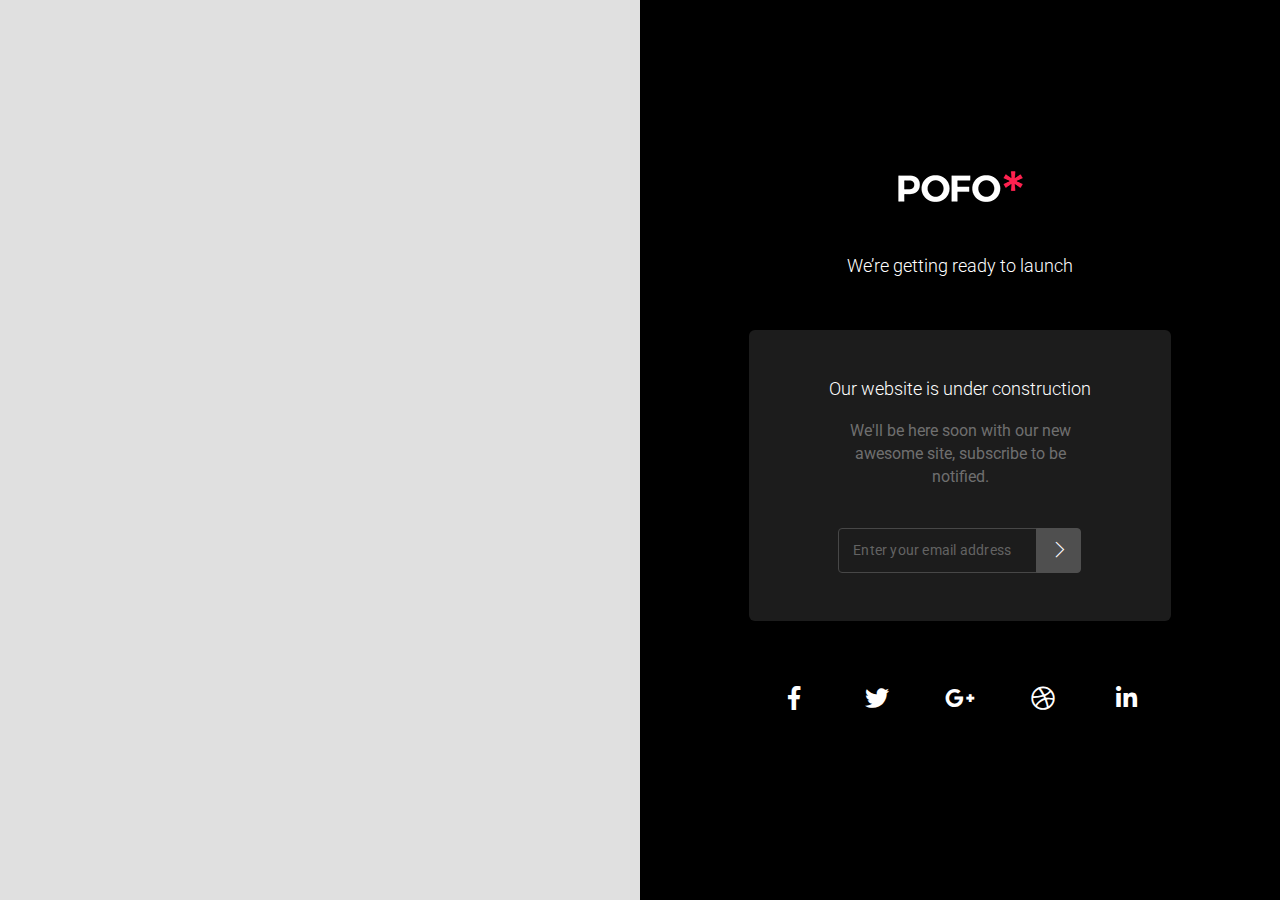
<file: coming-soon.html>
<!doctype html>
<html class="no-js" lang="en">
    <head>
        <!-- title -->
        <title>POFO – Creative Agency, Corporate and Portfolio Multi-purpose Template</title>
        <meta charset="utf-8">
        <meta http-equiv="X-UA-Compatible" content="IE=edge" />
        <meta name="viewport" content="width=device-width,initial-scale=1.0,maximum-scale=1" />
        <meta name="author" content="ThemeZaa">
        <!-- description -->
        <meta name="description" content="POFO is a highly creative, modern, visually stunning and Bootstrap responsive multipurpose agency and portfolio HTML5 template with 25 ready home page demos.">
        <!-- keywords -->
        <meta name="keywords" content="creative, modern, clean, bootstrap responsive, html5, css3, portfolio, blog, agency, templates, multipurpose, one page, corporate, start-up, studio, branding, designer, freelancer, carousel, parallax, photography, personal, masonry, grid, coming soon, faq">
        <!-- favicon -->
        <link rel="shortcut icon" href="images/favicon.png">
        <link rel="apple-touch-icon" href="images/apple-touch-icon-57x57.png">
        <link rel="apple-touch-icon" sizes="72x72" href="images/apple-touch-icon-72x72.png">
        <link rel="apple-touch-icon" sizes="114x114" href="images/apple-touch-icon-114x114.png">
        <!-- animation -->
        <link rel="stylesheet" href="css/animate.css" />
        <!-- bootstrap -->
        <link rel="stylesheet" href="css/bootstrap.min.css" />
        <!-- et line icon --> 
        <link rel="stylesheet" href="css/et-line-icons.css" />
        <!-- font-awesome icon -->
        <link rel="stylesheet" href="css/font-awesome.min.css" />
        <!-- themify icon -->
        <link rel="stylesheet" href="css/themify-icons.css">
        <!-- swiper carousel -->
        <link rel="stylesheet" href="css/swiper.min.css">
        <!-- justified gallery  -->
        <link rel="stylesheet" href="css/justified-gallery.min.css">
        <!-- magnific popup -->
        <link rel="stylesheet" href="css/magnific-popup.css" />
        <!-- revolution slider -->
        <link rel="stylesheet" type="text/css" href="revolution/css/settings.css" media="screen" />
        <link rel="stylesheet" type="text/css" href="revolution/css/layers.css">
        <link rel="stylesheet" type="text/css" href="revolution/css/navigation.css">
        <!-- bootsnav -->
        <link rel="stylesheet" href="css/bootsnav.css">
        <!-- style -->
        <link rel="stylesheet" href="css/style.css" />
        <!-- responsive css -->
        <link rel="stylesheet" href="css/responsive.css" />
        <!--[if IE]>
            <script src="js/html5shiv.js"></script>
        <![endif]-->
    </head>
    <body>   
        <!-- start countdown section -->
        <section class="p-0 bg-extra-light-gray">
            <div class="container-fluid">
                <div class="row">
                    <div class="col-12 col-lg-6 full-screen p-0 cover-background d-none d-lg-block" style="background-image:url('http://placehold.it/1400x1400');"></div>
                    <div class="col-12 col-lg-6 full-screen bg-black p-0">
                        <div class="position-relative full-screen">
                            <div class="slider-typography text-center sm-overflow-auto">
                                <div class="slider-text-middle-main">
                                    <div class="slider-text-middle padding-three-all sm-padding-15px-all">
                                        <div class="margin-nine-bottom md-margin-50px-bottom sm-margin-15px-bottom"><img src="images/logo-white.png" data-rjs="images/logo-white@2x.png" alt="Pofo" /></div>
                                        <h6 class="font-weight-300 text-white-2 margin-40px-bottom sm-margin-35px-bottom">We’re getting ready to launch</h6>
                                        <div data-enddate="2020/01/01 12:00:00" class="countdown text-center counter-box-3 margin-nine-bottom"></div>
                                        <div class="bg-extra-dark-gray padding-eight-all border-radius-6 width-70 lg-width-80 sm-width-100 mx-auto sm-padding-30px-all">
                                            <h6 class="font-weight-300 text-white-2 margin-20px-bottom sm-margin-15px-bottom">Our website is under construction</h6>
                                            <p class="text-medium width-70 mx-auto margin-40px-bottom sm-width-100 sm-margin-15px-bottom">We'll be here soon with our new awesome site, subscribe to be notified.</p>
                                            <form id="subscribenewsletterform" action="javascript:void(0)" method="post" class="search-box2">
                                                <div id="success-subscribe-newsletter" class="mx-0"></div>
                                                <div class="input-group add-on width-75 mx-auto md-width-100">
                                                    <input name="email" id="email" class="form-control" placeholder="Enter your email address" type="text">
                                                    <div class="input-group-append">
                                                        <button id="button-subscribe-newsletter" type="submit" class="btn btn-default"><i class="ti-angle-right text-small m-0" aria-hidden="true"></i></button>
                                                    </div>
                                                </div>
                                            </form>
                                        </div>
                                        <div class="text-center social-icon-style-10 margin-eight-top sm-margin-30px-top">
                                            <ul class="large-icon mobile-small mb-0">
                                                <li><a class="facebook text-white-2" href="https://www.facebook.com/" target="_blank"><i class="fab fa-facebook-f" aria-hidden="true"></i><span></span></a></li>
                                                <li><a class="twitter text-white-2" href="https://twitter.com/" target="_blank"><i class="fab fa-twitter"></i><span></span></a></li>
                                                <li><a class="google text-white-2" href="https://plus.google.com" target="_blank"><i class="fab fa-google-plus-g"></i><span></span></a></li>
                                                <li><a class="dribbble text-white-2" href="https://dribbble.com" target="_blank"><i class="fab fa-dribbble"></i><span></span></a></li>
                                                <li><a class="linkedin text-white-2" href="https://linkedin.com/" target="_blank"><i class="fab fa-linkedin-in" aria-hidden="true"></i><span></span></a></li>
                                            </ul>
                                        </div>  
                                    </div>
                                </div>
                            </div>
                        </div>
                    </div>
                </div>
            </div>
        </section>
        <!-- end countdown section -->
        <!-- start scroll to top -->
        <a class="scroll-top-arrow" href="javascript:void(0);"><i class="ti-arrow-up"></i></a>
        <!-- end scroll to top  -->
        <!-- javascript libraries -->
        <script type="text/javascript" src="js/jquery.js"></script>
        <script type="text/javascript" src="js/modernizr.js"></script>
        <script type="text/javascript" src="js/bootstrap.bundle.js"></script>
        <script type="text/javascript" src="js/jquery.easing.1.3.js"></script>
        <script type="text/javascript" src="js/skrollr.min.js"></script>
        <script type="text/javascript" src="js/smooth-scroll.js"></script>
        <script type="text/javascript" src="js/jquery.appear.js"></script>
        <!-- menu navigation -->
        <script type="text/javascript" src="js/bootsnav.js"></script>
        <script type="text/javascript" src="js/jquery.nav.js"></script>
        <!-- animation -->
        <script type="text/javascript" src="js/wow.min.js"></script>
        <!-- page scroll -->
        <script type="text/javascript" src="js/page-scroll.js"></script>
        <!-- swiper carousel -->
        <script type="text/javascript" src="js/swiper.min.js"></script>
        <!-- counter -->
        <script type="text/javascript" src="js/jquery.count-to.js"></script>
        <!-- parallax -->
        <script type="text/javascript" src="js/jquery.stellar.js"></script>
        <!-- magnific popup -->
        <script type="text/javascript" src="js/jquery.magnific-popup.min.js"></script>
        <!-- portfolio with shorting tab -->
        <script type="text/javascript" src="js/isotope.pkgd.min.js"></script>
        <!-- images loaded -->
        <script type="text/javascript" src="js/imagesloaded.pkgd.min.js"></script>
        <!-- pull menu -->
        <script type="text/javascript" src="js/classie.js"></script>
        <script type="text/javascript" src="js/hamburger-menu.js"></script>
        <!-- counter  -->
        <script type="text/javascript" src="js/counter.js"></script>
        <!-- fit video  -->
        <script type="text/javascript" src="js/jquery.fitvids.js"></script>
        <!-- skill bars  -->
        <script type="text/javascript" src="js/skill.bars.jquery.js"></script> 
        <!-- justified gallery  -->
        <script type="text/javascript" src="js/justified-gallery.min.js"></script>
        <!--pie chart-->
        <script type="text/javascript" src="js/jquery.easypiechart.min.js"></script>
        <!-- instagram -->
        <script type="text/javascript" src="js/instafeed.min.js"></script>
        <!-- retina -->
        <script type="text/javascript" src="js/retina.min.js"></script>
        <!-- revolution -->
        <script type="text/javascript" src="revolution/js/jquery.themepunch.tools.min.js"></script>
        <script type="text/javascript" src="revolution/js/jquery.themepunch.revolution.min.js"></script>
        <!-- revolution slider extensions (load below extensions JS files only on local file systems to make the slider work! The following part can be removed on server for on demand loading) -->
        <!--<script type="text/javascript" src="revolution/js/extensions/revolution.extension.actions.min.js"></script>
        <script type="text/javascript" src="revolution/js/extensions/revolution.extension.carousel.min.js"></script>
        <script type="text/javascript" src="revolution/js/extensions/revolution.extension.kenburn.min.js"></script>
        <script type="text/javascript" src="revolution/js/extensions/revolution.extension.layeranimation.min.js"></script>
        <script type="text/javascript" src="revolution/js/extensions/revolution.extension.migration.min.js"></script>
        <script type="text/javascript" src="revolution/js/extensions/revolution.extension.navigation.min.js"></script>
        <script type="text/javascript" src="revolution/js/extensions/revolution.extension.parallax.min.js"></script>
        <script type="text/javascript" src="revolution/js/extensions/revolution.extension.slideanims.min.js"></script>
        <script type="text/javascript" src="revolution/js/extensions/revolution.extension.video.min.js"></script>-->
        <!-- setting -->
        <script type="text/javascript" src="js/main.js"></script>
    </body>
</html>
</file>
<file: css/et-line-icons.css>
@font-face {
	font-family: 'et-line';
	src:url('../fonts/et-line.eot');
	src:url('../fonts/et-line.eot?#iefix') format('embedded-opentype'),
		url('../fonts/et-line.woff') format('woff'),
		url('../fonts/et-line.ttf') format('truetype'),
		url('../fonts/et-line.svg#et-line') format('svg');
	font-weight: normal;
	font-style: normal;
}

/* Use the following CSS code if you want to use data attributes for inserting your icons */
[data-icon]:before {
	font-family: 'et-line';
	content: attr(data-icon);
	speak: none;
	font-weight: normal;
	font-variant: normal;
	text-transform: none;
	line-height: 1;
	-webkit-font-smoothing: antialiased;
	-moz-osx-font-smoothing: grayscale;
	display:inline-block;
}

/* Use the following CSS code if you want to have a class per icon */
/*
Instead of a list of all class selectors,
you can use the generic selector below, but it's slower:
[class*="icon-"] {
*/
.icon-mobile, .icon-laptop, .icon-desktop, .icon-tablet, .icon-phone, .icon-document, .icon-documents, .icon-search, .icon-clipboard, .icon-newspaper, .icon-notebook, .icon-book-open, .icon-browser, .icon-calendar, .icon-presentation, .icon-picture, .icon-pictures, .icon-video, .icon-camera, .icon-printer, .icon-toolbox, .icon-briefcase, .icon-wallet, .icon-gift, .icon-bargraph, .icon-grid, .icon-expand, .icon-focus, .icon-edit, .icon-adjustments, .icon-ribbon, .icon-hourglass, .icon-lock, .icon-megaphone, .icon-shield, .icon-trophy, .icon-flag, .icon-map, .icon-puzzle, .icon-basket, .icon-envelope, .icon-streetsign, .icon-telescope, .icon-gears, .icon-key, .icon-paperclip, .icon-attachment, .icon-pricetags, .icon-lightbulb, .icon-layers, .icon-pencil, .icon-tools, .icon-tools-2, .icon-scissors, .icon-paintbrush, .icon-magnifying-glass, .icon-circle-compass, .icon-linegraph, .icon-mic, .icon-strategy, .icon-beaker, .icon-caution, .icon-recycle, .icon-anchor, .icon-profile-male, .icon-profile-female, .icon-bike, .icon-wine, .icon-hotairballoon, .icon-globe, .icon-genius, .icon-map-pin, .icon-dial, .icon-chat, .icon-heart, .icon-cloud, .icon-upload, .icon-download, .icon-target, .icon-hazardous, .icon-piechart, .icon-speedometer, .icon-global, .icon-compass, .icon-lifesaver, .icon-clock, .icon-aperture, .icon-quote, .icon-scope, .icon-alarmclock, .icon-refresh, .icon-happy, .icon-sad, .icon-facebook, .icon-twitter, .icon-googleplus, .icon-rss, .icon-tumblr, .icon-linkedin, .icon-dribbble {
	font-family: 'et-line';
	speak: none;
	font-style: normal;
	font-weight: normal;
	font-variant: normal;
	text-transform: none;
	line-height: 1.1;
	-webkit-font-smoothing: antialiased;
	-moz-osx-font-smoothing: grayscale;
	display:inline-block;
}
.icon-mobile:before {
	content: "\e000";
}
.icon-laptop:before {
	content: "\e001";
}
.icon-desktop:before {
	content: "\e002";
}
.icon-tablet:before {
	content: "\e003";
}
.icon-phone:before {
	content: "\e004";
}
.icon-document:before {
	content: "\e005";
}
.icon-documents:before {
	content: "\e006";
}
.icon-search:before {
	content: "\e007";
}
.icon-clipboard:before {
	content: "\e008";
}
.icon-newspaper:before {
	content: "\e009";
}
.icon-notebook:before {
	content: "\e00a";
}
.icon-book-open:before {
	content: "\e00b";
}
.icon-browser:before {
	content: "\e00c";
}
.icon-calendar:before {
	content: "\e00d";
}
.icon-presentation:before {
	content: "\e00e";
}
.icon-picture:before {
	content: "\e00f";
}
.icon-pictures:before {
	content: "\e010";
}
.icon-video:before {
	content: "\e011";
}
.icon-camera:before {
	content: "\e012";
}
.icon-printer:before {
	content: "\e013";
}
.icon-toolbox:before {
	content: "\e014";
}
.icon-briefcase:before {
	content: "\e015";
}
.icon-wallet:before {
	content: "\e016";
}
.icon-gift:before {
	content: "\e017";
}
.icon-bargraph:before {
	content: "\e018";
}
.icon-grid:before {
	content: "\e019";
}
.icon-expand:before {
	content: "\e01a";
}
.icon-focus:before {
	content: "\e01b";
}
.icon-edit:before {
	content: "\e01c";
}
.icon-adjustments:before {
	content: "\e01d";
}
.icon-ribbon:before {
	content: "\e01e";
}
.icon-hourglass:before {
	content: "\e01f";
}
.icon-lock:before {
	content: "\e020";
}
.icon-megaphone:before {
	content: "\e021";
}
.icon-shield:before {
	content: "\e022";
}
.icon-trophy:before {
	content: "\e023";
}
.icon-flag:before {
	content: "\e024";
}
.icon-map:before {
	content: "\e025";
}
.icon-puzzle:before {
	content: "\e026";
}
.icon-basket:before {
	content: "\e027";
}
.icon-envelope:before {
	content: "\e028";
}
.icon-streetsign:before {
	content: "\e029";
}
.icon-telescope:before {
	content: "\e02a";
}
.icon-gears:before {
	content: "\e02b";
}
.icon-key:before {
	content: "\e02c";
}
.icon-paperclip:before {
	content: "\e02d";
}
.icon-attachment:before {
	content: "\e02e";
}
.icon-pricetags:before {
	content: "\e02f";
}
.icon-lightbulb:before {
	content: "\e030";
}
.icon-layers:before {
	content: "\e031";
}
.icon-pencil:before {
	content: "\e032";
}
.icon-tools:before {
	content: "\e033";
}
.icon-tools-2:before {
	content: "\e034";
}
.icon-scissors:before {
	content: "\e035";
}
.icon-paintbrush:before {
	content: "\e036";
}
.icon-magnifying-glass:before {
	content: "\e037";
}
.icon-circle-compass:before {
	content: "\e038";
}
.icon-linegraph:before {
	content: "\e039";
}
.icon-mic:before {
	content: "\e03a";
}
.icon-strategy:before {
	content: "\e03b";
}
.icon-beaker:before {
	content: "\e03c";
}
.icon-caution:before {
	content: "\e03d";
}
.icon-recycle:before {
	content: "\e03e";
}
.icon-anchor:before {
	content: "\e03f";
}
.icon-profile-male:before {
	content: "\e040";
}
.icon-profile-female:before {
	content: "\e041";
}
.icon-bike:before {
	content: "\e042";
}
.icon-wine:before {
	content: "\e043";
}
.icon-hotairballoon:before {
	content: "\e044";
}
.icon-globe:before {
	content: "\e045";
}
.icon-genius:before {
	content: "\e046";
}
.icon-map-pin:before {
	content: "\e047";
}
.icon-dial:before {
	content: "\e048";
}
.icon-chat:before {
	content: "\e049";
}
.icon-heart:before {
	content: "\e04a";
}
.icon-cloud:before {
	content: "\e04b";
}
.icon-upload:before {
	content: "\e04c";
}
.icon-download:before {
	content: "\e04d";
}
.icon-target:before {
	content: "\e04e";
}
.icon-hazardous:before {
	content: "\e04f";
}
.icon-piechart:before {
	content: "\e050";
}
.icon-speedometer:before {
	content: "\e051";
}
.icon-global:before {
	content: "\e052";
}
.icon-compass:before {
	content: "\e053";
}
.icon-lifesaver:before {
	content: "\e054";
}
.icon-clock:before {
	content: "\e055";
}
.icon-aperture:before {
	content: "\e056";
}
.icon-quote:before {
	content: "\e057";
}
.icon-scope:before {
	content: "\e058";
}
.icon-alarmclock:before {
	content: "\e059";
}
.icon-refresh:before {
	content: "\e05a";
}
.icon-happy:before {
	content: "\e05b";
}
.icon-sad:before {
	content: "\e05c";
}
.icon-facebook:before {
	content: "\e05d";
}
.icon-twitter:before {
	content: "\e05e";
}
.icon-googleplus:before {
	content: "\e05f";
}
.icon-rss:before {
	content: "\e060";
}
.icon-tumblr:before {
	content: "\e061";
}
.icon-linkedin:before {
	content: "\e062";
}
.icon-dribbble:before {
	content: "\e063";
}
</file>
<file: css/themify-icons.css>
@font-face {
	font-family: 'themify';
	src:url('../fonts/themify.eot?-fvbane');
	src:url('../fonts/themify.eot?#iefix-fvbane') format('embedded-opentype'),
		url('../fonts/themify.woff?-fvbane') format('woff'),
		url('../fonts/themify.ttf?-fvbane') format('truetype'),
		url('../fonts/themify.svg?-fvbane#themify') format('svg');
	font-weight: normal;
	font-style: normal;
}

[class^="ti-"], [class*=" ti-"] {
	font-family: 'themify';
	speak: none;
	font-style: normal;
	font-weight: normal;
	font-variant: normal;
	text-transform: none;
	line-height: 1;

	/* Better Font Rendering =========== */
	-webkit-font-smoothing: antialiased;
	-moz-osx-font-smoothing: grayscale;
}

.ti-wand:before {
	content: "\e600";
}
.ti-volume:before {
	content: "\e601";
}
.ti-user:before {
	content: "\e602";
}
.ti-unlock:before {
	content: "\e603";
}
.ti-unlink:before {
	content: "\e604";
}
.ti-trash:before {
	content: "\e605";
}
.ti-thought:before {
	content: "\e606";
}
.ti-target:before {
	content: "\e607";
}
.ti-tag:before {
	content: "\e608";
}
.ti-tablet:before {
	content: "\e609";
}
.ti-star:before {
	content: "\e60a";
}
.ti-spray:before {
	content: "\e60b";
}
.ti-signal:before {
	content: "\e60c";
}
.ti-shopping-cart:before {
	content: "\e60d";
}
.ti-shopping-cart-full:before {
	content: "\e60e";
}
.ti-settings:before {
	content: "\e60f";
}
.ti-search:before {
	content: "\e610";
}
.ti-zoom-in:before {
	content: "\e611";
}
.ti-zoom-out:before {
	content: "\e612";
}
.ti-cut:before {
	content: "\e613";
}
.ti-ruler:before {
	content: "\e614";
}
.ti-ruler-pencil:before {
	content: "\e615";
}
.ti-ruler-alt:before {
	content: "\e616";
}
.ti-bookmark:before {
	content: "\e617";
}
.ti-bookmark-alt:before {
	content: "\e618";
}
.ti-reload:before {
	content: "\e619";
}
.ti-plus:before {
	content: "\e61a";
}
.ti-pin:before {
	content: "\e61b";
}
.ti-pencil:before {
	content: "\e61c";
}
.ti-pencil-alt:before {
	content: "\e61d";
}
.ti-paint-roller:before {
	content: "\e61e";
}
.ti-paint-bucket:before {
	content: "\e61f";
}
.ti-na:before {
	content: "\e620";
}
.ti-mobile:before {
	content: "\e621";
}
.ti-minus:before {
	content: "\e622";
}
.ti-medall:before {
	content: "\e623";
}
.ti-medall-alt:before {
	content: "\e624";
}
.ti-marker:before {
	content: "\e625";
}
.ti-marker-alt:before {
	content: "\e626";
}
.ti-arrow-up:before {
	content: "\e627";
}
.ti-arrow-right:before {
	content: "\e628";
}
.ti-arrow-left:before {
	content: "\e629";
}
.ti-arrow-down:before {
	content: "\e62a";
}
.ti-lock:before {
	content: "\e62b";
}
.ti-location-arrow:before {
	content: "\e62c";
}
.ti-link:before {
	content: "\e62d";
}
.ti-layout:before {
	content: "\e62e";
}
.ti-layers:before {
	content: "\e62f";
}
.ti-layers-alt:before {
	content: "\e630";
}
.ti-key:before {
	content: "\e631";
}
.ti-import:before {
	content: "\e632";
}
.ti-image:before {
	content: "\e633";
}
.ti-heart:before {
	content: "\e634";
}
.ti-heart-broken:before {
	content: "\e635";
}
.ti-hand-stop:before {
	content: "\e636";
}
.ti-hand-open:before {
	content: "\e637";
}
.ti-hand-drag:before {
	content: "\e638";
}
.ti-folder:before {
	content: "\e639";
}
.ti-flag:before {
	content: "\e63a";
}
.ti-flag-alt:before {
	content: "\e63b";
}
.ti-flag-alt-2:before {
	content: "\e63c";
}
.ti-eye:before {
	content: "\e63d";
}
.ti-export:before {
	content: "\e63e";
}
.ti-exchange-vertical:before {
	content: "\e63f";
}
.ti-desktop:before {
	content: "\e640";
}
.ti-cup:before {
	content: "\e641";
}
.ti-crown:before {
	content: "\e642";
}
.ti-comments:before {
	content: "\e643";
}
.ti-comment:before {
	content: "\e644";
}
.ti-comment-alt:before {
	content: "\e645";
}
.ti-close:before {
	content: "\e646";
}
.ti-clip:before {
	content: "\e647";
}
.ti-angle-up:before {
	content: "\e648";
}
.ti-angle-right:before {
	content: "\e649";
}
.ti-angle-left:before {
	content: "\e64a";
}
.ti-angle-down:before {
	content: "\e64b";
}
.ti-check:before {
	content: "\e64c";
}
.ti-check-box:before {
	content: "\e64d";
}
.ti-camera:before {
	content: "\e64e";
}
.ti-announcement:before {
	content: "\e64f";
}
.ti-brush:before {
	content: "\e650";
}
.ti-briefcase:before {
	content: "\e651";
}
.ti-bolt:before {
	content: "\e652";
}
.ti-bolt-alt:before {
	content: "\e653";
}
.ti-blackboard:before {
	content: "\e654";
}
.ti-bag:before {
	content: "\e655";
}
.ti-move:before {
	content: "\e656";
}
.ti-arrows-vertical:before {
	content: "\e657";
}
.ti-arrows-horizontal:before {
	content: "\e658";
}
.ti-fullscreen:before {
	content: "\e659";
}
.ti-arrow-top-right:before {
	content: "\e65a";
}
.ti-arrow-top-left:before {
	content: "\e65b";
}
.ti-arrow-circle-up:before {
	content: "\e65c";
}
.ti-arrow-circle-right:before {
	content: "\e65d";
}
.ti-arrow-circle-left:before {
	content: "\e65e";
}
.ti-arrow-circle-down:before {
	content: "\e65f";
}
.ti-angle-double-up:before {
	content: "\e660";
}
.ti-angle-double-right:before {
	content: "\e661";
}
.ti-angle-double-left:before {
	content: "\e662";
}
.ti-angle-double-down:before {
	content: "\e663";
}
.ti-zip:before {
	content: "\e664";
}
.ti-world:before {
	content: "\e665";
}
.ti-wheelchair:before {
	content: "\e666";
}
.ti-view-list:before {
	content: "\e667";
}
.ti-view-list-alt:before {
	content: "\e668";
}
.ti-view-grid:before {
	content: "\e669";
}
.ti-uppercase:before {
	content: "\e66a";
}
.ti-upload:before {
	content: "\e66b";
}
.ti-underline:before {
	content: "\e66c";
}
.ti-truck:before {
	content: "\e66d";
}
.ti-timer:before {
	content: "\e66e";
}
.ti-ticket:before {
	content: "\e66f";
}
.ti-thumb-up:before {
	content: "\e670";
}
.ti-thumb-down:before {
	content: "\e671";
}
.ti-text:before {
	content: "\e672";
}
.ti-stats-up:before {
	content: "\e673";
}
.ti-stats-down:before {
	content: "\e674";
}
.ti-split-v:before {
	content: "\e675";
}
.ti-split-h:before {
	content: "\e676";
}
.ti-smallcap:before {
	content: "\e677";
}
.ti-shine:before {
	content: "\e678";
}
.ti-shift-right:before {
	content: "\e679";
}
.ti-shift-left:before {
	content: "\e67a";
}
.ti-shield:before {
	content: "\e67b";
}
.ti-notepad:before {
	content: "\e67c";
}
.ti-server:before {
	content: "\e67d";
}
.ti-quote-right:before {
	content: "\e67e";
}
.ti-quote-left:before {
	content: "\e67f";
}
.ti-pulse:before {
	content: "\e680";
}
.ti-printer:before {
	content: "\e681";
}
.ti-power-off:before {
	content: "\e682";
}
.ti-plug:before {
	content: "\e683";
}
.ti-pie-chart:before {
	content: "\e684";
}
.ti-paragraph:before {
	content: "\e685";
}
.ti-panel:before {
	content: "\e686";
}
.ti-package:before {
	content: "\e687";
}
.ti-music:before {
	content: "\e688";
}
.ti-music-alt:before {
	content: "\e689";
}
.ti-mouse:before {
	content: "\e68a";
}
.ti-mouse-alt:before {
	content: "\e68b";
}
.ti-money:before {
	content: "\e68c";
}
.ti-microphone:before {
	content: "\e68d";
}
.ti-menu:before {
	content: "\e68e";
}
.ti-menu-alt:before {
	content: "\e68f";
}
.ti-map:before {
	content: "\e690";
}
.ti-map-alt:before {
	content: "\e691";
}
.ti-loop:before {
	content: "\e692";
}
.ti-location-pin:before {
	content: "\e693";
}
.ti-list:before {
	content: "\e694";
}
.ti-light-bulb:before {
	content: "\e695";
}
.ti-Italic:before {
	content: "\e696";
}
.ti-info:before {
	content: "\e697";
}
.ti-infinite:before {
	content: "\e698";
}
.ti-id-badge:before {
	content: "\e699";
}
.ti-hummer:before {
	content: "\e69a";
}
.ti-home:before {
	content: "\e69b";
}
.ti-help:before {
	content: "\e69c";
}
.ti-headphone:before {
	content: "\e69d";
}
.ti-harddrives:before {
	content: "\e69e";
}
.ti-harddrive:before {
	content: "\e69f";
}
.ti-gift:before {
	content: "\e6a0";
}
.ti-game:before {
	content: "\e6a1";
}
.ti-filter:before {
	content: "\e6a2";
}
.ti-files:before {
	content: "\e6a3";
}
.ti-file:before {
	content: "\e6a4";
}
.ti-eraser:before {
	content: "\e6a5";
}
.ti-envelope:before {
	content: "\e6a6";
}
.ti-download:before {
	content: "\e6a7";
}
.ti-direction:before {
	content: "\e6a8";
}
.ti-direction-alt:before {
	content: "\e6a9";
}
.ti-dashboard:before {
	content: "\e6aa";
}
.ti-control-stop:before {
	content: "\e6ab";
}
.ti-control-shuffle:before {
	content: "\e6ac";
}
.ti-control-play:before {
	content: "\e6ad";
}
.ti-control-pause:before {
	content: "\e6ae";
}
.ti-control-forward:before {
	content: "\e6af";
}
.ti-control-backward:before {
	content: "\e6b0";
}
.ti-cloud:before {
	content: "\e6b1";
}
.ti-cloud-up:before {
	content: "\e6b2";
}
.ti-cloud-down:before {
	content: "\e6b3";
}
.ti-clipboard:before {
	content: "\e6b4";
}
.ti-car:before {
	content: "\e6b5";
}
.ti-calendar:before {
	content: "\e6b6";
}
.ti-book:before {
	content: "\e6b7";
}
.ti-bell:before {
	content: "\e6b8";
}
.ti-basketball:before {
	content: "\e6b9";
}
.ti-bar-chart:before {
	content: "\e6ba";
}
.ti-bar-chart-alt:before {
	content: "\e6bb";
}
.ti-back-right:before {
	content: "\e6bc";
}
.ti-back-left:before {
	content: "\e6bd";
}
.ti-arrows-corner:before {
	content: "\e6be";
}
.ti-archive:before {
	content: "\e6bf";
}
.ti-anchor:before {
	content: "\e6c0";
}
.ti-align-right:before {
	content: "\e6c1";
}
.ti-align-left:before {
	content: "\e6c2";
}
.ti-align-justify:before {
	content: "\e6c3";
}
.ti-align-center:before {
	content: "\e6c4";
}
.ti-alert:before {
	content: "\e6c5";
}
.ti-alarm-clock:before {
	content: "\e6c6";
}
.ti-agenda:before {
	content: "\e6c7";
}
.ti-write:before {
	content: "\e6c8";
}
.ti-window:before {
	content: "\e6c9";
}
.ti-widgetized:before {
	content: "\e6ca";
}
.ti-widget:before {
	content: "\e6cb";
}
.ti-widget-alt:before {
	content: "\e6cc";
}
.ti-wallet:before {
	content: "\e6cd";
}
.ti-video-clapper:before {
	content: "\e6ce";
}
.ti-video-camera:before {
	content: "\e6cf";
}
.ti-vector:before {
	content: "\e6d0";
}
.ti-themify-logo:before {
	content: "\e6d1";
}
.ti-themify-favicon:before {
	content: "\e6d2";
}
.ti-themify-favicon-alt:before {
	content: "\e6d3";
}
.ti-support:before {
	content: "\e6d4";
}
.ti-stamp:before {
	content: "\e6d5";
}
.ti-split-v-alt:before {
	content: "\e6d6";
}
.ti-slice:before {
	content: "\e6d7";
}
.ti-shortcode:before {
	content: "\e6d8";
}
.ti-shift-right-alt:before {
	content: "\e6d9";
}
.ti-shift-left-alt:before {
	content: "\e6da";
}
.ti-ruler-alt-2:before {
	content: "\e6db";
}
.ti-receipt:before {
	content: "\e6dc";
}
.ti-pin2:before {
	content: "\e6dd";
}
.ti-pin-alt:before {
	content: "\e6de";
}
.ti-pencil-alt2:before {
	content: "\e6df";
}
.ti-palette:before {
	content: "\e6e0";
}
.ti-more:before {
	content: "\e6e1";
}
.ti-more-alt:before {
	content: "\e6e2";
}
.ti-microphone-alt:before {
	content: "\e6e3";
}
.ti-magnet:before {
	content: "\e6e4";
}
.ti-line-double:before {
	content: "\e6e5";
}
.ti-line-dotted:before {
	content: "\e6e6";
}
.ti-line-dashed:before {
	content: "\e6e7";
}
.ti-layout-width-full:before {
	content: "\e6e8";
}
.ti-layout-width-default:before {
	content: "\e6e9";
}
.ti-layout-width-default-alt:before {
	content: "\e6ea";
}
.ti-layout-tab:before {
	content: "\e6eb";
}
.ti-layout-tab-window:before {
	content: "\e6ec";
}
.ti-layout-tab-v:before {
	content: "\e6ed";
}
.ti-layout-tab-min:before {
	content: "\e6ee";
}
.ti-layout-slider:before {
	content: "\e6ef";
}
.ti-layout-slider-alt:before {
	content: "\e6f0";
}
.ti-layout-sidebar-right:before {
	content: "\e6f1";
}
.ti-layout-sidebar-none:before {
	content: "\e6f2";
}
.ti-layout-sidebar-left:before {
	content: "\e6f3";
}
.ti-layout-placeholder:before {
	content: "\e6f4";
}
.ti-layout-menu:before {
	content: "\e6f5";
}
.ti-layout-menu-v:before {
	content: "\e6f6";
}
.ti-layout-menu-separated:before {
	content: "\e6f7";
}
.ti-layout-menu-full:before {
	content: "\e6f8";
}
.ti-layout-media-right-alt:before {
	content: "\e6f9";
}
.ti-layout-media-right:before {
	content: "\e6fa";
}
.ti-layout-media-overlay:before {
	content: "\e6fb";
}
.ti-layout-media-overlay-alt:before {
	content: "\e6fc";
}
.ti-layout-media-overlay-alt-2:before {
	content: "\e6fd";
}
.ti-layout-media-left-alt:before {
	content: "\e6fe";
}
.ti-layout-media-left:before {
	content: "\e6ff";
}
.ti-layout-media-center-alt:before {
	content: "\e700";
}
.ti-layout-media-center:before {
	content: "\e701";
}
.ti-layout-list-thumb:before {
	content: "\e702";
}
.ti-layout-list-thumb-alt:before {
	content: "\e703";
}
.ti-layout-list-post:before {
	content: "\e704";
}
.ti-layout-list-large-image:before {
	content: "\e705";
}
.ti-layout-line-solid:before {
	content: "\e706";
}
.ti-layout-grid4:before {
	content: "\e707";
}
.ti-layout-grid3:before {
	content: "\e708";
}
.ti-layout-grid2:before {
	content: "\e709";
}
.ti-layout-grid2-thumb:before {
	content: "\e70a";
}
.ti-layout-cta-right:before {
	content: "\e70b";
}
.ti-layout-cta-left:before {
	content: "\e70c";
}
.ti-layout-cta-center:before {
	content: "\e70d";
}
.ti-layout-cta-btn-right:before {
	content: "\e70e";
}
.ti-layout-cta-btn-left:before {
	content: "\e70f";
}
.ti-layout-column4:before {
	content: "\e710";
}
.ti-layout-column3:before {
	content: "\e711";
}
.ti-layout-column2:before {
	content: "\e712";
}
.ti-layout-accordion-separated:before {
	content: "\e713";
}
.ti-layout-accordion-merged:before {
	content: "\e714";
}
.ti-layout-accordion-list:before {
	content: "\e715";
}
.ti-ink-pen:before {
	content: "\e716";
}
.ti-info-alt:before {
	content: "\e717";
}
.ti-help-alt:before {
	content: "\e718";
}
.ti-headphone-alt:before {
	content: "\e719";
}
.ti-hand-point-up:before {
	content: "\e71a";
}
.ti-hand-point-right:before {
	content: "\e71b";
}
.ti-hand-point-left:before {
	content: "\e71c";
}
.ti-hand-point-down:before {
	content: "\e71d";
}
.ti-gallery:before {
	content: "\e71e";
}
.ti-face-smile:before {
	content: "\e71f";
}
.ti-face-sad:before {
	content: "\e720";
}
.ti-credit-card:before {
	content: "\e721";
}
.ti-control-skip-forward:before {
	content: "\e722";
}
.ti-control-skip-backward:before {
	content: "\e723";
}
.ti-control-record:before {
	content: "\e724";
}
.ti-control-eject:before {
	content: "\e725";
}
.ti-comments-smiley:before {
	content: "\e726";
}
.ti-brush-alt:before {
	content: "\e727";
}
.ti-youtube:before {
	content: "\e728";
}
.ti-vimeo:before {
	content: "\e729";
}
.ti-twitter:before {
	content: "\e72a";
}
.ti-time:before {
	content: "\e72b";
}
.ti-tumblr:before {
	content: "\e72c";
}
.ti-skype:before {
	content: "\e72d";
}
.ti-share:before {
	content: "\e72e";
}
.ti-share-alt:before {
	content: "\e72f";
}
.ti-rocket:before {
	content: "\e730";
}
.ti-pinterest:before {
	content: "\e731";
}
.ti-new-window:before {
	content: "\e732";
}
.ti-microsoft:before {
	content: "\e733";
}
.ti-list-ol:before {
	content: "\e734";
}
.ti-linkedin:before {
	content: "\e735";
}
.ti-layout-sidebar-2:before {
	content: "\e736";
}
.ti-layout-grid4-alt:before {
	content: "\e737";
}
.ti-layout-grid3-alt:before {
	content: "\e738";
}
.ti-layout-grid2-alt:before {
	content: "\e739";
}
.ti-layout-column4-alt:before {
	content: "\e73a";
}
.ti-layout-column3-alt:before {
	content: "\e73b";
}
.ti-layout-column2-alt:before {
	content: "\e73c";
}
.ti-instagram:before {
	content: "\e73d";
}
.ti-google:before {
	content: "\e73e";
}
.ti-github:before {
	content: "\e73f";
}
.ti-flickr:before {
	content: "\e740";
}
.ti-facebook:before {
	content: "\e741";
}
.ti-dropbox:before {
	content: "\e742";
}
.ti-dribbble:before {
	content: "\e743";
}
.ti-apple:before {
	content: "\e744";
}
.ti-android:before {
	content: "\e745";
}
.ti-save:before {
	content: "\e746";
}
.ti-save-alt:before {
	content: "\e747";
}
.ti-yahoo:before {
	content: "\e748";
}
.ti-wordpress:before {
	content: "\e749";
}
.ti-vimeo-alt:before {
	content: "\e74a";
}
.ti-twitter-alt:before {
	content: "\e74b";
}
.ti-tumblr-alt:before {
	content: "\e74c";
}
.ti-trello:before {
	content: "\e74d";
}
.ti-stack-overflow:before {
	content: "\e74e";
}
.ti-soundcloud:before {
	content: "\e74f";
}
.ti-sharethis:before {
	content: "\e750";
}
.ti-sharethis-alt:before {
	content: "\e751";
}
.ti-reddit:before {
	content: "\e752";
}
.ti-pinterest-alt:before {
	content: "\e753";
}
.ti-microsoft-alt:before {
	content: "\e754";
}
.ti-linux:before {
	content: "\e755";
}
.ti-jsfiddle:before {
	content: "\e756";
}
.ti-joomla:before {
	content: "\e757";
}
.ti-html5:before {
	content: "\e758";
}
.ti-flickr-alt:before {
	content: "\e759";
}
.ti-email:before {
	content: "\e75a";
}
.ti-drupal:before {
	content: "\e75b";
}
.ti-dropbox-alt:before {
	content: "\e75c";
}
.ti-css3:before {
	content: "\e75d";
}
.ti-rss:before {
	content: "\e75e";
}
.ti-rss-alt:before {
	content: "\e75f";
}
</file>
<file: revolution/css/settings.css>
/*-----------------------------------------------------------------------------

-	Revolution Slider 5.0 Default Style Settings -

Screen Stylesheet

version:   	5.4.5
date:      	15/05/17
author:		themepunch
email:     	info@themepunch.com
website:   	http://www.themepunch.com
-----------------------------------------------------------------------------*/
#debungcontrolls,.debugtimeline{width:100%;box-sizing:border-box}.rev_column,.rev_column .tp-parallax-wrap,.tp-svg-layer svg{vertical-align:top}#debungcontrolls{z-index:100000;position:fixed;bottom:0;height:auto;background:rgba(0,0,0,.6);padding:10px}.debugtimeline{height:10px;position:relative;margin-bottom:3px;display:none;white-space:nowrap}.debugtimeline:hover{height:15px}.the_timeline_tester{background:#e74c3c;position:absolute;top:0;left:0;height:100%;width:0}.rs-go-fullscreen{position:fixed!important;width:100%!important;height:100%!important;top:0!important;left:0!important;z-index:9999999!important;background:#fff!important}.debugtimeline.tl_slide .the_timeline_tester{background:#f39c12}.debugtimeline.tl_frame .the_timeline_tester{background:#3498db}.debugtimline_txt{color:#fff;font-weight:400;font-size:7px;position:absolute;left:10px;top:0;white-space:nowrap;line-height:10px}.rtl{direction:rtl}@font-face{font-family:revicons;src:url(../fonts/revicons/revicons.eot?5510888);src:url(../fonts/revicons/revicons.eot?5510888#iefix) format('embedded-opentype'),url(../fonts/revicons/revicons.woff?5510888) format('woff'),url(../fonts/revicons/revicons.ttf?5510888) format('truetype'),url(../fonts/revicons/revicons.svg?5510888#revicons) format('svg');font-weight:400;font-style:normal}[class*=" revicon-"]:before,[class^=revicon-]:before{font-family:revicons;font-style:normal;font-weight:400;speak:none;display:inline-block;text-decoration:inherit;width:1em;margin-right:.2em;text-align:center;font-variant:normal;text-transform:none;line-height:1em;margin-left:.2em}.revicon-search-1:before{content:'\e802'}.revicon-pencil-1:before{content:'\e831'}.revicon-picture-1:before{content:'\e803'}.revicon-cancel:before{content:'\e80a'}.revicon-info-circled:before{content:'\e80f'}.revicon-trash:before{content:'\e801'}.revicon-left-dir:before{content:'\e817'}.revicon-right-dir:before{content:'\e818'}.revicon-down-open:before{content:'\e83b'}.revicon-left-open:before{content:'\e819'}.revicon-right-open:before{content:'\e81a'}.revicon-angle-left:before{content:'\e820'}.revicon-angle-right:before{content:'\e81d'}.revicon-left-big:before{content:'\e81f'}.revicon-right-big:before{content:'\e81e'}.revicon-magic:before{content:'\e807'}.revicon-picture:before{content:'\e800'}.revicon-export:before{content:'\e80b'}.revicon-cog:before{content:'\e832'}.revicon-login:before{content:'\e833'}.revicon-logout:before{content:'\e834'}.revicon-video:before{content:'\e805'}.revicon-arrow-combo:before{content:'\e827'}.revicon-left-open-1:before{content:'\e82a'}.revicon-right-open-1:before{content:'\e82b'}.revicon-left-open-mini:before{content:'\e822'}.revicon-right-open-mini:before{content:'\e823'}.revicon-left-open-big:before{content:'\e824'}.revicon-right-open-big:before{content:'\e825'}.revicon-left:before{content:'\e836'}.revicon-right:before{content:'\e826'}.revicon-ccw:before{content:'\e808'}.revicon-arrows-ccw:before{content:'\e806'}.revicon-palette:before{content:'\e829'}.revicon-list-add:before{content:'\e80c'}.revicon-doc:before{content:'\e809'}.revicon-left-open-outline:before{content:'\e82e'}.revicon-left-open-2:before{content:'\e82c'}.revicon-right-open-outline:before{content:'\e82f'}.revicon-right-open-2:before{content:'\e82d'}.revicon-equalizer:before{content:'\e83a'}.revicon-layers-alt:before{content:'\e804'}.revicon-popup:before{content:'\e828'}.rev_slider_wrapper{position:relative;z-index:0;width:100%}.rev_slider{position:relative;overflow:visible}.entry-content .rev_slider a,.rev_slider a{box-shadow:none}.tp-overflow-hidden{overflow:hidden!important}.group_ov_hidden{overflow:hidden}.rev_slider img,.tp-simpleresponsive img{max-width:none!important;transition:none;margin:0;padding:0;border:none}.rev_slider .no-slides-text{font-weight:700;text-align:center;padding-top:80px}.rev_slider>ul,.rev_slider>ul>li,.rev_slider>ul>li:before,.rev_slider_wrapper>ul,.tp-revslider-mainul>li,.tp-revslider-mainul>li:before,.tp-simpleresponsive>ul,.tp-simpleresponsive>ul>li,.tp-simpleresponsive>ul>li:before{list-style:none!important;position:absolute;margin:0!important;padding:0!important;overflow-x:visible;overflow-y:visible;background-image:none;background-position:0 0;text-indent:0;top:0;left:0}.rev_slider>ul>li,.rev_slider>ul>li:before,.tp-revslider-mainul>li,.tp-revslider-mainul>li:before,.tp-simpleresponsive>ul>li,.tp-simpleresponsive>ul>li:before{visibility:hidden}.tp-revslider-mainul,.tp-revslider-slidesli{padding:0!important;margin:0!important;list-style:none!important}.fullscreen-container,.fullwidthbanner-container{padding:0;position:relative}.rev_slider li.tp-revslider-slidesli{position:absolute!important}.tp-caption .rs-untoggled-content{display:block}.tp-caption .rs-toggled-content{display:none}.rs-toggle-content-active.tp-caption .rs-toggled-content{display:block}.rs-toggle-content-active.tp-caption .rs-untoggled-content{display:none}.rev_slider .caption,.rev_slider .tp-caption{position:relative;visibility:hidden;white-space:nowrap;display:block;-webkit-font-smoothing:antialiased!important;z-index:1}.rev_slider .caption,.rev_slider .tp-caption,.tp-simpleresponsive img{-moz-user-select:none;-khtml-user-select:none;-webkit-user-select:none;-o-user-select:none}.rev_slider .tp-mask-wrap .tp-caption,.rev_slider .tp-mask-wrap :last-child,.wpb_text_column .rev_slider .tp-mask-wrap .tp-caption,.wpb_text_column .rev_slider .tp-mask-wrap :last-child{margin-bottom:0}.tp-svg-layer svg{width:100%;height:100%;position:relative}.tp-carousel-wrapper{cursor:url(openhand.cur),move}.tp-carousel-wrapper.dragged{cursor:url(closedhand.cur),move}.tp_inner_padding{box-sizing:border-box;max-height:none!important}.tp-caption.tp-layer-selectable{-moz-user-select:all;-khtml-user-select:all;-webkit-user-select:all;-o-user-select:all}.tp-caption.tp-hidden-caption,.tp-forcenotvisible,.tp-hide-revslider,.tp-parallax-wrap.tp-hidden-caption{visibility:hidden!important;display:none!important}.rev_slider audio,.rev_slider embed,.rev_slider iframe,.rev_slider object,.rev_slider video{max-width:none!important}.tp-element-background{position:absolute;top:0;left:0;width:100%;height:100%;z-index:0}.tp-blockmask,.tp-blockmask_in,.tp-blockmask_out{position:absolute;top:0;left:0;width:100%;height:100%;background:#fff;z-index:1000;transform:scaleX(0) scaleY(0)}.tp-parallax-wrap{transform-style:preserve-3d}.rev_row_zone{position:absolute;width:100%;left:0;box-sizing:border-box;min-height:50px;font-size:0}.rev_column_inner,.rev_slider .tp-caption.rev_row{position:relative;width:100%!important;box-sizing:border-box}.rev_row_zone_top{top:0}.rev_row_zone_middle{top:50%;transform:translateY(-50%)}.rev_row_zone_bottom{bottom:0}.rev_slider .tp-caption.rev_row{display:table;table-layout:fixed;vertical-align:top;height:auto!important;font-size:0}.rev_column{display:table-cell;position:relative;height:auto;box-sizing:border-box;font-size:0}.rev_column_inner{display:block;height:auto!important;white-space:normal!important}.rev_column_bg{width:100%;height:100%;position:absolute;top:0;left:0;z-index:0;box-sizing:border-box;background-clip:content-box;border:0 solid transparent}.tp-caption .backcorner,.tp-caption .backcornertop,.tp-caption .frontcorner,.tp-caption .frontcornertop{height:0;top:0;width:0;position:absolute}.rev_column_inner .tp-loop-wrap,.rev_column_inner .tp-mask-wrap,.rev_column_inner .tp-parallax-wrap{text-align:inherit}.rev_column_inner .tp-mask-wrap{display:inline-block}.rev_column_inner .tp-parallax-wrap,.rev_column_inner .tp-parallax-wrap .tp-loop-wrap,.rev_column_inner .tp-parallax-wrap .tp-mask-wrap{position:relative!important;left:auto!important;top:auto!important;line-height:0}.tp-video-play-button,.tp-video-play-button i{line-height:50px!important;vertical-align:top;text-align:center}.rev_column_inner .rev_layer_in_column,.rev_column_inner .tp-parallax-wrap,.rev_column_inner .tp-parallax-wrap .tp-loop-wrap,.rev_column_inner .tp-parallax-wrap .tp-mask-wrap{vertical-align:top}.rev_break_columns{display:block!important}.rev_break_columns .tp-parallax-wrap.rev_column{display:block!important;width:100%!important}.fullwidthbanner-container{overflow:hidden}.fullwidthbanner-container .fullwidthabanner{width:100%;position:relative}.tp-static-layers{position:absolute;z-index:101;top:0;left:0}.tp-caption .frontcorner{border-left:40px solid transparent;border-right:0 solid transparent;border-top:40px solid #00A8FF;left:-40px}.tp-caption .backcorner{border-left:0 solid transparent;border-right:40px solid transparent;border-bottom:40px solid #00A8FF;right:0}.tp-caption .frontcornertop{border-left:40px solid transparent;border-right:0 solid transparent;border-bottom:40px solid #00A8FF;left:-40px}.tp-caption .backcornertop{border-left:0 solid transparent;border-right:40px solid transparent;border-top:40px solid #00A8FF;right:0}.tp-layer-inner-rotation{position:relative!important}img.tp-slider-alternative-image{width:100%;height:auto}.caption.fullscreenvideo,.rs-background-video-layer,.tp-caption.coverscreenvideo,.tp-caption.fullscreenvideo{width:100%;height:100%;top:0;left:0;position:absolute}.noFilterClass{filter:none!important}.rs-background-video-layer{visibility:hidden;z-index:0}.caption.fullscreenvideo audio,.caption.fullscreenvideo iframe,.caption.fullscreenvideo video,.tp-caption.fullscreenvideo iframe,.tp-caption.fullscreenvideo iframe audio,.tp-caption.fullscreenvideo iframe video{width:100%!important;height:100%!important;display:none}.fullcoveredvideo audio,.fullscreenvideo audio .fullcoveredvideo video,.fullscreenvideo video{background:#000}.fullcoveredvideo .tp-poster{background-position:center center;background-size:cover;width:100%;height:100%;top:0;left:0}.videoisplaying .html5vid .tp-poster{display:none}.tp-video-play-button{background:#000;background:rgba(0,0,0,.3);border-radius:5px;position:absolute;top:50%;left:50%;color:#FFF;margin-top:-25px;margin-left:-25px;cursor:pointer;width:50px;height:50px;box-sizing:border-box;display:inline-block;z-index:4;opacity:0;transition:opacity .3s ease-out!important}.tp-audio-html5 .tp-video-play-button,.tp-hiddenaudio{display:none!important}.tp-caption .html5vid{width:100%!important;height:100%!important}.tp-video-play-button i{width:50px;height:50px;display:inline-block;font-size:40px!important}.rs-fullvideo-cover,.tp-dottedoverlay,.tp-shadowcover{height:100%;top:0;left:0;position:absolute}.tp-caption:hover .tp-video-play-button{opacity:1;display:block}.tp-caption .tp-revstop{display:none;border-left:5px solid #fff!important;border-right:5px solid #fff!important;margin-top:15px!important;line-height:20px!important;vertical-align:top;font-size:25px!important}.tp-seek-bar,.tp-video-button,.tp-volume-bar{outline:0;line-height:12px;margin:0;cursor:pointer}.videoisplaying .revicon-right-dir{display:none}.videoisplaying .tp-revstop{display:inline-block}.videoisplaying .tp-video-play-button{display:none}.fullcoveredvideo .tp-video-play-button{display:none!important}.fullscreenvideo .fullscreenvideo audio,.fullscreenvideo .fullscreenvideo video{object-fit:contain!important}.fullscreenvideo .fullcoveredvideo audio,.fullscreenvideo .fullcoveredvideo video{object-fit:cover!important}.tp-video-controls{position:absolute;bottom:0;left:0;right:0;padding:5px;opacity:0;transition:opacity .3s;background-image:linear-gradient(to bottom,#000 13%,#323232 100%);display:table;max-width:100%;overflow:hidden;box-sizing:border-box}.rev-btn.rev-hiddenicon i,.rev-btn.rev-withicon i{transition:all .2s ease-out!important;font-size:15px}.tp-caption:hover .tp-video-controls{opacity:.9}.tp-video-button{background:rgba(0,0,0,.5);border:0;border-radius:3px;font-size:12px;color:#fff;padding:0}.tp-video-button:hover{cursor:pointer}.tp-video-button-wrap,.tp-video-seek-bar-wrap,.tp-video-vol-bar-wrap{padding:0 5px;display:table-cell;vertical-align:middle}.tp-video-seek-bar-wrap{width:80%}.tp-video-vol-bar-wrap{width:20%}.tp-seek-bar,.tp-volume-bar{width:100%;padding:0}.rs-fullvideo-cover{width:100%;background:0 0;z-index:5}.disabled_lc .tp-video-play-button,.rs-background-video-layer audio::-webkit-media-controls,.rs-background-video-layer video::-webkit-media-controls,.rs-background-video-layer video::-webkit-media-controls-start-playback-button{display:none!important}.tp-audio-html5 .tp-video-controls{opacity:1!important;visibility:visible!important}.tp-dottedoverlay{background-repeat:repeat;width:100%;z-index:3}.tp-dottedoverlay.twoxtwo{background:url(../assets/gridtile.png)}.tp-dottedoverlay.twoxtwowhite{background:url(../assets/gridtile_white.png)}.tp-dottedoverlay.threexthree{background:url(../assets/gridtile_3x3.png)}.tp-dottedoverlay.threexthreewhite{background:url(../assets/gridtile_3x3_white.png)}.tp-shadowcover{width:100%;background:#fff;z-index:-1}.tp-shadow1{box-shadow:0 10px 6px -6px rgba(0,0,0,.8)}.tp-shadow2:after,.tp-shadow2:before,.tp-shadow3:before,.tp-shadow4:after{z-index:-2;position:absolute;content:"";bottom:10px;left:10px;width:50%;top:85%;max-width:300px;background:0 0;box-shadow:0 15px 10px rgba(0,0,0,.8);transform:rotate(-3deg)}.tp-shadow2:after,.tp-shadow4:after{transform:rotate(3deg);right:10px;left:auto}.tp-shadow5{position:relative;box-shadow:0 1px 4px rgba(0,0,0,.3),0 0 40px rgba(0,0,0,.1) inset}.tp-shadow5:after,.tp-shadow5:before{content:"";position:absolute;z-index:-2;box-shadow:0 0 25px 0 rgba(0,0,0,.6);top:30%;bottom:0;left:20px;right:20px;border-radius:100px/20px}.tp-button{padding:6px 13px 5px;border-radius:3px;height:30px;cursor:pointer;color:#fff!important;text-shadow:0 1px 1px rgba(0,0,0,.6)!important;font-size:15px;line-height:45px!important;font-family:arial,sans-serif;font-weight:700;letter-spacing:-1px;text-decoration:none}.tp-button.big{color:#fff;text-shadow:0 1px 1px rgba(0,0,0,.6);font-weight:700;padding:9px 20px;font-size:19px;line-height:57px!important}.purchase:hover,.tp-button.big:hover,.tp-button:hover{background-position:bottom,15px 11px}.purchase.green,.purchase:hover.green,.tp-button.green,.tp-button:hover.green{background-color:#21a117;box-shadow:0 3px 0 0 #104d0b}.purchase.blue,.purchase:hover.blue,.tp-button.blue,.tp-button:hover.blue{background-color:#1d78cb;box-shadow:0 3px 0 0 #0f3e68}.purchase.red,.purchase:hover.red,.tp-button.red,.tp-button:hover.red{background-color:#cb1d1d;box-shadow:0 3px 0 0 #7c1212}.purchase.orange,.purchase:hover.orange,.tp-button.orange,.tp-button:hover.orange{background-color:#f70;box-shadow:0 3px 0 0 #a34c00}.purchase.darkgrey,.purchase:hover.darkgrey,.tp-button.darkgrey,.tp-button.grey,.tp-button:hover.darkgrey,.tp-button:hover.grey{background-color:#555;box-shadow:0 3px 0 0 #222}.purchase.lightgrey,.purchase:hover.lightgrey,.tp-button.lightgrey,.tp-button:hover.lightgrey{background-color:#888;box-shadow:0 3px 0 0 #555}.rev-btn,.rev-btn:visited{outline:0!important;box-shadow:none!important;text-decoration:none!important;line-height:44px;font-size:17px;font-weight:500;padding:12px 35px;box-sizing:border-box;font-family:Roboto,sans-serif;cursor:pointer}.rev-btn.rev-uppercase,.rev-btn.rev-uppercase:visited{text-transform:uppercase;letter-spacing:1px;font-size:15px;font-weight:900}.rev-btn.rev-withicon i{font-weight:400;position:relative;top:0;margin-left:10px!important}.rev-btn.rev-hiddenicon i{font-weight:400;position:relative;top:0;opacity:0;margin-left:0!important;width:0!important}.rev-btn.rev-hiddenicon:hover i{opacity:1!important;margin-left:10px!important;width:auto!important}.rev-btn.rev-medium,.rev-btn.rev-medium:visited{line-height:36px;font-size:14px;padding:10px 30px}.rev-btn.rev-medium.rev-hiddenicon i,.rev-btn.rev-medium.rev-withicon i{font-size:14px;top:0}.rev-btn.rev-small,.rev-btn.rev-small:visited{line-height:28px;font-size:12px;padding:7px 20px}.rev-btn.rev-small.rev-hiddenicon i,.rev-btn.rev-small.rev-withicon i{font-size:12px;top:0}.rev-maxround{border-radius:30px}.rev-minround{border-radius:3px}.rev-burger{position:relative;width:60px;height:60px;box-sizing:border-box;padding:22px 0 0 14px;border-radius:50%;border:1px solid rgba(51,51,51,.25);-webkit-tap-highlight-color:transparent;cursor:pointer}.rev-burger span{display:block;width:30px;height:3px;background:#333;transition:.7s;pointer-events:none;transform-style:flat!important}.rev-burger.revb-white span,.rev-burger.revb-whitenoborder span{background:#fff}.rev-burger span:nth-child(2){margin:3px 0}#dialog_addbutton .rev-burger:hover :first-child,.open .rev-burger :first-child,.open.rev-burger :first-child{transform:translateY(6px) rotate(-45deg)}#dialog_addbutton .rev-burger:hover :nth-child(2),.open .rev-burger :nth-child(2),.open.rev-burger :nth-child(2){transform:rotate(-45deg);opacity:0}#dialog_addbutton .rev-burger:hover :last-child,.open .rev-burger :last-child,.open.rev-burger :last-child{transform:translateY(-6px) rotate(-135deg)}.rev-burger.revb-white{border:2px solid rgba(255,255,255,.2)}.rev-burger.revb-darknoborder,.rev-burger.revb-whitenoborder{border:0}.rev-burger.revb-darknoborder span{background:#333}.rev-burger.revb-whitefull{background:#fff;border:none}.rev-burger.revb-whitefull span{background:#333}.rev-burger.revb-darkfull{background:#333;border:none}.rev-burger.revb-darkfull span,.rev-scroll-btn.revs-fullwhite{background:#fff}@keyframes rev-ani-mouse{0%{opacity:1;top:29%}15%{opacity:1;top:50%}50%{opacity:0;top:50%}100%{opacity:0;top:29%}}.rev-scroll-btn{display:inline-block;position:relative;left:0;right:0;text-align:center;cursor:pointer;width:35px;height:55px;box-sizing:border-box;border:3px solid #fff;border-radius:23px}.rev-scroll-btn>*{display:inline-block;line-height:18px;font-size:13px;font-weight:400;color:#fff;font-family:proxima-nova,"Helvetica Neue",Helvetica,Arial,sans-serif;letter-spacing:2px}.rev-scroll-btn>.active,.rev-scroll-btn>:focus,.rev-scroll-btn>:hover{color:#fff}.rev-scroll-btn>.active,.rev-scroll-btn>:active,.rev-scroll-btn>:focus,.rev-scroll-btn>:hover{opacity:.8}.rev-scroll-btn.revs-fullwhite span{background:#333}.rev-scroll-btn.revs-fulldark{background:#333;border:none}.rev-scroll-btn.revs-fulldark span,.tp-bullet{background:#fff}.rev-scroll-btn span{position:absolute;display:block;top:29%;left:50%;width:8px;height:8px;margin:-4px 0 0 -4px;background:#fff;border-radius:50%;animation:rev-ani-mouse 2.5s linear infinite}.rev-scroll-btn.revs-dark{border-color:#333}.rev-scroll-btn.revs-dark span{background:#333}.rev-control-btn{position:relative;display:inline-block;z-index:5;color:#FFF;font-size:20px;line-height:60px;font-weight:400;font-style:normal;font-family:Raleway;text-decoration:none;text-align:center;background-color:#000;border-radius:50px;text-shadow:none;background-color:rgba(0,0,0,.5);width:60px;height:60px;box-sizing:border-box;cursor:pointer}.rev-cbutton-dark-sr,.rev-cbutton-light-sr{border-radius:3px}.rev-cbutton-light,.rev-cbutton-light-sr{color:#333;background-color:rgba(255,255,255,.75)}.rev-sbutton{line-height:37px;width:37px;height:37px}.rev-sbutton-blue{background-color:#3B5998}.rev-sbutton-lightblue{background-color:#00A0D1}.rev-sbutton-red{background-color:#DD4B39}.tp-bannertimer{visibility:hidden;width:100%;height:5px;background:#000;background:rgba(0,0,0,.15);position:absolute;z-index:200;top:0}.tp-bannertimer.tp-bottom{top:auto;bottom:0!important;height:5px}.tp-caption img{background:0 0;-ms-filter:"progid:DXImageTransform.Microsoft.gradient(startColorstr=#00FFFFFF,endColorstr=#00FFFFFF)";filter:progid:DXImageTransform.Microsoft.gradient(startColorstr=#00FFFFFF, endColorstr=#00FFFFFF);zoom:1}.caption.slidelink a div,.tp-caption.slidelink a div{width:3000px;height:1500px;background:url(../assets/coloredbg.png)}.tp-caption.slidelink a span{background:url(../assets/coloredbg.png)}.tp-loader.spinner0,.tp-loader.spinner5{background-image:url(../assets/loader.gif);background-repeat:no-repeat}.tp-shape{width:100%;height:100%}.tp-caption .rs-starring{display:inline-block}.tp-caption .rs-starring .star-rating{float:none;display:inline-block;vertical-align:top;color:#FFC321!important}.tp-caption .rs-starring .star-rating,.tp-caption .rs-starring-page .star-rating{position:relative;height:1em;width:5.4em;font-family:star;font-size:1em!important}.tp-loader.spinner0,.tp-loader.spinner1{width:40px;height:40px;margin-top:-20px;margin-left:-20px;animation:tp-rotateplane 1.2s infinite ease-in-out;background-color:#fff;border-radius:3px;box-shadow:0 0 20px 0 rgba(0,0,0,.15)}.tp-caption .rs-starring .star-rating:before,.tp-caption .rs-starring-page .star-rating:before{content:"\73\73\73\73\73";color:#E0DADF;float:left;top:0;left:0;position:absolute}.tp-caption .rs-starring .star-rating span{overflow:hidden;float:left;top:0;left:0;position:absolute;padding-top:1.5em;font-size:1em!important}.tp-caption .rs-starring .star-rating span:before{content:"\53\53\53\53\53";top:0;position:absolute;left:0}.tp-loader{top:50%;left:50%;z-index:10000;position:absolute}.tp-loader.spinner0{background-position:center center}.tp-loader.spinner5{background-position:10px 10px;background-color:#fff;margin:-22px;width:44px;height:44px;border-radius:3px}@keyframes tp-rotateplane{0%{transform:perspective(120px) rotateX(0) rotateY(0)}50%{transform:perspective(120px) rotateX(-180.1deg) rotateY(0)}100%{transform:perspective(120px) rotateX(-180deg) rotateY(-179.9deg)}}.tp-loader.spinner2{width:40px;height:40px;margin-top:-20px;margin-left:-20px;background-color:red;box-shadow:0 0 20px 0 rgba(0,0,0,.15);border-radius:100%;animation:tp-scaleout 1s infinite ease-in-out}@keyframes tp-scaleout{0%{transform:scale(0)}100%{transform:scale(1);opacity:0}}.tp-loader.spinner3{margin:-9px 0 0 -35px;width:70px;text-align:center}.tp-loader.spinner3 .bounce1,.tp-loader.spinner3 .bounce2,.tp-loader.spinner3 .bounce3{width:18px;height:18px;background-color:#fff;box-shadow:0 0 20px 0 rgba(0,0,0,.15);border-radius:100%;display:inline-block;animation:tp-bouncedelay 1.4s infinite ease-in-out;animation-fill-mode:both}.tp-loader.spinner3 .bounce1{animation-delay:-.32s}.tp-loader.spinner3 .bounce2{animation-delay:-.16s}@keyframes tp-bouncedelay{0%,100%,80%{transform:scale(0)}40%{transform:scale(1)}}.tp-loader.spinner4{margin:-20px 0 0 -20px;width:40px;height:40px;text-align:center;animation:tp-rotate 2s infinite linear}.tp-loader.spinner4 .dot1,.tp-loader.spinner4 .dot2{width:60%;height:60%;display:inline-block;position:absolute;top:0;background-color:#fff;border-radius:100%;animation:tp-bounce 2s infinite ease-in-out;box-shadow:0 0 20px 0 rgba(0,0,0,.15)}.tp-loader.spinner4 .dot2{top:auto;bottom:0;animation-delay:-1s}@keyframes tp-rotate{100%{transform:rotate(360deg)}}@keyframes tp-bounce{0%,100%{transform:scale(0)}50%{transform:scale(1)}}.tp-bullets.navbar,.tp-tabs.navbar,.tp-thumbs.navbar{border:none;min-height:0;margin:0;border-radius:0}.tp-bullets,.tp-tabs,.tp-thumbs{position:absolute;display:block;z-index:1000;top:0;left:0}.tp-tab,.tp-thumb{cursor:pointer;position:absolute;opacity:.5;box-sizing:border-box}.tp-arr-imgholder,.tp-tab-image,.tp-thumb-image,.tp-videoposter{background-position:center center;background-size:cover;width:100%;height:100%;display:block;position:absolute;top:0;left:0}.tp-tab.selected,.tp-tab:hover,.tp-thumb.selected,.tp-thumb:hover{opacity:1}.tp-tab-mask,.tp-thumb-mask{box-sizing:border-box!important}.tp-tabs,.tp-thumbs{box-sizing:content-box!important}.tp-bullet{width:15px;height:15px;position:absolute;background:rgba(255,255,255,.3);cursor:pointer}.tp-bullet.selected,.tp-bullet:hover{background:#fff}.tparrows{cursor:pointer;background:#000;background:rgba(0,0,0,.5);width:40px;height:40px;position:absolute;display:block;z-index:1000}.tparrows:hover{background:#000}.tparrows:before{font-family:revicons;font-size:15px;color:#fff;display:block;line-height:40px;text-align:center}.hginfo,.hglayerinfo{font-size:12px;font-weight:600}.tparrows.tp-leftarrow:before{content:'\e824'}.tparrows.tp-rightarrow:before{content:'\e825'}body.rtl .tp-kbimg{left:0!important}.dddwrappershadow{box-shadow:0 45px 100px rgba(0,0,0,.4)}.hglayerinfo{position:fixed;bottom:0;left:0;color:#FFF;line-height:20px;background:rgba(0,0,0,.75);padding:5px 10px;z-index:2000;white-space:normal}.helpgrid,.hginfo{position:absolute}.hginfo{top:-2px;left:-2px;color:#e74c3c;background:#000;padding:2px 5px}.indebugmode .tp-caption:hover{border:1px dashed #c0392b!important}.helpgrid{border:2px dashed #c0392b;top:0;left:0;z-index:0}#revsliderlogloglog{padding:15px;color:#fff;position:fixed;top:0;left:0;width:200px;height:150px;background:rgba(0,0,0,.7);z-index:100000;font-size:10px;overflow:scroll}.aden{filter:hue-rotate(-20deg) contrast(.9) saturate(.85) brightness(1.2)}.aden::after{background:linear-gradient(to right,rgba(66,10,14,.2),transparent);mix-blend-mode:darken}.perpetua::after,.reyes::after{mix-blend-mode:soft-light;opacity:.5}.inkwell{filter:sepia(.3) contrast(1.1) brightness(1.1) grayscale(1)}.perpetua::after{background:linear-gradient(to bottom,#005b9a,#e6c13d)}.reyes{filter:sepia(.22) brightness(1.1) contrast(.85) saturate(.75)}.reyes::after{background:#efcdad}.gingham{filter:brightness(1.05) hue-rotate(-10deg)}.gingham::after{background:linear-gradient(to right,rgba(66,10,14,.2),transparent);mix-blend-mode:darken}.toaster{filter:contrast(1.5) brightness(.9)}.toaster::after{background:radial-gradient(circle,#804e0f,#3b003b);mix-blend-mode:screen}.walden{filter:brightness(1.1) hue-rotate(-10deg) sepia(.3) saturate(1.6)}.walden::after{background:#04c;mix-blend-mode:screen;opacity:.3}.hudson{filter:brightness(1.2) contrast(.9) saturate(1.1)}.hudson::after{background:radial-gradient(circle,#a6b1ff 50%,#342134);mix-blend-mode:multiply;opacity:.5}.earlybird{filter:contrast(.9) sepia(.2)}.earlybird::after{background:radial-gradient(circle,#d0ba8e 20%,#360309 85%,#1d0210 100%);mix-blend-mode:overlay}.mayfair{filter:contrast(1.1) saturate(1.1)}.mayfair::after{background:radial-gradient(circle at 40% 40%,rgba(255,255,255,.8),rgba(255,200,200,.6),#111 60%);mix-blend-mode:overlay;opacity:.4}.lofi{filter:saturate(1.1) contrast(1.5)}.lofi::after{background:radial-gradient(circle,transparent 70%,#222 150%);mix-blend-mode:multiply}._1977{filter:contrast(1.1) brightness(1.1) saturate(1.3)}._1977:after{background:rgba(243,106,188,.3);mix-blend-mode:screen}.brooklyn{filter:contrast(.9) brightness(1.1)}.brooklyn::after{background:radial-gradient(circle,rgba(168,223,193,.4) 70%,#c4b7c8);mix-blend-mode:overlay}.xpro2{filter:sepia(.3)}.xpro2::after{background:radial-gradient(circle,#e6e7e0 40%,rgba(43,42,161,.6) 110%);mix-blend-mode:color-burn}.nashville{filter:sepia(.2) contrast(1.2) brightness(1.05) saturate(1.2)}.nashville::after{background:rgba(0,70,150,.4);mix-blend-mode:lighten}.nashville::before{background:rgba(247,176,153,.56);mix-blend-mode:darken}.lark{filter:contrast(.9)}.lark::after{background:rgba(242,242,242,.8);mix-blend-mode:darken}.lark::before{background:#22253f;mix-blend-mode:color-dodge}.moon{filter:grayscale(1) contrast(1.1) brightness(1.1)}.moon::before{background:#a0a0a0;mix-blend-mode:soft-light}.moon::after{background:#383838;mix-blend-mode:lighten}.clarendon{filter:contrast(1.2) saturate(1.35)}.clarendon:before{background:rgba(127,187,227,.2);mix-blend-mode:overlay}.willow{filter:grayscale(.5) contrast(.95) brightness(.9)}.willow::before{background-color:radial-gradient(40%,circle,#d4a9af 55%,#000 150%);mix-blend-mode:overlay}.willow::after{background-color:#d8cdcb;mix-blend-mode:color}.rise{filter:brightness(1.05) sepia(.2) contrast(.9) saturate(.9)}.rise::after{background:radial-gradient(circle,rgba(232,197,152,.8),transparent 90%);mix-blend-mode:overlay;opacity:.6}.rise::before{background:radial-gradient(circle,rgba(236,205,169,.15) 55%,rgba(50,30,7,.4));mix-blend-mode:multiply}._1977:after,._1977:before,.aden:after,.aden:before,.brooklyn:after,.brooklyn:before,.clarendon:after,.clarendon:before,.earlybird:after,.earlybird:before,.gingham:after,.gingham:before,.hudson:after,.hudson:before,.inkwell:after,.inkwell:before,.lark:after,.lark:before,.lofi:after,.lofi:before,.mayfair:after,.mayfair:before,.moon:after,.moon:before,.nashville:after,.nashville:before,.perpetua:after,.perpetua:before,.reyes:after,.reyes:before,.rise:after,.rise:before,.slumber:after,.slumber:before,.toaster:after,.toaster:before,.walden:after,.walden:before,.willow:after,.willow:before,.xpro2:after,.xpro2:before{content:'';display:block;height:100%;width:100%;top:0;left:0;position:absolute;pointer-events:none}._1977,.aden,.brooklyn,.clarendon,.earlybird,.gingham,.hudson,.inkwell,.lark,.lofi,.mayfair,.moon,.nashville,.perpetua,.reyes,.rise,.slumber,.toaster,.walden,.willow,.xpro2{position:relative}._1977 img,.aden img,.brooklyn img,.clarendon img,.earlybird img,.gingham img,.hudson img,.inkwell img,.lark img,.lofi img,.mayfair img,.moon img,.nashville img,.perpetua img,.reyes img,.rise img,.slumber img,.toaster img,.walden img,.willow img,.xpro2 img{width:100%;z-index:1}._1977:before,.aden:before,.brooklyn:before,.clarendon:before,.earlybird:before,.gingham:before,.hudson:before,.inkwell:before,.lark:before,.lofi:before,.mayfair:before,.moon:before,.nashville:before,.perpetua:before,.reyes:before,.rise:before,.slumber:before,.toaster:before,.walden:before,.willow:before,.xpro2:before{z-index:2}._1977:after,.aden:after,.brooklyn:after,.clarendon:after,.earlybird:after,.gingham:after,.hudson:after,.inkwell:after,.lark:after,.lofi:after,.mayfair:after,.moon:after,.nashville:after,.perpetua:after,.reyes:after,.rise:after,.slumber:after,.toaster:after,.walden:after,.willow:after,.xpro2:after{z-index:3}.slumber{filter:saturate(.66) brightness(1.05)}.slumber::after{background:rgba(125,105,24,.5);mix-blend-mode:soft-light}.slumber::before{background:rgba(69,41,12,.4);mix-blend-mode:lighten}.tp-kbimg-wrap:after,.tp-kbimg-wrap:before{height:500%;width:500%}
</file>
<file: revolution/css/layers.css>
/*-----------------------------------------------------------------------------

-	Revolution Slider 5.0 Layer Style Settings -

Screen Stylesheet

version:   	5.0.0
date:      	18/03/15
author:		themepunch
email:     	info@themepunch.com
website:   	http://www.themepunch.com
-----------------------------------------------------------------------------*/

* {
    -webkit-box-sizing: border-box;
    -moz-box-sizing: border-box;
    box-sizing: border-box;
}

.tp-caption.Twitter-Content a,.tp-caption.Twitter-Content a:visited
{
	color:#0084B4!important;
}

.tp-caption.Twitter-Content a:hover
{
	color:#0084B4!important;
	text-decoration:underline!important;
}

.tp-caption.medium_grey,.medium_grey
{
	background-color:#888;
	border-style:none;
	border-width:0;
	color:#fff;
	font-family:Arial;
	font-size:20px;
	font-weight:700;
	line-height:20px;
	margin:0;
	padding:2px 4px;
	position:absolute;
	text-shadow:0 2px 5px rgba(0,0,0,0.5);
	white-space:nowrap;
}

.tp-caption.small_text,.small_text
{
	border-style:none;
	border-width:0;
	color:#fff;
	font-family:Arial;
	font-size:14px;
	font-weight:700;
	line-height:20px;
	margin:0;
	position:absolute;
	text-shadow:0 2px 5px rgba(0,0,0,0.5);
	white-space:nowrap;
}

.tp-caption.medium_text,.medium_text
{
	border-style:none;
	border-width:0;
	color:#fff;
	font-family:Arial;
	font-size:20px;
	font-weight:700;
	line-height:20px;
	margin:0;
	position:absolute;
	text-shadow:0 2px 5px rgba(0,0,0,0.5);
	white-space:nowrap;
}

.tp-caption.large_text,.large_text
{
	border-style:none;
	border-width:0;
	color:#fff;
	font-family:Arial;
	font-size:40px;
	font-weight:700;
	line-height:40px;
	margin:0;
	position:absolute;
	text-shadow:0 2px 5px rgba(0,0,0,0.5);
	white-space:nowrap;
}

.tp-caption.very_large_text,.very_large_text
{
	border-style:none;
	border-width:0;
	color:#fff;
	font-family:Arial;
	font-size:60px;
	font-weight:700;
	letter-spacing:-2px;
	line-height:60px;
	margin:0;
	position:absolute;
	text-shadow:0 2px 5px rgba(0,0,0,0.5);
	white-space:nowrap;
}

.tp-caption.very_big_white,.very_big_white
{
	background-color:#000;
	border-style:none;
	border-width:0;
	color:#fff;
	font-family:Arial;
	font-size:60px;
	font-weight:800;
	line-height:60px;
	margin:0;
	padding:1px 4px 0;
	position:absolute;
	text-shadow:none;
	white-space:nowrap;
}

.tp-caption.very_big_black,.very_big_black
{
	background-color:#fff;
	border-style:none;
	border-width:0;
	color:#000;
	font-family:Arial;
	font-size:60px;
	font-weight:700;
	line-height:60px;
	margin:0;
	padding:1px 4px 0;
	position:absolute;
	text-shadow:none;
	white-space:nowrap;
}

.tp-caption.modern_medium_fat,.modern_medium_fat
{
	border-style:none;
	border-width:0;
	color:#000;
	font-family:"Open Sans", sans-serif;
	font-size:24px;
	font-weight:800;
	line-height:20px;
	margin:0;
	position:absolute;
	text-shadow:none;
	white-space:nowrap;
}

.tp-caption.modern_medium_fat_white,.modern_medium_fat_white
{
	border-style:none;
	border-width:0;
	color:#fff;
	font-family:"Open Sans", sans-serif;
	font-size:24px;
	font-weight:800;
	line-height:20px;
	margin:0;
	position:absolute;
	text-shadow:none;
	white-space:nowrap;
}

.tp-caption.modern_medium_light,.modern_medium_light
{
	border-style:none;
	border-width:0;
	color:#000;
	font-family:"Open Sans", sans-serif;
	font-size:24px;
	font-weight:300;
	line-height:20px;
	margin:0;
	position:absolute;
	text-shadow:none;
	white-space:nowrap;
}

.tp-caption.modern_big_bluebg,.modern_big_bluebg
{
	background-color:#4e5b6c;
	border-style:none;
	border-width:0;
	color:#fff;
	font-family:"Open Sans", sans-serif;
	font-size:30px;
	font-weight:800;
	letter-spacing:0;
	line-height:36px;
	margin:0;
	padding:3px 10px;
	position:absolute;
	text-shadow:none;
}

.tp-caption.modern_big_redbg,.modern_big_redbg
{
	background-color:#de543e;
	border-style:none;
	border-width:0;
	color:#fff;
	font-family:"Open Sans", sans-serif;
	font-size:30px;
	font-weight:300;
	letter-spacing:0;
	line-height:36px;
	margin:0;
	padding:1px 10px 3px;
	position:absolute;
	text-shadow:none;
}

.tp-caption.modern_small_text_dark,.modern_small_text_dark
{
	border-style:none;
	border-width:0;
	color:#555;
	font-family:Arial;
	font-size:14px;
	line-height:22px;
	margin:0;
	position:absolute;
	text-shadow:none;
	white-space:nowrap;
}

.tp-caption.boxshadow,.boxshadow
{		
	box-shadow:0 0 20px rgba(0,0,0,0.5);
}

.tp-caption.black,.black
{
	color:#000;
	text-shadow:none;
}

.tp-caption.noshadow,.noshadow
{
	text-shadow:none;
}

.tp-caption.thinheadline_dark,.thinheadline_dark
{
	background-color:transparent;
	color:rgba(0,0,0,0.85);
	font-family:"Open Sans";
	font-size:30px;
	font-weight:300;
	line-height:30px;
	position:absolute;
	text-shadow:none;
}

.tp-caption.thintext_dark,.thintext_dark
{
	background-color:transparent;
	color:rgba(0,0,0,0.85);
	font-family:"Open Sans";
	font-size:16px;
	font-weight:300;
	line-height:26px;
	position:absolute;
	text-shadow:none;
}

.tp-caption.largeblackbg,.largeblackbg
{
	
	
	background-color:#000;
	border-radius:0;
	color:#fff;
	font-family:"Open Sans";
	font-size:50px;
	font-weight:300;
	line-height:70px;
	padding:0 20px;
	position:absolute;
	text-shadow:none;
}

.tp-caption.largepinkbg,.largepinkbg
{
	
	
	background-color:#db4360;
	border-radius:0;
	color:#fff;
	font-family:"Open Sans";
	font-size:50px;
	font-weight:300;
	line-height:70px;
	padding:0 20px;
	position:absolute;
	text-shadow:none;
}

.tp-caption.largewhitebg,.largewhitebg
{
	
	
	background-color:#fff;
	border-radius:0;
	color:#000;
	font-family:"Open Sans";
	font-size:50px;
	font-weight:300;
	line-height:70px;
	padding:0 20px;
	position:absolute;
	text-shadow:none;
}

.tp-caption.largegreenbg,.largegreenbg
{
	
	
	background-color:#67ae73;
	border-radius:0;
	color:#fff;
	font-family:"Open Sans";
	font-size:50px;
	font-weight:300;
	line-height:70px;
	padding:0 20px;
	position:absolute;
	text-shadow:none;
}

.tp-caption.excerpt,.excerpt
{
	background-color:rgba(0,0,0,1);
	border-color:#fff;
	border-style:none;
	border-width:0;
	color:#fff;
	font-family:Arial;
	font-size:36px;
	font-weight:700;
	height:auto;
	letter-spacing:-1.5px;
	line-height:36px;
	margin:0;
	padding:1px 4px 0;
	text-decoration:none;
	text-shadow:none;
	white-space:normal!important;
	width:150px;
}

.tp-caption.large_bold_grey,.large_bold_grey
{
	background-color:transparent;
	border-color:#ffd658;
	border-style:none;
	border-width:0;
	color:#666;
	font-family:"Open Sans";
	font-size:60px;
	font-weight:800;
	line-height:60px;
	margin:0;
	padding:1px 4px 0;
	text-decoration:none;
	text-shadow:none;
}

.tp-caption.medium_thin_grey,.medium_thin_grey
{
	background-color:transparent;
	border-color:#ffd658;
	border-style:none;
	border-width:0;
	color:#666;
	font-family:"Open Sans";
	font-size:34px;
	font-weight:300;
	line-height:30px;
	margin:0;
	padding:1px 4px 0;
	text-decoration:none;
	text-shadow:none;
}

.tp-caption.small_thin_grey,.small_thin_grey
{
	background-color:transparent;
	border-color:#ffd658;
	border-style:none;
	border-width:0;
	color:#757575;
	font-family:"Open Sans";
	font-size:18px;
	font-weight:300;
	line-height:26px;
	margin:0;
	padding:1px 4px 0;
	text-decoration:none;
	text-shadow:none;
}

.tp-caption.lightgrey_divider,.lightgrey_divider
{
	background-color:rgba(235,235,235,1);
	background-position:initial;
	background-repeat:initial;
	border-color:#222;
	border-style:none;
	border-width:0;
	height:3px;
	text-decoration:none;
	width:370px;
}

.tp-caption.large_bold_darkblue,.large_bold_darkblue
{
	background-color:transparent;
	border-color:#ffd658;
	border-style:none;
	border-width:0;
	color:#34495e;
	font-family:"Open Sans";
	font-size:58px;
	font-weight:800;
	line-height:60px;
	text-decoration:none;
}

.tp-caption.medium_bg_darkblue,.medium_bg_darkblue
{
	background-color:#34495e;
	border-color:#ffd658;
	border-style:none;
	border-width:0;
	color:#fff;
	font-family:"Open Sans";
	font-size:20px;
	font-weight:800;
	line-height:20px;
	padding:10px;
	text-decoration:none;
}

.tp-caption.medium_bold_red,.medium_bold_red
{
	background-color:transparent;
	border-color:#ffd658;
	border-style:none;
	border-width:0;
	color:#e33a0c;
	font-family:"Open Sans";
	font-size:24px;
	font-weight:800;
	line-height:30px;
	padding:0;
	text-decoration:none;
}

.tp-caption.medium_light_red,.medium_light_red
{
	background-color:transparent;
	border-color:#ffd658;
	border-style:none;
	border-width:0;
	color:#e33a0c;
	font-family:"Open Sans";
	font-size:21px;
	font-weight:300;
	line-height:26px;
	padding:0;
	text-decoration:none;
}

.tp-caption.medium_bg_red,.medium_bg_red
{
	background-color:#e33a0c;
	border-color:#ffd658;
	border-style:none;
	border-width:0;
	color:#fff;
	font-family:"Open Sans";
	font-size:20px;
	font-weight:800;
	line-height:20px;
	padding:10px;
	text-decoration:none;
}

.tp-caption.medium_bold_orange,.medium_bold_orange
{
	background-color:transparent;
	border-color:#ffd658;
	border-style:none;
	border-width:0;
	color:#f39c12;
	font-family:"Open Sans";
	font-size:24px;
	font-weight:800;
	line-height:30px;
	text-decoration:none;
}

.tp-caption.medium_bg_orange,.medium_bg_orange
{
	background-color:#f39c12;
	border-color:#ffd658;
	border-style:none;
	border-width:0;
	color:#fff;
	font-family:"Open Sans";
	font-size:20px;
	font-weight:800;
	line-height:20px;
	padding:10px;
	text-decoration:none;
}

.tp-caption.grassfloor,.grassfloor
{
	background-color:rgba(160,179,151,1);
	border-color:#222;
	border-style:none;
	border-width:0;
	height:150px;
	text-decoration:none;
	width:4000px;
}

.tp-caption.large_bold_white,.large_bold_white
{
	background-color:transparent;
	border-color:#ffd658;
	border-style:none;
	border-width:0;
	color:#fff;
	font-family:"Open Sans";
	font-size:58px;
	font-weight:800;
	line-height:60px;
	text-decoration:none;
}

.tp-caption.medium_light_white,.medium_light_white
{
	background-color:transparent;
	border-color:#ffd658;
	border-style:none;
	border-width:0;
	color:#fff;
	font-family:"Open Sans";
	font-size:30px;
	font-weight:300;
	line-height:36px;
	padding:0;
	text-decoration:none;
}

.tp-caption.mediumlarge_light_white,.mediumlarge_light_white
{
	background-color:transparent;
	border-color:#ffd658;
	border-style:none;
	border-width:0;
	color:#fff;
	font-family:"Open Sans";
	font-size:34px;
	font-weight:300;
	line-height:40px;
	padding:0;
	text-decoration:none;
}

.tp-caption.mediumlarge_light_white_center,.mediumlarge_light_white_center
{
	background-color:transparent;
	border-color:#ffd658;
	border-style:none;
	border-width:0;
	color:#fff;
	font-family:"Open Sans";
	font-size:34px;
	font-weight:300;
	line-height:40px;
	padding:0;
	text-align:center;
	text-decoration:none;
}

.tp-caption.medium_bg_asbestos,.medium_bg_asbestos
{
	background-color:#7f8c8d;
	border-color:#ffd658;
	border-style:none;
	border-width:0;
	color:#fff;
	font-family:"Open Sans";
	font-size:20px;
	font-weight:800;
	line-height:20px;
	padding:10px;
	text-decoration:none;
}

.tp-caption.medium_light_black,.medium_light_black
{
	background-color:transparent;
	border-color:#ffd658;
	border-style:none;
	border-width:0;
	color:#000;
	font-family:"Open Sans";
	font-size:30px;
	font-weight:300;
	line-height:36px;
	padding:0;
	text-decoration:none;
}

.tp-caption.large_bold_black,.large_bold_black
{
	background-color:transparent;
	border-color:#ffd658;
	border-style:none;
	border-width:0;
	color:#000;
	font-family:"Open Sans";
	font-size:58px;
	font-weight:800;
	line-height:60px;
	text-decoration:none;
}

.tp-caption.mediumlarge_light_darkblue,.mediumlarge_light_darkblue
{
	background-color:transparent;
	border-color:#ffd658;
	border-style:none;
	border-width:0;
	color:#34495e;
	font-family:"Open Sans";
	font-size:34px;
	font-weight:300;
	line-height:40px;
	padding:0;
	text-decoration:none;
}

.tp-caption.small_light_white,.small_light_white
{
	background-color:transparent;
	border-color:#ffd658;
	border-style:none;
	border-width:0;
	color:#fff;
	font-family:"Open Sans";
	font-size:17px;
	font-weight:300;
	line-height:28px;
	padding:0;
	text-decoration:none;
}

.tp-caption.roundedimage,.roundedimage
{
	border-color:#222;
	border-style:none;
	border-width:0;
}

.tp-caption.large_bg_black,.large_bg_black
{
	background-color:#000;
	border-color:#ffd658;
	border-style:none;
	border-width:0;
	color:#fff;
	font-family:"Open Sans";
	font-size:40px;
	font-weight:800;
	line-height:40px;
	padding:10px 20px 15px;
	text-decoration:none;
}

.tp-caption.mediumwhitebg,.mediumwhitebg
{
	background-color:#fff;
	border-color:#000;
	border-style:none;
	border-width:0;
	color:#000;
	font-family:"Open Sans";
	font-size:30px;
	font-weight:300;
	line-height:30px;
	padding:5px 15px 10px;
	text-decoration:none;
	text-shadow:none;
}

.tp-caption.maincaption,.maincaption
{
	background-color:transparent;
	border-color:#000;
	border-style:none;
	border-width:0;
	color:#212a40;
	font-family:roboto;
	font-size:33px;
	font-weight:500;
	line-height:43px;
	text-decoration:none;
	text-shadow:none;
}

.tp-caption.miami_title_60px,.miami_title_60px
{
	background-color:transparent;
	border-color:#000;
	border-style:none;
	border-width:0;
	color:#fff;
	font-family:"Source Sans Pro";
	font-size:60px;
	font-weight:700;
	letter-spacing:1px;
	line-height:60px;
	text-decoration:none;
	text-shadow:none;
}

.tp-caption.miami_subtitle,.miami_subtitle
{
	background-color:transparent;
	border-color:#000;
	border-style:none;
	border-width:0;
	color:rgba(255,255,255,0.65);
	font-family:"Source Sans Pro";
	font-size:17px;
	font-weight:400;
	letter-spacing:2px;
	line-height:24px;
	text-decoration:none;
	text-shadow:none;
}

.tp-caption.divideline30px,.divideline30px
{
	background:#fff;
	background-color:#fff;
	border-color:#222;
	border-style:none;
	border-width:0;
	height:2px;
	min-width:30px;
	text-decoration:none;
}

.tp-caption.Miami_nostyle,.Miami_nostyle
{
	border-color:#222;
	border-style:none;
	border-width:0;
}

.tp-caption.miami_content_light,.miami_content_light
{
	background-color:transparent;
	border-color:#000;
	border-style:none;
	border-width:0;
	color:#fff;
	font-family:"Source Sans Pro";
	font-size:22px;
	font-weight:400;
	letter-spacing:0;
	line-height:28px;
	text-decoration:none;
	text-shadow:none;
}

.tp-caption.miami_title_60px_dark,.miami_title_60px_dark
{
	background-color:transparent;
	border-color:#000;
	border-style:none;
	border-width:0;
	color:#333;
	font-family:"Source Sans Pro";
	font-size:60px;
	font-weight:700;
	letter-spacing:1px;
	line-height:60px;
	text-decoration:none;
	text-shadow:none;
}

.tp-caption.miami_content_dark,.miami_content_dark
{
	background-color:transparent;
	border-color:#000;
	border-style:none;
	border-width:0;
	color:#666;
	font-family:"Source Sans Pro";
	font-size:22px;
	font-weight:400;
	letter-spacing:0;
	line-height:28px;
	text-decoration:none;
	text-shadow:none;
}

.tp-caption.divideline30px_dark,.divideline30px_dark
{
	background-color:#333;
	border-color:#222;
	border-style:none;
	border-width:0;
	height:2px;
	min-width:30px;
	text-decoration:none;
}

.tp-caption.ellipse70px,.ellipse70px
{
	background-color:rgba(0,0,0,0.14902);
	border-color:#222;
	border-radius:50px 50px 50px 50px;
	border-style:none;
	border-width:0;
	cursor:pointer;
	line-height:1px;
	min-height:70px;
	min-width:70px;
	text-decoration:none;
}

.tp-caption.arrowicon,.arrowicon
{
	border-color:#222;
	border-style:none;
	border-width:0;
	line-height:1px;
}

.tp-caption.MarkerDisplay,.MarkerDisplay
{
	background-color:transparent;
	border-color:#000;
	border-radius:0 0 0 0;
	border-style:none;
	border-width:0;
	font-family:"Permanent Marker";
	font-style:normal;
	padding:0;
	text-decoration:none;
	text-shadow:none;
}

.tp-caption.Restaurant-Display,.Restaurant-Display
{
	background-color:transparent;
	border-color:transparent;
	border-radius:0 0 0 0;
	border-style:none;
	border-width:0;
	color:#fff;
	font-family:Roboto;
	font-size:120px;
	font-style:normal;
	font-weight:700;
	line-height:120px;
	padding:0;
	text-decoration:none;
}

.tp-caption.Restaurant-Cursive,.Restaurant-Cursive
{
	background-color:transparent;
	border-color:transparent;
	border-radius:0 0 0 0;
	border-style:none;
	border-width:0;
	color:#fff;
	font-family:"Nothing you could do";
	font-size:30px;
	font-style:normal;
	font-weight:400;
	letter-spacing:2px;
	line-height:30px;
	padding:0;
	text-decoration:none;
}

.tp-caption.Restaurant-ScrollDownText,.Restaurant-ScrollDownText
{
	background-color:transparent;
	border-color:transparent;
	border-radius:0 0 0 0;
	border-style:none;
	border-width:0;
	color:#fff;
	font-family:Roboto;
	font-size:17px;
	font-style:normal;
	font-weight:400;
	letter-spacing:2px;
	line-height:17px;
	padding:0;
	text-decoration:none;
}

.tp-caption.Restaurant-Description,.Restaurant-Description
{
	background-color:transparent;
	border-color:transparent;
	border-radius:0 0 0 0;
	border-style:none;
	border-width:0;
	color:#fff;
	font-family:Roboto;
	font-size:20px;
	font-style:normal;
	font-weight:300;
	letter-spacing:3px;
	line-height:30px;
	padding:0;
	text-decoration:none;
}

.tp-caption.Restaurant-Price,.Restaurant-Price
{
	background-color:transparent;
	border-color:transparent;
	border-radius:0 0 0 0;
	border-style:none;
	border-width:0;
	color:#fff;
	font-family:Roboto;
	font-size:30px;
	font-style:normal;
	font-weight:300;
	letter-spacing:3px;
	line-height:30px;
	padding:0;
	text-decoration:none;
}

.tp-caption.Restaurant-Menuitem,.Restaurant-Menuitem
{
	background-color:rgba(0,0,0,1.00);
	border-color:transparent;
	border-radius:0 0 0 0;
	border-style:none;
	border-width:0;
	color:rgba(255,255,255,1.00);
	font-family:Roboto;
	font-size:17px;
	font-style:normal;
	font-weight:400;
	letter-spacing:2px;
	line-height:17px;
	padding:10px 30px;
	text-align:left;
	text-decoration:none;
}

.tp-caption.Furniture-LogoText,.Furniture-LogoText
{
	background-color:transparent;
	border-color:transparent;
	border-radius:0 0 0 0;
	border-style:none;
	border-width:0;
	color:rgba(230,207,163,1.00);
	font-family:Raleway;
	font-size:160px;
	font-style:normal;
	font-weight:300;
	line-height:150px;
	padding:0;
	text-decoration:none;
	text-shadow:none;
}

.tp-caption.Furniture-Plus,.Furniture-Plus
{
	background-color:rgba(255,255,255,1.00);
	border-color:transparent;
	border-radius:30px 30px 30px 30px;
	border-style:none;
	border-width:0;
	box-shadow:rgba(0,0,0,0.1) 0 1px 3px;
	color:rgba(230,207,163,1.00);
	font-family:Raleway;
	font-size:20px;
	font-style:normal;
	font-weight:400;
	line-height:20px;
	padding:6px 7px 4px;
	text-decoration:none;
	text-shadow:none;
}

.tp-caption.Furniture-Title,.Furniture-Title
{
	background-color:transparent;
	border-color:transparent;
	border-radius:0 0 0 0;
	border-style:none;
	border-width:0;
	color:rgba(0,0,0,1.00);
	font-family:Raleway;
	font-size:20px;
	font-style:normal;
	font-weight:700;
	letter-spacing:3px;
	line-height:20px;
	padding:0;
	text-decoration:none;
	text-shadow:none;
}

.tp-caption.Furniture-Subtitle,.Furniture-Subtitle
{
	background-color:transparent;
	border-color:transparent;
	border-radius:0 0 0 0;
	border-style:none;
	border-width:0;
	color:rgba(0,0,0,1.00);
	font-family:Raleway;
	font-size:17px;
	font-style:normal;
	font-weight:300;
	line-height:20px;
	padding:0;
	text-decoration:none;
	text-shadow:none;
}

.tp-caption.Gym-Display,.Gym-Display
{
	background-color:transparent;
	border-color:transparent;
	border-radius:0 0 0 0;
	border-style:none;
	border-width:0;
	color:rgba(255,255,255,1.00);
	font-family:Raleway;
	font-size:80px;
	font-style:normal;
	font-weight:900;
	line-height:70px;
	padding:0;
	text-decoration:none;
}

.tp-caption.Gym-Subline,.Gym-Subline
{
	background-color:transparent;
	border-color:transparent;
	border-radius:0 0 0 0;
	border-style:none;
	border-width:0;
	color:rgba(255,255,255,1.00);
	font-family:Raleway;
	font-size:30px;
	font-style:normal;
	font-weight:100;
	letter-spacing:5px;
	line-height:30px;
	padding:0;
	text-decoration:none;
}

.tp-caption.Gym-SmallText,.Gym-SmallText
{
	background-color:transparent;
	border-color:transparent;
	border-radius:0 0 0 0;
	border-style:none;
	border-width:0;
	color:rgba(255,255,255,1.00);
	font-family:Raleway;
	font-size:17px;
	font-style:normal;
	font-weight:300;
	line-height:22;
	padding:0;
	text-decoration:none;
	text-shadow:none;
}

.tp-caption.Fashion-SmallText,.Fashion-SmallText
{
	background-color:transparent;
	border-color:transparent;
	border-radius:0 0 0 0;
	border-style:none;
	border-width:0;
	color:rgba(255,255,255,1.00);
	font-family:Raleway;
	font-size:12px;
	font-style:normal;
	font-weight:600;
	letter-spacing:2px;
	line-height:20px;
	padding:0;
	text-decoration:none;
}

.tp-caption.Fashion-BigDisplay,.Fashion-BigDisplay
{
	background-color:transparent;
	border-color:transparent;
	border-radius:0 0 0 0;
	border-style:none;
	border-width:0;
	color:rgba(0,0,0,1.00);
	font-family:Raleway;
	font-size:60px;
	font-style:normal;
	font-weight:900;
	letter-spacing:2px;
	line-height:60px;
	padding:0;
	text-decoration:none;
}

.tp-caption.Fashion-TextBlock,.Fashion-TextBlock
{
	background-color:transparent;
	border-color:transparent;
	border-radius:0 0 0 0;
	border-style:none;
	border-width:0;
	color:rgba(0,0,0,1.00);
	font-family:Raleway;
	font-size:20px;
	font-style:normal;
	font-weight:400;
	letter-spacing:2px;
	line-height:40px;
	padding:0;
	text-decoration:none;
}

.tp-caption.Sports-Display,.Sports-Display
{
	background-color:transparent;
	border-color:transparent;
	border-radius:0 0 0 0;
	border-style:none;
	border-width:0;
	color:rgba(255,255,255,1.00);
	font-family:Raleway;
	font-size:130px;
	font-style:normal;
	font-weight:100;
	letter-spacing:13px;
	line-height:130px;
	padding:0;
	text-decoration:none;
}

.tp-caption.Sports-DisplayFat,.Sports-DisplayFat
{
	background-color:transparent;
	border-color:transparent;
	border-radius:0 0 0 0;
	border-style:none;
	border-width:0;
	color:rgba(255,255,255,1.00);
	font-family:Raleway;
	font-size:130px;
	font-style:normal;
	font-weight:900;
	line-height:130px;
	padding:0;
	text-decoration:none;
}

.tp-caption.Sports-Subline,.Sports-Subline
{
	background-color:transparent;
	border-color:transparent;
	border-radius:0 0 0 0;
	border-style:none;
	border-width:0;
	color:rgba(0,0,0,1.00);
	font-family:Raleway;
	font-size:32px;
	font-style:normal;
	font-weight:400;
	letter-spacing:4px;
	line-height:32px;
	padding:0;
	text-decoration:none;
}

.tp-caption.Instagram-Caption,.Instagram-Caption
{
	background-color:transparent;
	border-color:transparent;
	border-radius:0 0 0 0;
	border-style:none;
	border-width:0;
	color:rgba(255,255,255,1.00);
	font-family:Roboto;
	font-size:20px;
	font-style:normal;
	font-weight:900;
	line-height:20px;
	padding:0;
	text-decoration:none;
}

.tp-caption.News-Title,.News-Title
{
	background-color:transparent;
	border-color:transparent;
	border-radius:0 0 0 0;
	border-style:none;
	border-width:0;
	color:rgba(255,255,255,1.00);
	font-family:"Roboto Slab";
	font-size:70px;
	font-style:normal;
	font-weight:400;
	line-height:60px;
	padding:0;
	text-decoration:none;
}

.tp-caption.News-Subtitle,.News-Subtitle
{
	background-color:rgba(255,255,255,0);
	border-color:transparent;
	border-radius:0 0 0 0;
	border-style:none;
	border-width:0;
	color:rgba(255,255,255,1.00);
	font-family:"Roboto Slab";
	font-size:15px;
	font-style:normal;
	font-weight:300;
	line-height:24px;
	padding:0;
	text-decoration:none;
}

.tp-caption.News-Subtitle:hover,.News-Subtitle:hover
{
	background-color:rgba(255,255,255,0);
	border-color:transparent;
	border-radius:0 0 0 0;
	border-style:solid;
	border-width:0;
	color:rgba(255,255,255,0.65);
	text-decoration:none;
}

.tp-caption.Photography-Display,.Photography-Display
{
	background-color:transparent;
	border-color:transparent;
	border-radius:0 0 0 0;
	border-style:none;
	border-width:0;
	color:rgba(255,255,255,1.00);
	font-family:Raleway;
	font-size:80px;
	font-style:normal;
	font-weight:100;
	letter-spacing:5px;
	line-height:70px;
	padding:0;
	text-decoration:none;
}

.tp-caption.Photography-Subline,.Photography-Subline
{
	background-color:transparent;
	border-color:transparent;
	border-radius:0 0 0 0;
	border-style:none;
	border-width:0;
	color:rgba(119,119,119,1.00);
	font-family:Raleway;
	font-size:20px;
	font-style:normal;
	font-weight:300;
	letter-spacing:3px;
	line-height:30px;
	padding:0;
	text-decoration:none;
}

.tp-caption.Photography-ImageHover,.Photography-ImageHover
{
	background-color:transparent;
	border-color:rgba(255,255,255,0);
	border-radius:0 0 0 0;
	border-style:none;
	border-width:0;
	color:rgba(255,255,255,1.00);
	font-size:20px;
	font-style:normal;
	font-weight:400;
	line-height:22;
	padding:0;
	text-decoration:none;
}

.tp-caption.Photography-ImageHover:hover,.Photography-ImageHover:hover
{
	background-color:transparent;
	border-color:transparent;
	border-radius:0 0 0 0;
	border-style:none;
	border-width:0;
	color:rgba(255,255,255,1.00);
	text-decoration:none;
}

.tp-caption.Photography-Menuitem,.Photography-Menuitem
{
	background-color:rgba(0,0,0,0.65);
	border-color:transparent;
	border-radius:0 0 0 0;
	border-style:none;
	border-width:0;
	color:rgba(255,255,255,1.00);
	font-family:Raleway;
	font-size:20px;
	font-style:normal;
	font-weight:300;
	letter-spacing:2px;
	line-height:20px;
	padding:3px 5px 3px 8px;
	text-decoration:none;
}

.tp-caption.Photography-Menuitem:hover,.Photography-Menuitem:hover
{
	background-color:rgba(0,255,222,0.65);
	border-color:transparent;
	border-radius:0 0 0 0;
	border-style:none;
	border-width:0;
	color:rgba(255,255,255,1.00);
	text-decoration:none;
}

.tp-caption.Photography-Textblock,.Photography-Textblock
{
	background-color:transparent;
	border-color:transparent;
	border-radius:0 0 0 0;
	border-style:none;
	border-width:0;
	color:rgba(255,255,255,1.00);
	font-family:Raleway;
	font-size:17px;
	font-style:normal;
	font-weight:300;
	letter-spacing:2px;
	line-height:30px;
	padding:0;
	text-decoration:none;
}

.tp-caption.Photography-Subline-2,.Photography-Subline-2
{
	background-color:transparent;
	border-color:transparent;
	border-radius:0 0 0 0;
	border-style:none;
	border-width:0;
	color:rgba(255,255,255,0.35);
	font-family:Raleway;
	font-size:20px;
	font-style:normal;
	font-weight:300;
	letter-spacing:3px;
	line-height:30px;
	padding:0;
	text-decoration:none;
}

.tp-caption.Photography-ImageHover2,.Photography-ImageHover2
{
	background-color:transparent;
	border-color:rgba(255,255,255,0);
	border-radius:0 0 0 0;
	border-style:none;
	border-width:0;
	color:rgba(255,255,255,1.00);
	font-family:Arial;
	font-size:20px;
	font-style:normal;
	font-weight:400;
	line-height:22;
	padding:0;
	text-decoration:none;
}

.tp-caption.Photography-ImageHover2:hover,.Photography-ImageHover2:hover
{
	background-color:transparent;
	border-color:transparent;
	border-radius:0 0 0 0;
	border-style:none;
	border-width:0;
	color:rgba(255,255,255,1.00);
	text-decoration:none;
}

.tp-caption.WebProduct-Title,.WebProduct-Title
{
	background-color:transparent;
	border-color:transparent;
	border-radius:0 0 0 0;
	border-style:none;
	border-width:0;
	color:rgba(51,51,51,1.00);
	font-family:Raleway;
	font-size:90px;
	font-style:normal;
	font-weight:100;
	line-height:90px;
	padding:0;
	text-decoration:none;
}

.tp-caption.WebProduct-SubTitle,.WebProduct-SubTitle
{
	background-color:transparent;
	border-color:transparent;
	border-radius:0 0 0 0;
	border-style:none;
	border-width:0;
	color:rgba(153,153,153,1.00);
	font-family:Raleway;
	font-size:15px;
	font-style:normal;
	font-weight:400;
	line-height:20px;
	padding:0;
	text-decoration:none;
}

.tp-caption.WebProduct-Content,.WebProduct-Content
{
	background-color:transparent;
	border-color:transparent;
	border-radius:0 0 0 0;
	border-style:none;
	border-width:0;
	color:rgba(153,153,153,1.00);
	font-family:Raleway;
	font-size:16px;
	font-style:normal;
	font-weight:600;
	line-height:24px;
	padding:0;
	text-decoration:none;
}

.tp-caption.WebProduct-Menuitem,.WebProduct-Menuitem
{
	background-color:rgba(51,51,51,1.00);
	border-color:transparent;
	border-radius:0 0 0 0;
	border-style:none;
	border-width:0;
	color:rgba(255,255,255,1.00);
	font-family:Raleway;
	font-size:15px;
	font-style:normal;
	font-weight:500;
	letter-spacing:2px;
	line-height:20px;
	padding:3px 5px 3px 8px;
	text-align:left;
	text-decoration:none;
}

.tp-caption.WebProduct-Menuitem:hover,.WebProduct-Menuitem:hover
{
	background-color:rgba(255,255,255,1.00);
	border-color:transparent;
	border-radius:0 0 0 0;
	border-style:none;
	border-width:0;
	color:rgba(153,153,153,1.00);
	text-decoration:none;
}

.tp-caption.WebProduct-Title-Light,.WebProduct-Title-Light
{
	background-color:transparent;
	border-color:transparent;
	border-radius:0 0 0 0;
	border-style:none;
	border-width:0;
	color:rgba(255,255,255,1.00);
	font-family:Raleway;
	font-size:90px;
	font-style:normal;
	font-weight:100;
	line-height:90px;
	padding:0;
	text-align:left;
	text-decoration:none;
}

.tp-caption.WebProduct-SubTitle-Light,.WebProduct-SubTitle-Light
{
	background-color:transparent;
	border-color:transparent;
	border-radius:0 0 0 0;
	border-style:none;
	border-width:0;
	color:rgba(255,255,255,0.35);
	font-family:Raleway;
	font-size:15px;
	font-style:normal;
	font-weight:400;
	line-height:20px;
	padding:0;
	text-align:left;
	text-decoration:none;
}

.tp-caption.WebProduct-Content-Light,.WebProduct-Content-Light
{
	background-color:transparent;
	border-color:transparent;
	border-radius:0 0 0 0;
	border-style:none;
	border-width:0;
	color:rgba(255,255,255,0.65);
	font-family:Raleway;
	font-size:16px;
	font-style:normal;
	font-weight:600;
	line-height:24px;
	padding:0;
	text-align:left;
	text-decoration:none;
}

.tp-caption.FatRounded,.FatRounded
{
	background-color:rgba(0,0,0,0.50);
	border-color:rgba(211,211,211,1.00);
	border-radius:50px 50px 50px 50px;
	border-style:none;
	border-width:0;
	color:rgba(255,255,255,1.00);
	font-family:Raleway;
	font-size:30px;
	font-style:normal;
	font-weight:900;
	line-height:30px;
	padding:20px 22px 20px 25px;
	text-align:left;
	text-decoration:none;
	text-shadow:none;
}

.tp-caption.FatRounded:hover,.FatRounded:hover
{
	background-color:rgba(0,0,0,1.00);
	border-color:rgba(211,211,211,1.00);
	border-radius:50px 50px 50px 50px;
	border-style:none;
	border-width:0;
	color:rgba(255,255,255,1.00);
	text-decoration:none;
}

.tp-caption.NotGeneric-Title,.NotGeneric-Title
{
	background-color:transparent;
	border-color:transparent;
	border-radius:0 0 0 0;
	border-style:none;
	border-width:0;
	color:rgba(255,255,255,1.00);
	font-family:Raleway;
	font-size:70px;
	font-style:normal;
	font-weight:800;
	line-height:70px;
	padding:10px 0;
	text-decoration:none;
}

.tp-caption.NotGeneric-SubTitle,.NotGeneric-SubTitle
{
	background-color:transparent;
	border-color:transparent;
	border-radius:0 0 0 0;
	border-style:none;
	border-width:0;
	color:rgba(255,255,255,1.00);
	font-family:Raleway;
	font-size:13px;
	font-style:normal;
	font-weight:500;
	letter-spacing:4px;
	line-height:20px;
	padding:0;
	text-align:left;
	text-decoration:none;
}

.tp-caption.NotGeneric-CallToAction,.NotGeneric-CallToAction
{
	background-color:rgba(0,0,0,0);
	border-color:rgba(255,255,255,0.50);
	border-radius:0 0 0 0;
	border-style:solid;
	border-width:1px;
	color:rgba(255,255,255,1.00);
	font-family:Raleway;
	font-size:14px;
	font-style:normal;
	font-weight:500;
	letter-spacing:3px;
	line-height:14px;
	padding:10px 30px;
	text-align:left;
	text-decoration:none;
}

.tp-caption.NotGeneric-CallToAction:hover,.NotGeneric-CallToAction:hover
{
	background-color:transparent;
	border-color:rgba(255,255,255,1.00);
	border-radius:0 0 0 0;
	border-style:solid;
	border-width:1px;
	color:rgba(255,255,255,1.00);
	text-decoration:none;
}

.tp-caption.NotGeneric-Icon,.NotGeneric-Icon
{
	background-color:rgba(0,0,0,0);
	border-color:rgba(255,255,255,0);
	border-radius:0 0 0 0;
	border-style:solid;
	border-width:0;
	color:rgba(255,255,255,1.00);
	font-family:Raleway;
	font-size:30px;
	font-style:normal;
	font-weight:400;
	letter-spacing:3px;
	line-height:30px;
	padding:0;
	text-align:left;
	text-decoration:none;
}

.tp-caption.NotGeneric-Menuitem,.NotGeneric-Menuitem
{
	background-color:rgba(0,0,0,0);
	border-color:rgba(255,255,255,0.15);
	border-radius:0 0 0 0;
	border-style:solid;
	border-width:1px;
	color:rgba(255,255,255,1.00);
	font-family:Raleway;
	font-size:14px;
	font-style:normal;
	font-weight:500;
	letter-spacing:3px;
	line-height:14px;
	padding:27px 30px;
	text-align:left;
	text-decoration:none;
}

.tp-caption.NotGeneric-Menuitem:hover,.NotGeneric-Menuitem:hover
{
	background-color:rgba(0,0,0,0);
	border-color:rgba(255,255,255,1.00);
	border-radius:0 0 0 0;
	border-style:solid;
	border-width:1px;
	color:rgba(255,255,255,1.00);
	text-decoration:none;
}

.tp-caption.MarkerStyle,.MarkerStyle
{
	background-color:transparent;
	border-color:transparent;
	border-radius:0 0 0 0;
	border-style:none;
	border-width:0;
	color:rgba(255,255,255,1.00);
	font-family:"Permanent Marker";
	font-size:17px;
	font-style:normal;
	font-weight:100;
	line-height:30px;
	padding:0;
	text-align:left;
	text-decoration:none;
}

.tp-caption.Gym-Menuitem,.Gym-Menuitem
{
	background-color:rgba(0,0,0,1.00);
	border-color:rgba(255,255,255,0);
	border-radius:3px 3px 3px 3px;
	border-style:solid;
	border-width:2px;
	color:rgba(255,255,255,1.00);
	font-family:Raleway;
	font-size:20px;
	font-style:normal;
	font-weight:300;
	letter-spacing:2px;
	line-height:20px;
	padding:3px 5px 3px 8px;
	text-align:left;
	text-decoration:none;
}

.tp-caption.Gym-Menuitem:hover,.Gym-Menuitem:hover
{
	background-color:rgba(0,0,0,1.00);
	border-color:rgba(255,255,255,0.25);
	border-radius:3px 3px 3px 3px;
	border-style:solid;
	border-width:2px;
	color:rgba(255,255,255,1.00);
	text-decoration:none;
}

.tp-caption.Newspaper-Button,.Newspaper-Button
{
	background-color:rgba(255,255,255,0);
	border-color:rgba(255,255,255,0.25);
	border-radius:0 0 0 0;
	border-style:solid;
	border-width:1px;
	color:rgba(255,255,255,1.00);
	font-family:Roboto;
	font-size:13px;
	font-style:normal;
	font-weight:700;
	letter-spacing:2px;
	line-height:17px;
	padding:12px 35px;
	text-align:left;
	text-decoration:none;
}

.tp-caption.Newspaper-Button:hover,.Newspaper-Button:hover
{
	background-color:rgba(255,255,255,1.00);
	border-color:rgba(255,255,255,1.00);
	border-radius:0 0 0 0;
	border-style:solid;
	border-width:1px;
	color:rgba(0,0,0,1.00);
	text-decoration:none;
}

.tp-caption.Newspaper-Subtitle,.Newspaper-Subtitle
{
	background-color:transparent;
	border-color:transparent;
	border-radius:0 0 0 0;
	border-style:none;
	border-width:0;
	color:rgba(168,216,238,1.00);
	font-family:Roboto;
	font-size:15px;
	font-style:normal;
	font-weight:900;
	line-height:20px;
	padding:0;
	text-align:left;
	text-decoration:none;
}

.tp-caption.Newspaper-Title,.Newspaper-Title
{
	background-color:transparent;
	border-color:transparent;
	border-radius:0 0 0 0;
	border-style:none;
	border-width:0;
	color:rgba(255,255,255,1.00);
	font-family:"Roboto Slab";
	font-size:50px;
	font-style:normal;
	font-weight:400;
	line-height:55px;
	padding:0 0 10px;
	text-align:left;
	text-decoration:none;
}

.tp-caption.Newspaper-Title-Centered,.Newspaper-Title-Centered
{
	background-color:transparent;
	border-color:transparent;
	border-radius:0 0 0 0;
	border-style:none;
	border-width:0;
	color:rgba(255,255,255,1.00);
	font-family:"Roboto Slab";
	font-size:50px;
	font-style:normal;
	font-weight:400;
	line-height:55px;
	padding:0 0 10px;
	text-align:center;
	text-decoration:none;
}

.tp-caption.Hero-Button,.Hero-Button
{
	background-color:rgba(0,0,0,0);
	border-color:rgba(255,255,255,0.50);
	border-radius:0 0 0 0;
	border-style:solid;
	border-width:1px;
	color:rgba(255,255,255,1.00);
	font-family:Raleway;
	font-size:14px;
	font-style:normal;
	font-weight:500;
	letter-spacing:3px;
	line-height:14px;
	padding:10px 30px;
	text-align:left;
	text-decoration:none;
}

.tp-caption.Hero-Button:hover,.Hero-Button:hover
{
	background-color:rgba(255,255,255,1.00);
	border-color:rgba(255,255,255,1.00);
	border-radius:0 0 0 0;
	border-style:solid;
	border-width:1px;
	color:rgba(0,0,0,1.00);
	text-decoration:none;
}

.tp-caption.Video-Title,.Video-Title
{
	background-color:rgba(0,0,0,1.00);
	border-color:transparent;
	border-radius:0 0 0 0;
	border-style:none;
	border-width:0;
	color:rgba(255,255,255,1.00);
	font-family:Raleway;
	font-size:30px;
	font-style:normal;
	font-weight:900;
	line-height:30px;
	padding:5px;
	text-align:left;
	text-decoration:none;
}

.tp-caption.Video-SubTitle,.Video-SubTitle
{
	background-color:rgba(0,0,0,0.35);
	border-color:transparent;
	border-radius:0 0 0 0;
	border-style:none;
	border-width:0;
	color:rgba(255,255,255,1.00);
	font-family:Raleway;
	font-size:12px;
	font-style:normal;
	font-weight:600;
	letter-spacing:2px;
	line-height:12px;
	padding:5px;
	text-align:left;
	text-decoration:none;
}

.tp-caption.NotGeneric-Button,.NotGeneric-Button
{
	background-color:rgba(0,0,0,0);
	border-color:rgba(255,255,255,0.50);
	border-radius:0 0 0 0;
	border-style:solid;
	border-width:1px;
	color:rgba(255,255,255,1.00);
	font-family:Raleway;
	font-size:14px;
	font-style:normal;
	font-weight:500;
	letter-spacing:3px;
	line-height:14px;
	padding:10px 30px;
	text-align:left;
	text-decoration:none;
}

.tp-caption.NotGeneric-Button:hover,.NotGeneric-Button:hover
{
	background-color:transparent;
	border-color:rgba(255,255,255,1.00);
	border-radius:0 0 0 0;
	border-style:solid;
	border-width:1px;
	color:rgba(255,255,255,1.00);
	text-decoration:none;
}

.tp-caption.NotGeneric-BigButton,.NotGeneric-BigButton
{
	background-color:rgba(0,0,0,0);
	border-color:rgba(255,255,255,0.15);
	border-radius:0 0 0 0;
	border-style:solid;
	border-width:1px;
	color:rgba(255,255,255,1.00);
	font-family:Raleway;
	font-size:14px;
	font-style:normal;
	font-weight:500;
	letter-spacing:3px;
	line-height:14px;
	padding:27px 30px;
	text-align:left;
	text-decoration:none;
}

.tp-caption.NotGeneric-BigButton:hover,.NotGeneric-BigButton:hover
{
	background-color:rgba(0,0,0,0);
	border-color:rgba(255,255,255,1.00);
	border-radius:0 0 0 0;
	border-style:solid;
	border-width:1px;
	color:rgba(255,255,255,1.00);
	text-decoration:none;
}

.tp-caption.WebProduct-Button,.WebProduct-Button
{
	background-color:rgba(51,51,51,1.00);
	border-color:rgba(0,0,0,1.00);
	border-radius:0 0 0 0;
	border-style:none;
	border-width:2px;
	color:rgba(255,255,255,1.00);
	font-family:Raleway;
	font-size:16px;
	font-style:normal;
	font-weight:600;
	letter-spacing:1px;
	line-height:48px;
	padding:0 40px;
	text-align:left;
	text-decoration:none;
}

.tp-caption.WebProduct-Button:hover,.WebProduct-Button:hover
{
	background-color:rgba(255,255,255,1.00);
	border-color:rgba(0,0,0,1.00);
	border-radius:0 0 0 0;
	border-style:none;
	border-width:2px;
	color:rgba(51,51,51,1.00);
	text-decoration:none;
}

.tp-caption.Restaurant-Button,.Restaurant-Button
{
	background-color:rgba(10,10,10,0);
	border-color:rgba(255,255,255,0.50);
	border-radius:0 0 0 0;
	border-style:solid;
	border-width:2px;
	color:rgba(255,255,255,1.00);
	font-family:Roboto;
	font-size:17px;
	font-style:normal;
	font-weight:500;
	letter-spacing:3px;
	line-height:17px;
	padding:12px 35px;
	text-align:left;
	text-decoration:none;
}

.tp-caption.Restaurant-Button:hover,.Restaurant-Button:hover
{
	background-color:rgba(0,0,0,0);
	border-color:rgba(255,224,129,1.00);
	border-radius:0 0 0 0;
	border-style:solid;
	border-width:2px;
	color:rgba(255,255,255,1.00);
	text-decoration:none;
}

.tp-caption.Gym-Button,.Gym-Button
{
	background-color:rgba(139,192,39,1.00);
	border-color:rgba(0,0,0,0);
	border-radius:30px 30px 30px 30px;
	border-style:solid;
	border-width:0;
	color:rgba(255,255,255,1.00);
	font-family:Raleway;
	font-size:15px;
	font-style:normal;
	font-weight:600;
	letter-spacing:1px;
	line-height:15px;
	padding:13px 35px;
	text-align:left;
	text-decoration:none;
}

.tp-caption.Gym-Button:hover,.Gym-Button:hover
{
	background-color:rgba(114,168,0,1.00);
	border-color:rgba(0,0,0,0);
	border-radius:30px 30px 30px 30px;
	border-style:solid;
	border-width:0;
	color:rgba(255,255,255,1.00);
	text-decoration:none;
}

.tp-caption.Gym-Button-Light,.Gym-Button-Light
{
	background-color:transparent;
	border-color:rgba(255,255,255,0.25);
	border-radius:30px 30px 30px 30px;
	border-style:solid;
	border-width:2px;
	color:rgba(255,255,255,1.00);
	font-family:Raleway;
	font-size:15px;
	font-style:normal;
	font-weight:600;
	line-height:15px;
	padding:12px 35px;
	text-align:left;
	text-decoration:none;
}

.tp-caption.Gym-Button-Light:hover,.Gym-Button-Light:hover
{
	background-color:rgba(114,168,0,0);
	border-color:rgba(139,192,39,1.00);
	border-radius:30px 30px 30px 30px;
	border-style:solid;
	border-width:2px;
	color:rgba(255,255,255,1.00);
	text-decoration:none;
}

.tp-caption.Sports-Button-Light,.Sports-Button-Light
{
	background-color:rgba(0,0,0,0);
	border-color:rgba(255,255,255,0.50);
	border-radius:0 0 0 0;
	border-style:solid;
	border-width:2px;
	color:rgba(255,255,255,1.00);
	font-family:Raleway;
	font-size:17px;
	font-style:normal;
	font-weight:600;
	letter-spacing:2px;
	line-height:17px;
	padding:12px 35px;
	text-align:left;
	text-decoration:none;
}

.tp-caption.Sports-Button-Light:hover,.Sports-Button-Light:hover
{
	background-color:rgba(0,0,0,0);
	border-color:rgba(255,255,255,1.00);
	border-radius:0 0 0 0;
	border-style:solid;
	border-width:2px;
	color:rgba(255,255,255,1.00);
	text-decoration:none;
}

.tp-caption.Sports-Button-Red,.Sports-Button-Red
{
	background-color:rgba(219,28,34,1.00);
	border-color:rgba(219,28,34,0);
	border-radius:0 0 0 0;
	border-style:solid;
	border-width:2px;
	color:rgba(255,255,255,1.00);
	font-family:Raleway;
	font-size:17px;
	font-style:normal;
	font-weight:600;
	letter-spacing:2px;
	line-height:17px;
	padding:12px 35px;
	text-align:left;
	text-decoration:none;
}

.tp-caption.Sports-Button-Red:hover,.Sports-Button-Red:hover
{
	background-color:rgba(0,0,0,1.00);
	border-color:rgba(0,0,0,1.00);
	border-radius:0 0 0 0;
	border-style:solid;
	border-width:2px;
	color:rgba(255,255,255,1.00);
	text-decoration:none;
}

.tp-caption.Photography-Button,.Photography-Button
{
	background-color:rgba(0,0,0,0);
	border-color:rgba(255,255,255,0.25);
	border-radius:30px 30px 30px 30px;
	border-style:solid;
	border-width:1px;
	color:rgba(255,255,255,1.00);
	font-family:Raleway;
	font-size:15px;
	font-style:normal;
	font-weight:600;
	letter-spacing:1px;
	line-height:15px;
	padding:13px 35px;
	text-align:left;
	text-decoration:none;
}

.tp-caption.Photography-Button:hover,.Photography-Button:hover
{
	background-color:rgba(0,0,0,0);
	border-color:rgba(255,255,255,1.00);
	border-radius:30px 30px 30px 30px;
	border-style:solid;
	border-width:1px;
	color:rgba(255,255,255,1.00);
	text-decoration:none;
}

.tp-caption.Newspaper-Button-2,.Newspaper-Button-2
{
	background-color:rgba(0,0,0,0);
	border-color:rgba(255,255,255,0.50);
	border-radius:3px 3px 3px 3px;
	border-style:solid;
	border-width:2px;
	color:rgba(255,255,255,1.00);
	font-family:Roboto;
	font-size:15px;
	font-style:normal;
	font-weight:900;
	line-height:15px;
	padding:10px 30px;
	text-align:left;
	text-decoration:none;
}

.tp-caption.Newspaper-Button-2:hover,.Newspaper-Button-2:hover
{
	background-color:rgba(0,0,0,0);
	border-color:rgba(255,255,255,1.00);
	border-radius:3px 3px 3px 3px;
	border-style:solid;
	border-width:2px;
	color:rgba(255,255,255,1.00);
	text-decoration:none;
}

.tp-caption.Feature-Tour,.Feature-Tour
{
	background-color:rgba(139,192,39,1.00);
	border-color:rgba(0,0,0,0);
	border-radius:30px 30px 30px 30px;
	border-style:solid;
	border-width:0;
	color:rgba(255,255,255,1.00);
	font-family:Roboto;
	font-size:17px;
	font-style:normal;
	font-weight:700;
	line-height:17px;
	padding:17px 35px;
	text-align:left;
	text-decoration:none;
}

.tp-caption.Feature-Tour:hover,.Feature-Tour:hover
{
	background-color:rgba(114,168,0,1.00);
	border-color:rgba(0,0,0,0);
	border-radius:30px 30px 30px 30px;
	border-style:solid;
	border-width:0;
	color:rgba(255,255,255,1.00);
	text-decoration:none;
}

.tp-caption.Feature-Examples,.Feature-Examples
{
	background-color:transparent;
	border-color:rgba(33,42,64,0.15);
	border-radius:30px 30px 30px 30px;
	border-style:solid;
	border-width:2px;
	color:rgba(33,42,64,0.50);
	font-family:Roboto;
	font-size:17px;
	font-style:normal;
	font-weight:700;
	line-height:17px;
	padding:15px 35px;
	text-align:left;
	text-decoration:none;
}

.tp-caption.Feature-Examples:hover,.Feature-Examples:hover
{
	background-color:transparent;
	border-color:rgba(139,192,39,1.00);
	border-radius:30px 30px 30px 30px;
	border-style:solid;
	border-width:2px;
	color:rgba(139,192,39,1.00);
	text-decoration:none;
}

.tp-caption.subcaption,.subcaption
{
	background-color:transparent;
	border-color:rgba(0,0,0,1.00);
	border-radius:0 0 0 0;
	border-style:none;
	border-width:0;
	color:rgba(111,124,130,1.00);
	font-family:roboto;
	font-size:19px;
	font-style:normal;
	font-weight:400;
	line-height:24px;
	padding:0;
	text-align:left;
	text-decoration:none;
	text-shadow:none;
}

.tp-caption.menutab,.menutab
{
	background-color:transparent;
	border-color:rgba(0,0,0,1.00);
	border-radius:0 0 0 0;
	border-style:none;
	border-width:0;
	color:rgba(41,46,49,1.00);
	font-family:roboto;
	font-size:25px;
	font-style:normal;
	font-weight:300;
	line-height:30px;
	padding:0;
	text-align:left;
	text-decoration:none;
	text-shadow:none;
}

.tp-caption.menutab:hover,.menutab:hover
{
	background-color:transparent;
	border-color:transparent;
	border-radius:0 0 0 0;
	border-style:none;
	border-width:0;
	color:rgba(213,0,0,1.00);
	text-decoration:none;
}

.tp-caption.maincontent,.maincontent
{
	background-color:transparent;
	border-color:rgba(0,0,0,1.00);
	border-radius:0 0 0 0;
	border-style:none;
	border-width:0;
	color:rgba(41,46,49,1.00);
	font-family:roboto;
	font-size:21px;
	font-style:normal;
	font-weight:300;
	line-height:26px;
	padding:0;
	text-align:left;
	text-decoration:none;
	text-shadow:none;
}

.tp-caption.minitext,.minitext
{
	background-color:transparent;
	border-color:rgba(0,0,0,1.00);
	border-radius:0 0 0 0;
	border-style:none;
	border-width:0;
	color:rgba(185,186,187,1.00);
	font-family:roboto;
	font-size:15px;
	font-style:normal;
	font-weight:400;
	line-height:20px;
	padding:0;
	text-align:left;
	text-decoration:none;
	text-shadow:none;
}

.tp-caption.Feature-Buy,.Feature-Buy
{
	background-color:rgba(0,154,238,1.00);
	border-color:rgba(0,0,0,0);
	border-radius:30px 30px 30px 30px;
	border-style:solid;
	border-width:0;
	color:rgba(255,255,255,1.00);
	font-family:Roboto;
	font-size:17px;
	font-style:normal;
	font-weight:700;
	line-height:17px;
	padding:17px 35px;
	text-align:left;
	text-decoration:none;
}

.tp-caption.Feature-Buy:hover,.Feature-Buy:hover
{
	background-color:rgba(0,133,214,1.00);
	border-color:rgba(0,0,0,0);
	border-radius:30px 30px 30px 30px;
	border-style:solid;
	border-width:0;
	color:rgba(255,255,255,1.00);
	text-decoration:none;
}

.tp-caption.Feature-Examples-Light,.Feature-Examples-Light
{
	background-color:transparent;
	border-color:rgba(255,255,255,0.15);
	border-radius:30px 30px 30px 30px;
	border-style:solid;
	border-width:2px;
	color:rgba(255,255,255,1.00);
	font-family:Roboto;
	font-size:17px;
	font-style:normal;
	font-weight:700;
	line-height:17px;
	padding:15px 35px;
	text-align:left;
	text-decoration:none;
}

.tp-caption.Feature-Examples-Light:hover,.Feature-Examples-Light:hover
{
	background-color:transparent;
	border-color:rgba(255,255,255,1.00);
	border-radius:30px 30px 30px 30px;
	border-style:solid;
	border-width:2px;
	color:rgba(255,255,255,1.00);
	text-decoration:none;
}

.tp-caption.Facebook-Likes,.Facebook-Likes
{
	background-color:rgba(59,89,153,1.00);
	border-color:transparent;
	border-radius:0 0 0 0;
	border-style:none;
	border-width:0;
	color:rgba(255,255,255,1.00);
	font-family:Roboto;
	font-size:15px;
	font-style:normal;
	font-weight:500;
	line-height:22px;
	padding:5px 15px;
	text-align:left;
	text-decoration:none;
}

.tp-caption.Twitter-Favorites,.Twitter-Favorites
{
	background-color:rgba(255,255,255,0);
	border-color:transparent;
	border-radius:0 0 0 0;
	border-style:none;
	border-width:0;
	color:rgba(136,153,166,1.00);
	font-family:Roboto;
	font-size:15px;
	font-style:normal;
	font-weight:500;
	line-height:22px;
	padding:0;
	text-align:left;
	text-decoration:none;
}

.tp-caption.Twitter-Link,.Twitter-Link
{
	background-color:rgba(255,255,255,1.00);
	border-color:transparent;
	border-radius:30px 30px 30px 30px;
	border-style:none;
	border-width:0;
	color:rgba(135,153,165,1.00);
	font-family:Roboto;
	font-size:15px;
	font-style:normal;
	font-weight:500;
	line-height:15px;
	padding:11px 11px 9px;
	text-align:left;
	text-decoration:none;
}

.tp-caption.Twitter-Link:hover,.Twitter-Link:hover
{
	background-color:rgba(0,132,180,1.00);
	border-color:transparent;
	border-radius:30px 30px 30px 30px;
	border-style:none;
	border-width:0;
	color:rgba(255,255,255,1.00);
	text-decoration:none;
}

.tp-caption.Twitter-Retweet,.Twitter-Retweet
{
	background-color:rgba(255,255,255,0);
	border-color:transparent;
	border-radius:0 0 0 0;
	border-style:none;
	border-width:0;
	color:rgba(136,153,166,1.00);
	font-family:Roboto;
	font-size:15px;
	font-style:normal;
	font-weight:500;
	line-height:22px;
	padding:0;
	text-align:left;
	text-decoration:none;
}

.tp-caption.Twitter-Content,.Twitter-Content
{
	background-color:rgba(255,255,255,1.00);
	border-color:transparent;
	border-radius:0 0 0 0;
	border-style:none;
	border-width:0;
	color:rgba(41,47,51,1.00);
	font-family:Roboto;
	font-size:20px;
	font-style:normal;
	font-weight:500;
	line-height:28px;
	padding:30px 30px 70px;
	text-align:left;
	text-decoration:none;
}

.revtp-searchform input[type="text"],
.revtp-searchform input[type="email"],
.revtp-form input[type="text"],
.revtp-form input[type="email"]{ 	
	font-family: "Arial", sans-serif;
    font-size: 15px;
    color: #000;
    background-color: #fff;
    line-height: 46px;
    padding: 0 20px;
    cursor: text;
    border: 0;
    width: 400px;
    margin-bottom: 0px;
    -webkit-transition: background-color 0.5s;
    -moz-transition: background-color 0.5s;
    -o-transition: background-color 0.5s;
    -ms-transition: background-color 0.5s;
    transition: background-color 0.5s;
    
    
    border-radius: 0px;
}


.tp-caption.BigBold-Title,
.BigBold-Title {
    color: rgba(255, 255, 255, 1.00);
    font-size: 110px;
    line-height: 100px;
    font-weight: 800;
    font-style: normal;
    font-family: Raleway;
    padding: 10px 0px 10px 0;
    text-decoration: none;
    background-color: transparent;
    border-color: transparent;
    border-style: none;
    border-width: 0px;
    border-radius: 0 0 0 0px;
    text-align: left
}
.tp-caption.BigBold-SubTitle,
.BigBold-SubTitle {
    color: rgba(255, 255, 255, 0.50);
    font-size: 15px;
    line-height: 24px;
    font-weight: 500;
    font-style: normal;
    font-family: Raleway;
    padding: 0 0 0 0px;
    text-decoration: none;
    background-color: transparent;
    border-color: transparent;
    border-style: none;
    border-width: 0px;
    border-radius: 0 0 0 0px;
    text-align: left;
    letter-spacing: 1px
}
.tp-caption.BigBold-Button,
.BigBold-Button {
    color: rgba(255, 255, 255, 1.00);
    font-size: 13px;
    line-height: 13px;
    font-weight: 500;
    font-style: normal;
    font-family: Raleway;
    padding: 15px 50px 15px 50px;
    text-decoration: none;
    background-color: rgba(0, 0, 0, 0);
    border-color: rgba(255, 255, 255, 0.50);
    border-style: solid;
    border-width: 1px;
    border-radius: 0px 0px 0px 0px;
    text-align: left;
    letter-spacing: 1px
}
.tp-caption.BigBold-Button:hover,
.BigBold-Button:hover {
    color: rgba(255, 255, 255, 1.00);
    text-decoration: none;
    background-color: transparent;
    border-color: rgba(255, 255, 255, 1.00);
    border-style: solid;
    border-width: 1px;
    border-radius: 0px 0px 0px 0px
}
.tp-caption.FoodCarousel-Content,
.FoodCarousel-Content {
    color: rgba(41, 46, 49, 1.00);
    font-size: 17px;
    line-height: 28px;
    font-weight: 500;
    font-style: normal;
    font-family: Raleway;
    padding: 30px 30px 30px 30px;
    text-decoration: none;
    background-color: rgba(255, 255, 255, 1.00);
    border-color: rgba(41, 46, 49, 1.00);
    border-style: solid;
    border-width: 1px;
    border-radius: 0 0 0 0px;
    text-align: left
}
.tp-caption.FoodCarousel-Button,
.FoodCarousel-Button {
    color: rgba(41, 46, 49, 1.00);
    font-size: 13px;
    line-height: 13px;
    font-weight: 700;
    font-style: normal;
    font-family: Raleway;
    padding: 15px 70px 15px 50px;
    text-decoration: none;
    background-color: rgba(255, 255, 255, 1.00);
    border-color: rgba(41, 46, 49, 1.00);
    border-style: solid;
    border-width: 1px;
    border-radius: 0px 0px 0px 0px;
    text-align: left;
    letter-spacing: 1px
}
.tp-caption.FoodCarousel-Button:hover,
.FoodCarousel-Button:hover {
    color: rgba(255, 255, 255, 1.00);
    text-decoration: none;
    background-color: rgba(41, 46, 49, 1.00);
    border-color: rgba(41, 46, 49, 1.00);
    border-style: solid;
    border-width: 1px;
    border-radius: 0px 0px 0px 0px
}
.tp-caption.FoodCarousel-CloseButton,
.FoodCarousel-CloseButton {
    color: rgba(41, 46, 49, 1.00);
    font-size: 20px;
    line-height: 20px;
    font-weight: 700;
    font-style: normal;
    font-family: Raleway;
    padding: 14px 14px 14px 16px;
    text-decoration: none;
    background-color: rgba(0, 0, 0, 0);
    border-color: rgba(41, 46, 49, 0);
    border-style: solid;
    border-width: 1px;
    border-radius: 30px 30px 30px 30px;
    text-align: left;
    letter-spacing: 1px
}
.tp-caption.FoodCarousel-CloseButton:hover,
.FoodCarousel-CloseButton:hover {
    color: rgba(255, 255, 255, 1.00);
    text-decoration: none;
    background-color: rgba(41, 46, 49, 1.00);
    border-color: rgba(41, 46, 49, 0);
    border-style: solid;
    border-width: 1px;
    border-radius: 30px 30px 30px 30px
}
.tp-caption.Video-SubTitle,
.Video-SubTitle {
    color: rgba(255, 255, 255, 1.00);
    font-size: 12px;
    line-height: 12px;
    font-weight: 600;
    font-style: normal;
    font-family: Raleway;
    padding: 5px 5px 5px 5px;
    text-decoration: none;
    background-color: rgba(0, 0, 0, 0.35);
    border-color: transparent;
    border-style: none;
    border-width: 0px;
    border-radius: 0 0 0 0px;
    letter-spacing: 2px;
    text-align: left
}
.tp-caption.Video-Title,
.Video-Title {
    color: rgba(255, 255, 255, 1.00);
    font-size: 30px;
    line-height: 30px;
    font-weight: 900;
    font-style: normal;
    font-family: Raleway;
    padding: 5px 5px 5px 5px;
    text-decoration: none;
    background-color: rgba(0, 0, 0, 1.00);
    border-color: transparent;
    border-style: none;
    border-width: 0px;
    border-radius: 0 0 0 0px;
    text-align: left
}
.tp-caption.Travel-BigCaption,
.Travel-BigCaption {
    color: rgba(255, 255, 255, 1.00);
    font-size: 50px;
    line-height: 50px;
    font-weight: 400;
    font-style: normal;
    font-family: Roboto;
    padding: 0 0 0 0px;
    text-decoration: none;
    background-color: transparent;
    border-color: transparent;
    border-style: none;
    border-width: 0px;
    border-radius: 0 0 0 0px;
    text-align: left
}
.tp-caption.Travel-SmallCaption,
.Travel-SmallCaption {
    color: rgba(255, 255, 255, 1.00);
    font-size: 25px;
    line-height: 30px;
    font-weight: 300;
    font-style: normal;
    font-family: Roboto;
    padding: 0 0 0 0px;
    text-decoration: none;
    background-color: transparent;
    border-color: transparent;
    border-style: none;
    border-width: 0px;
    border-radius: 0 0 0 0px;
    text-align: left
}
.tp-caption.Travel-CallToAction,
.Travel-CallToAction {
    color: rgba(255, 255, 255, 1.00);
    font-size: 25px;
    line-height: 25px;
    font-weight: 500;
    font-style: normal;
    font-family: Roboto;
    padding: 12px 20px 12px 20px;
    text-decoration: none;
    background-color: rgba(255, 255, 255, 0.05);
    border-color: rgba(255, 255, 255, 1.00);
    border-style: solid;
    border-width: 2px;
    border-radius: 5px 5px 5px 5px;
    text-align: left;
    letter-spacing: 1px
}
.tp-caption.Travel-CallToAction:hover,
.Travel-CallToAction:hover {
    color: rgba(255, 255, 255, 1.00);
    text-decoration: none;
    background-color: rgba(255, 255, 255, 0.15);
    border-color: rgba(255, 255, 255, 1.00);
    border-style: solid;
    border-width: 2px;
    border-radius: 5px 5px 5px 5px
}


.tp-caption.RotatingWords-TitleWhite,
.RotatingWords-TitleWhite {
    color: rgba(255, 255, 255, 1.00);
    font-size: 70px;
    line-height: 70px;
    font-weight: 800;
    font-style: normal;
    font-family: Raleway;
    padding: 0px 0px 0px 0;
    text-decoration: none;
    background-color: transparent;
    border-color: transparent;
    border-style: none;
    border-width: 0px;
    border-radius: 0 0 0 0px;
    text-align: left
}
.tp-caption.RotatingWords-Button,
.RotatingWords-Button {
    color: rgba(255, 255, 255, 1.00);
    font-size: 20px;
    line-height: 20px;
    font-weight: 700;
    font-style: normal;
    font-family: Raleway;
    padding: 20px 50px 20px 50px;
    text-decoration: none;
    background-color: rgba(0, 0, 0, 0);
    border-color: rgba(255, 255, 255, 0.15);
    border-style: solid;
    border-width: 2px;
    border-radius: 0px 0px 0px 0px;
    text-align: left;
    letter-spacing: 3px
}
.tp-caption.RotatingWords-Button:hover,
.RotatingWords-Button:hover {
    color: rgba(255, 255, 255, 1.00);
    text-decoration: none;
    background-color: transparent;
    border-color: rgba(255, 255, 255, 1.00);
    border-style: solid;
    border-width: 2px;
    border-radius: 0px 0px 0px 0px
}
.tp-caption.RotatingWords-SmallText,
.RotatingWords-SmallText {
    color: rgba(255, 255, 255, 1.00);
    font-size: 14px;
    line-height: 20px;
    font-weight: 400;
    font-style: normal;
    font-family: Raleway;
    padding: 0 0 0 0px;
    text-decoration: none;
    background-color: transparent;
    border-color: transparent;
    border-style: none;
    border-width: 0px;
    border-radius: 0 0 0 0px;
    text-align: left;
    text-shadow: none
}




.tp-caption.ContentZoom-SmallTitle,
.ContentZoom-SmallTitle {
    color: rgba(41, 46, 49, 1.00);
    font-size: 33px;
    line-height: 45px;
    font-weight: 600;
    font-style: normal;
    font-family: Raleway;
    padding: 0 0 0 0px;
    text-decoration: none;
    background-color: transparent;
    border-color: transparent;
    border-style: none;
    border-width: 0px;
    border-radius: 0 0 0 0px;
    text-align: left
}
.tp-caption.ContentZoom-SmallSubtitle,
.ContentZoom-SmallSubtitle {
    color: rgba(111, 124, 130, 1.00);
    font-size: 16px;
    line-height: 24px;
    font-weight: 600;
    font-style: normal;
    font-family: Raleway;
    padding: 0 0 0 0px;
    text-decoration: none;
    background-color: transparent;
    border-color: transparent;
    border-style: none;
    border-width: 0px;
    border-radius: 0 0 0 0px;
    text-align: left
}
.tp-caption.ContentZoom-SmallIcon,
.ContentZoom-SmallIcon {
    color: rgba(41, 46, 49, 1.00);
    font-size: 20px;
    line-height: 20px;
    font-weight: 400;
    font-style: normal;
    font-family: Raleway;
    padding: 10px 10px 10px 10px;
    text-decoration: none;
    background-color: transparent;
    border-color: transparent;
    border-style: none;
    border-width: 0px;
    border-radius: 0 0 0 0px;
    text-align: left
}
.tp-caption.ContentZoom-SmallIcon:hover,
.ContentZoom-SmallIcon:hover {
    color: rgba(111, 124, 130, 1.00);
    text-decoration: none;
    background-color: transparent;
    border-color: transparent;
    border-style: none;
    border-width: 0px;
    border-radius: 0 0 0 0px
}
.tp-caption.ContentZoom-DetailTitle,
.ContentZoom-DetailTitle {
    color: rgba(41, 46, 49, 1.00);
    font-size: 70px;
    line-height: 70px;
    font-weight: 500;
    font-style: normal;
    font-family: Raleway;
    padding: 0 0 0 0px;
    text-decoration: none;
    background-color: transparent;
    border-color: transparent;
    border-style: none;
    border-width: 0px;
    border-radius: 0 0 0 0px;
    text-align: left
}
.tp-caption.ContentZoom-DetailSubTitle,
.ContentZoom-DetailSubTitle {
    color: rgba(111, 124, 130, 1.00);
    font-size: 25px;
    line-height: 25px;
    font-weight: 500;
    font-style: normal;
    font-family: Raleway;
    padding: 0 0 0 0px;
    text-decoration: none;
    background-color: transparent;
    border-color: transparent;
    border-style: none;
    border-width: 0px;
    border-radius: 0 0 0 0px;
    text-align: left
}
.tp-caption.ContentZoom-DetailContent,
.ContentZoom-DetailContent {
    color: rgba(111, 124, 130, 1.00);
    font-size: 17px;
    line-height: 28px;
    font-weight: 500;
    font-style: normal;
    font-family: Raleway;
    padding: 0 0 0 0px;
    text-decoration: none;
    background-color: transparent;
    border-color: transparent;
    border-style: none;
    border-width: 0px;
    border-radius: 0 0 0 0px;
    text-align: left
}
.tp-caption.ContentZoom-Button,
.ContentZoom-Button {
    color: rgba(41, 46, 49, 1.00);
    font-size: 13px;
    line-height: 13px;
    font-weight: 700;
    font-style: normal;
    font-family: Raleway;
    padding: 15px 50px 15px 50px;
    text-decoration: none;
    background-color: rgba(0, 0, 0, 0);
    border-color: rgba(41, 46, 49, 0.50);
    border-style: solid;
    border-width: 1px;
    border-radius: 0px 0px 0px 0px;
    text-align: left;
    letter-spacing: 1px
}
.tp-caption.ContentZoom-Button:hover,
.ContentZoom-Button:hover {
    color: rgba(255, 255, 255, 1.00);
    text-decoration: none;
    background-color: rgba(41, 46, 49, 1.00);
    border-color: rgba(41, 46, 49, 1.00);
    border-style: solid;
    border-width: 1px;
    border-radius: 0px 0px 0px 0px
}
.tp-caption.ContentZoom-ButtonClose,
.ContentZoom-ButtonClose {
    color: rgba(41, 46, 49, 1.00);
    font-size: 13px;
    line-height: 13px;
    font-weight: 700;
    font-style: normal;
    font-family: Raleway;
    padding: 14px 14px 14px 16px;
    text-decoration: none;
    background-color: rgba(0, 0, 0, 0);
    border-color: rgba(41, 46, 49, 0.50);
    border-style: solid;
    border-width: 1px;
    border-radius: 30px 30px 30px 30px;
    text-align: left;
    letter-spacing: 1px
}
.tp-caption.ContentZoom-ButtonClose:hover,
.ContentZoom-ButtonClose:hover {
    color: rgba(255, 255, 255, 1.00);
    text-decoration: none;
    background-color: rgba(41, 46, 49, 1.00);
    border-color: rgba(41, 46, 49, 1.00);
    border-style: solid;
    border-width: 1px;
    border-radius: 30px 30px 30px 30px
}
.tp-caption.Newspaper-Title,
.Newspaper-Title {
    color: rgba(255, 255, 255, 1.00);
    font-size: 50px;
    line-height: 55px;
    font-weight: 400;
    font-style: normal;
    font-family: "Roboto Slab";
    padding: 0 0 10px 0;
    text-decoration: none;
    background-color: transparent;
    border-color: transparent;
    border-style: none;
    border-width: 0px;
    border-radius: 0 0 0 0px;
    text-align: left
}
.tp-caption.Newspaper-Subtitle,
.Newspaper-Subtitle {
    color: rgba(168, 216, 238, 1.00);
    font-size: 15px;
    line-height: 20px;
    font-weight: 900;
    font-style: normal;
    font-family: Roboto;
    padding: 0 0 0 0px;
    text-decoration: none;
    background-color: transparent;
    border-color: transparent;
    border-style: none;
    border-width: 0px;
    border-radius: 0 0 0 0px;
    text-align: left
}
.tp-caption.Newspaper-Button,
.Newspaper-Button {
    color: rgba(255, 255, 255, 1.00);
    font-size: 13px;
    line-height: 17px;
    font-weight: 700;
    font-style: normal;
    font-family: Roboto;
    padding: 12px 35px 12px 35px;
    text-decoration: none;
    background-color: rgba(255, 255, 255, 0);
    border-color: rgba(255, 255, 255, 0.25);
    border-style: solid;
    border-width: 1px;
    border-radius: 0px 0px 0px 0px;
    letter-spacing: 2px;
    text-align: left
}
.tp-caption.Newspaper-Button:hover,
.Newspaper-Button:hover {
    color: rgba(0, 0, 0, 1.00);
    text-decoration: none;
    background-color: rgba(255, 255, 255, 1.00);
    border-color: rgba(255, 255, 255, 1.00);
    border-style: solid;
    border-width: 1px;
    border-radius: 0px 0px 0px 0px
}
.tp-caption.rtwhitemedium,
.rtwhitemedium {
    font-size: 22px;
    line-height: 26px;
    color: rgb(255, 255, 255);
    text-decoration: none;
    background-color: transparent;
    border-width: 0px;
    border-color: rgb(0, 0, 0);
    border-style: none;
    text-shadow: none
}

@media only screen and (max-width: 767px) {
	.revtp-searchform input[type="text"],
	.revtp-searchform input[type="email"],
	.revtp-form input[type="text"],
	.revtp-form input[type="email"] { width: 200px !important; }
}

.revtp-searchform input[type="submit"],
.revtp-form input[type="submit"] {	
	font-family: "Arial", sans-serif;
    line-height: 46px;
    letter-spacing: 1px;
    text-transform: uppercase;
    font-size: 15px;
    font-weight: 700;
    padding: 0 20px;
    border: 0;
    background: #009aee;
    color: #fff;
    
    
    border-radius: 0px;
}

.tp-caption.Twitter-Content a,
    .tp-caption.Twitter-Content a:visited {
        color: #0084B4 !important
    }
    .tp-caption.Twitter-Content a:hover {
        color: #0084B4 !important;
        text-decoration: underline !important
    }
    .tp-caption.Concept-Title,
    .Concept-Title {
        color: rgba(255, 255, 255, 1.00);
        font-size: 70px;
        line-height: 70px;
        font-weight: 700;
        font-style: normal;
        font-family: "Roboto Condensed";
        padding: 0px 0px 10px 0px;
        text-decoration: none;
        text-align: left;
        background-color: transparent;
        border-color: transparent;
        border-style: none;
        border-width: 0px;
        border-radius: 0px 0px 0px 0px;
        letter-spacing: 5px
    }
    .tp-caption.Concept-SubTitle,
    .Concept-SubTitle {
        color: rgba(255, 255, 255, 0.65);
        font-size: 25px;
        line-height: 25px;
        font-weight: 700;
        font-style: italic;
        font-family: ""Playfair Display"";
        padding: 0px 0px 10px 0px;
        text-decoration: none;
        text-align: left;
        background-color: transparent;
        border-color: transparent;
        border-style: none;
        border-width: 0px;
        border-radius: 0px 0px 0px 0px
    }
    .tp-caption.Concept-Content,
    .Concept-Content {
        color: rgba(255, 255, 255, 1.00);
        font-size: 20px;
        line-height: 30px;
        font-weight: 400;
        font-style: normal;
        font-family: "Roboto Condensed";
        padding: 0px 0px 0px 0px;
        text-decoration: none;
        text-align: center;
        background-color: rgba(0, 0, 0, 0);
        border-color: rgba(255, 255, 255, 1.00);
        border-style: none;
        border-width: 2px;
        border-radius: 0px 0px 0px 0px
    }
    .tp-caption.Concept-MoreBtn,
    .Concept-MoreBtn {
        color: rgba(255, 255, 255, 1.00);
        font-size: 30px;
        line-height: 30px;
        font-weight: 300;
        font-style: normal;
        font-family: Roboto;
        padding: 10px 8px 7px 10px;
        text-decoration: none;
        text-align: left;
        background-color: transparent;
        border-color: rgba(255, 255, 255, 0);
        border-style: solid;
        border-width: 0px;
        border-radius: 50px 50px 50px 50px;
        letter-spacing: 1px;
        text-align: left
    }
    .tp-caption.Concept-MoreBtn:hover,
    .Concept-MoreBtn:hover {
        color: rgba(255, 255, 255, 1.00);
        text-decoration: none;
        background-color: rgba(255, 255, 255, 0.15);
        border-color: rgba(255, 255, 255, 0);
        border-style: solid;
        border-width: 0px;
        border-radius: 50px 50px 50px 50px
    }
    .tp-caption.Concept-LessBtn,
    .Concept-LessBtn {
        color: rgba(255, 255, 255, 1.00);
        font-size: 30px;
        line-height: 30px;
        font-weight: 300;
        font-style: normal;
        font-family: Roboto;
        padding: 10px 8px 7px 10px;
        text-decoration: none;
        text-align: left;
        background-color: rgba(0, 0, 0, 1.00);
        border-color: rgba(255, 255, 255, 0);
        border-style: solid;
        border-width: 0px;
        border-radius: 50px 50px 50px 50px;
        letter-spacing: 1px;
        text-align: left
    }
    .tp-caption.Concept-LessBtn:hover,
    .Concept-LessBtn:hover {
        color: rgba(0, 0, 0, 1.00);
        text-decoration: none;
        background-color: rgba(255, 255, 255, 1.00);
        border-color: rgba(255, 255, 255, 0);
        border-style: solid;
        border-width: 0px;
        border-radius: 50px 50px 50px 50px
    }
    .tp-caption.Concept-SubTitle-Dark,
    .Concept-SubTitle-Dark {
        color: rgba(0, 0, 0, 0.65);
        font-size: 25px;
        line-height: 25px;
        font-weight: 700;
        font-style: italic;
        font-family: "Playfair Display";
        padding: 0px 0px 10px 0px;
        text-decoration: none;
        text-align: left;
        background-color: transparent;
        border-color: transparent;
        border-style: none;
        border-width: 0px;
        border-radius: 0px 0px 0px 0px
    }
    .tp-caption.Concept-Title-Dark,
    .Concept-Title-Dark {
        color: rgba(0, 0, 0, 1.00);
        font-size: 70px;
        line-height: 70px;
        font-weight: 700;
        font-style: normal;
        font-family: "Roboto Condensed";
        padding: 0px 0px 10px 0px;
        text-decoration: none;
        text-align: center;
        background-color: transparent;
        border-color: transparent;
        border-style: none;
        border-width: 0px;
        border-radius: 0px 0px 0px 0px;
        letter-spacing: 5px
    }
    .tp-caption.Concept-MoreBtn-Dark,
    .Concept-MoreBtn-Dark {
        color: rgba(0, 0, 0, 1.00);
        font-size: 30px;
        line-height: 30px;
        font-weight: 300;
        font-style: normal;
        font-family: Roboto;
        padding: 10px 8px 7px 10px;
        text-decoration: none;
        text-align: left;
        background-color: transparent;
        border-color: rgba(255, 255, 255, 0);
        border-style: solid;
        border-width: 0px;
        border-radius: 50px 50px 50px 50px;
        letter-spacing: 1px;
        text-align: left
    }
    .tp-caption.Concept-MoreBtn-Dark:hover,
    .Concept-MoreBtn-Dark:hover {
        color: rgba(255, 255, 255, 1.00);
        text-decoration: none;
        background-color: rgba(0, 0, 0, 1.00);
        border-color: rgba(255, 255, 255, 0);
        border-style: solid;
        border-width: 0px;
        border-radius: 50px 50px 50px 50px
    }
    .tp-caption.Concept-Content-Dark,
    .Concept-Content-Dark {
        color: rgba(0, 0, 0, 1.00);
        font-size: 20px;
        line-height: 30px;
        font-weight: 400;
        font-style: normal;
        font-family: "Roboto Condensed";
        padding: 0px 0px 0px 0px;
        text-decoration: none;
        text-align: center;
        background-color: rgba(0, 0, 0, 0);
        border-color: rgba(255, 255, 255, 1.00);
        border-style: none;
        border-width: 2px;
        border-radius: 0px 0px 0px 0px
    }
    .tp-caption.Concept-Notice,
    .Concept-Notice {
        color: rgba(255, 255, 255, 1.00);
        font-size: 15px;
        line-height: 15px;
        font-weight: 400;
        font-style: normal;
        font-family: "Roboto Condensed";
        padding: 0px 0px 0px 0px;
        text-decoration: none;
        text-align: center;
        background-color: rgba(0, 0, 0, 0);
        border-color: rgba(255, 255, 255, 1.00);
        border-style: none;
        border-width: 2px;
        border-radius: 0px 0px 0px 0px;
        letter-spacing: 2px
    }
    .tp-caption.Concept-Content a,
    .tp-caption.Concept-Content a:visited {
        color: #fff !important;
        border-bottom: 1px solid #fff !important;
        font-weight: 700 !important;
    }
    .tp-caption.Concept-Content a:hover {
        border-bottom: 1px solid transparent !important;
    }
    .tp-caption.Concept-Content-Dark a,
    .tp-caption.Concept-Content-Dark a:visited {
        color: #000 !important;
        border-bottom: 1px solid #000 !important;
        font-weight: 700 !important;
    }
    .tp-caption.Concept-Content-Dark a:hover {
        border-bottom: 1px solid transparent !important;
    }

    .tp-caption.Twitter-Content a,
    .tp-caption.Twitter-Content a:visited {
        color: #0084B4 !important
    }
    .tp-caption.Twitter-Content a:hover {
        color: #0084B4 !important;
        text-decoration: underline !important
    }
    .tp-caption.Creative-Title,
    .Creative-Title {
        color: rgba(255, 255, 255, 1.00);
        font-size: 70px;
        line-height: 70px;
        font-weight: 400;
        font-style: normal;
        font-family: "Playfair Display";
        padding: 0px 0px 0px 0px;
        text-decoration: none;
        text-align: center;
        background-color: transparent;
        border-color: transparent;
        border-style: none;
        border-width: 0px;
        border-radius: 0px 0px 0px 0px
    }
    .tp-caption.Creative-SubTitle,
    .Creative-SubTitle {
        color: rgba(205, 176, 131, 1.00);
        font-size: 14px;
        line-height: 14px;
        font-weight: 400;
        font-style: normal;
        font-family: Lato;
        padding: 0px 0px 0px 0px;
        text-decoration: none;
        text-align: center;
        background-color: transparent;
        border-color: transparent;
        border-style: none;
        border-width: 0px;
        border-radius: 0px 0px 0px 0px;
        letter-spacing: 2px
    }
    .tp-caption.Creative-Button,
    .Creative-Button {
        color: rgba(205, 176, 131, 1.00);
        font-size: 13px;
        line-height: 13px;
        font-weight: 400;
        font-style: normal;
        font-family: Lato;
        padding: 15px 50px 15px 50px;
        text-decoration: none;
        text-align: left;
        background-color: rgba(0, 0, 0, 0);
        border-color: rgba(205, 176, 131, 0.25);
        border-style: solid;
        border-width: 1px;
        border-radius: 0px 0px 0px 0px;
        letter-spacing: 2px
    }
    .tp-caption.Creative-Button:hover,
    .Creative-Button:hover {
        color: rgba(205, 176, 131, 1.00);
        text-decoration: none;
        background-color: rgba(0, 0, 0, 0);
        border-color: rgba(205, 176, 131, 1.00);
        border-style: solid;
        border-width: 1px;
        border-radius: 0px 0px 0px 0px
    }

.tp-caption.subcaption,
    .subcaption {
        color: rgba(111, 124, 130, 1.00);
        font-size: 19px;
        line-height: 24px;
        font-weight: 400;
        font-style: normal;
        font-family: roboto;
        padding: 0 0 0 0px;
        text-decoration: none;
        background-color: transparent;
        border-color: rgba(0, 0, 0, 1.00);
        border-style: none;
        border-width: 0px;
        border-radius: 0 0 0 0px;
        text-shadow: none;
        text-align: left
    }
    .tp-caption.RedDot,
    .RedDot {
        color: rgba(0, 0, 0, 1.00);        
        font-weight: 400;
        font-style: normal;        
        padding: 0px 0px 0px 0px;
        text-decoration: none;
        text-align: left;
        background-color: rgba(213, 0, 0, 1.00);
        border-color: rgba(255, 255, 255, 1.00);
        border-style: solid;
        border-width: 5px;
        border-radius: 50px 50px 50px 50px
    }
    .tp-caption.RedDot:hover,
    .RedDot:hover {
        color: rgba(0, 0, 0, 1.00);
        text-decoration: none;
        background-color: rgba(255, 255, 255, 0.75);
        border-color: rgba(213, 0, 0, 1.00);
        border-style: solid;
        border-width: 5px;
        border-radius: 50px 50px 50px 50px
    }

    .tp-caption.SlidingOverlays-Title,
    .SlidingOverlays-Title {
        color: rgba(255, 255, 255, 1.00);
        font-size: 50px;
        line-height: 50px;
        font-weight: 400;
        font-style: normal;
        font-family: "Playfair Display";
        padding: 0px 0px 0px 0px;
        text-decoration: none;
        text-align: left;
        background-color: transparent;
        border-color: transparent;
        border-style: none;
        border-width: 0px;
        border-radius: 0px 0px 0px 0px
    }
    .tp-caption.SlidingOverlays-Title,
    .SlidingOverlays-Title {
        color: rgba(255, 255, 255, 1.00);
        font-size: 50px;
        line-height: 50px;
        font-weight: 400;
        font-style: normal;
        font-family: "Playfair Display";
        padding: 0px 0px 0px 0px;
        text-decoration: none;
        text-align: left;
        background-color: transparent;
        border-color: transparent;
        border-style: none;
        border-width: 0px;
        border-radius: 0px 0px 0px 0px
    }

     .tp-caption.Woo-TitleLarge,
    .Woo-TitleLarge {
        color: rgba(0, 0, 0, 1.00);
        font-size: 40px;
        line-height: 40px;
        font-weight: 400;
        font-style: normal;
        font-family: "Playfair Display";
        padding: 0 0 0 0px;
        text-decoration: none;
        background-color: transparent;
        border-color: transparent;
        border-style: none;
        border-width: 0px;
        border-radius: 0 0 0 0px;
        text-align: center;
        
    }
    .tp-caption.Woo-Rating,
    .Woo-Rating {
        color: rgba(0, 0, 0, 1.00);
        font-size: 14px;
        line-height: 30px;
        font-weight: 300;
        font-style: normal;
        font-family: Roboto;
        padding: 0 0 0 0px;
        text-decoration: none;
        background-color: transparent;
        border-color: transparent;
        border-style: none;
        border-width: 0px;
        border-radius: 0 0 0 0px;
        text-align: left;
        
    }
    .tp-caption.Woo-SubTitle,
    .Woo-SubTitle {
        color: rgba(0, 0, 0, 1.00);
        font-size: 18px;
        line-height: 18px;
        font-weight: 300;
        font-style: normal;
        font-family: Roboto;
        padding: 0 0 0 0px;
        text-decoration: none;
        background-color: transparent;
        border-color: transparent;
        border-style: none;
        border-width: 0px;
        border-radius: 0 0 0 0px;
        text-align: center;
        letter-spacing: 2px;
        
    }
    .tp-caption.Woo-PriceLarge,
    .Woo-PriceLarge {
        color: rgba(0, 0, 0, 1.00);
        font-size: 60px;
        line-height: 60px;
        font-weight: 700;
        font-style: normal;
        font-family: Roboto;
        padding: 0 0 0 0px;
        text-decoration: none;
        background-color: transparent;
        border-color: transparent;
        border-style: none;
        border-width: 0px;
        border-radius: 0 0 0 0px;
        text-align: center;
        
    }
    .tp-caption.Woo-ProductInfo,
    .Woo-ProductInfo {
        color: rgba(0, 0, 0, 1.00);
        font-size: 15px;
        line-height: 15px;
        font-weight: 500;
        font-style: normal;
        font-family: Roboto;
        padding: 12px 75px 12px 50px;
        text-decoration: none;
        background-color: rgba(254, 207, 114, 1.00);
        border-color: rgba(0, 0, 0, 1.00);
        border-style: solid;
        border-width: 1px;
        border-radius: 4px 4px 4px 4px;
        text-align: left;
        
    }
    .tp-caption.Woo-ProductInfo:hover,
    .Woo-ProductInfo:hover {
        color: rgba(0, 0, 0, 1.00);
        text-decoration: none;
        background-color: rgba(243, 168, 71, 1.00);
        border-color: rgba(0, 0, 0, 1.00);
        border-style: solid;
        border-width: 1px;
        border-radius: 4px 4px 4px 4px
    }
    .tp-caption.Woo-AddToCart,
    .Woo-AddToCart {
        color: rgba(0, 0, 0, 1.00);
        font-size: 15px;
        line-height: 15px;
        font-weight: 500;
        font-style: normal;
        font-family: Roboto;
        padding: 12px 35px 12px 35px;
        text-decoration: none;
        background-color: rgba(254, 207, 114, 1.00);
        border-color: rgba(0, 0, 0, 1.00);
        border-style: solid;
        border-width: 1px;
        border-radius: 4px 4px 4px 4px;
        text-align: left;
        
    }
    .tp-caption.Woo-AddToCart:hover,
    .Woo-AddToCart:hover {
        color: rgba(0, 0, 0, 1.00);
        text-decoration: none;
        background-color: rgba(243, 168, 71, 1.00);
        border-color: rgba(0, 0, 0, 1.00);
        border-style: solid;
        border-width: 1px;
        border-radius: 4px 4px 4px 4px
    }
    .tp-caption.Woo-TitleLarge,
    .Woo-TitleLarge {
        color: rgba(0, 0, 0, 1.00);
        font-size: 40px;
        line-height: 40px;
        font-weight: 400;
        font-style: normal;
        font-family: "Playfair Display";
        padding: 0 0 0 0px;
        text-decoration: none;
        background-color: transparent;
        border-color: transparent;
        border-style: none;
        border-width: 0px;
        border-radius: 0 0 0 0px;
        text-align: center;
        
    }
    .tp-caption.Woo-SubTitle,
    .Woo-SubTitle {
        color: rgba(0, 0, 0, 1.00);
        font-size: 18px;
        line-height: 18px;
        font-weight: 300;
        font-style: normal;
        font-family: Roboto;
        padding: 0 0 0 0px;
        text-decoration: none;
        background-color: transparent;
        border-color: transparent;
        border-style: none;
        border-width: 0px;
        border-radius: 0 0 0 0px;
        text-align: center;
        letter-spacing: 2px;
        
    }
    .tp-caption.Woo-PriceLarge,
    .Woo-PriceLarge {
        color: rgba(0, 0, 0, 1.00);
        font-size: 60px;
        line-height: 60px;
        font-weight: 700;
        font-style: normal;
        font-family: Roboto;
        padding: 0 0 0 0px;
        text-decoration: none;
        background-color: transparent;
        border-color: transparent;
        border-style: none;
        border-width: 0px;
        border-radius: 0 0 0 0px;
        text-align: center;
        
    }
    .tp-caption.Woo-ProductInfo,
    .Woo-ProductInfo {
        color: rgba(0, 0, 0, 1.00);
        font-size: 15px;
        line-height: 15px;
        font-weight: 500;
        font-style: normal;
        font-family: Roboto;
        padding: 12px 75px 12px 50px;
        text-decoration: none;
        background-color: rgba(254, 207, 114, 1.00);
        border-color: rgba(0, 0, 0, 1.00);
        border-style: solid;
        border-width: 1px;
        border-radius: 4px 4px 4px 4px;
        text-align: left;
        
    }
    .tp-caption.Woo-ProductInfo:hover,
    .Woo-ProductInfo:hover {
        color: rgba(0, 0, 0, 1.00);
        text-decoration: none;
        background-color: rgba(243, 168, 71, 1.00);
        border-color: rgba(0, 0, 0, 1.00);
        border-style: solid;
        border-width: 1px;
        border-radius: 4px 4px 4px 4px
    }
    .tp-caption.Woo-AddToCart,
    .Woo-AddToCart {
        color: rgba(0, 0, 0, 1.00);
        font-size: 15px;
        line-height: 15px;
        font-weight: 500;
        font-style: normal;
        font-family: Roboto;
        padding: 12px 35px 12px 35px;
        text-decoration: none;
        background-color: rgba(254, 207, 114, 1.00);
        border-color: rgba(0, 0, 0, 1.00);
        border-style: solid;
        border-width: 1px;
        border-radius: 4px 4px 4px 4px;
        text-align: left;
        
    }
    .tp-caption.Woo-AddToCart:hover,
    .Woo-AddToCart:hover {
        color: rgba(0, 0, 0, 1.00);
        text-decoration: none;
        background-color: rgba(243, 168, 71, 1.00);
        border-color: rgba(0, 0, 0, 1.00);
        border-style: solid;
        border-width: 1px;
        border-radius: 4px 4px 4px 4px
    }

    .tp-caption.FullScreen-Toggle,
    .FullScreen-Toggle {
        color: rgba(255, 255, 255, 1.00);
        font-size: 20px;
        line-height: 20px;
        font-weight: 400;
        font-style: normal;
        font-family: Raleway;
        padding: 11px 8px 11px 12px;
        text-decoration: none;
        text-align: left;
        background-color: rgba(0, 0, 0, 0.50);
        border-color: rgba(255, 255, 255, 0);
        border-style: solid;
        border-width: 0px;
        border-radius: 0px 0px 0px 0px;
        letter-spacing: 3px;
        text-align: left
    }
    .tp-caption.FullScreen-Toggle:hover,
    .FullScreen-Toggle:hover {
        color: rgba(255, 255, 255, 1.00);
        text-decoration: none;
        background-color: rgba(0, 0, 0, 1.00);
        border-color: rgba(255, 255, 255, 0);
        border-style: solid;
        border-width: 0px;
        border-radius: 0px 0px 0px 0px
    }

    .tp-caption.Agency-Title,
.Agency-Title {
    color: rgba(255, 255, 255, 1.00);
    font-size: 70px;
    line-height: 70px;
    font-weight: 900;
    font-style: normal;
    font-family: lato;
    padding: 0 0 0 0px;
    text-decoration: none;
    background-color: transparent;
    border-color: transparent;
    border-style: none;
    border-width: 0px;
    border-radius: 0 0 0 0px;
    text-align: left;
    letter-spacing: 10px
}
.tp-caption.Agency-SubTitle,
.Agency-SubTitle {
    color: rgba(255, 255, 255, 1.00);
    font-size: 20px;
    line-height: 20px;
    font-weight: 400;
    font-style: italic;
    font-family: Georgia, serif;
    padding: 0 0 0 0px;
    text-decoration: none;
    background-color: transparent;
    border-color: transparent;
    border-style: none;
    border-width: 0px;
    border-radius: 0 0 0 0px;
    text-align: center
}
.tp-caption.Agency-PlayBtn,
.Agency-PlayBtn {
    color: rgba(255, 255, 255, 1.00);
    font-size: 30px;
    line-height: 71px;
    font-weight: 500;
    font-style: normal;
    font-family: Roboto;
    padding: 0px 0px 0px 0px;
    text-decoration: none;
    background-color: transparent;
    border-color: rgba(255, 255, 255, 1.00);
    border-style: solid;
    border-width: 2px;
    border-radius: 100px 100px 100px 100px;
    text-align: center
}
.tp-caption.Agency-PlayBtn:hover,
.Agency-PlayBtn:hover {
    color: rgba(255, 255, 255, 1.00);
    text-decoration: none;
    background-color: transparent;
    border-color: rgba(255, 255, 255, 1.00);
    border-style: solid;
    border-width: 2px;
    border-radius: 100px 100px 100px 100px;
    cursor: pointer
}
.tp-caption.Agency-SmallText,
.Agency-SmallText {
    color: rgba(255, 255, 255, 1.00);
    font-size: 12px;
    line-height: 12px;
    font-weight: 900;
    font-style: normal;
    font-family: lato;
    padding: 0 0 0 0px;
    text-decoration: none;
    background-color: transparent;
    border-color: transparent;
    border-style: none;
    border-width: 0px;
    border-radius: 0 0 0 0px;
    text-align: left;
    letter-spacing: 5px
}
.tp-caption.Agency-Social,
.Agency-Social {
    color: rgba(51, 51, 51, 1.00);
    font-size: 25px;
    line-height: 50px;
    font-weight: 400;
    font-style: normal;
    font-family: Georgia, serif;
    padding: 0 0 0 0px;
    text-decoration: none;
    background-color: transparent;
    border-color: rgba(51, 51, 51, 1.00);
    border-style: solid;
    border-width: 2px;
    border-radius: 30px 30px 30px 30px;
    text-align: center
}
.tp-caption.Agency-Social:hover,
.Agency-Social:hover {
    color: rgba(255, 255, 255, 1.00);
    text-decoration: none;
    background-color: rgba(51, 51, 51, 1.00);
    border-color: rgba(51, 51, 51, 1.00);
    border-style: solid;
    border-width: 2px;
    border-radius: 30px 30px 30px 30px;
    cursor: pointer
}
.tp-caption.Agency-CloseBtn,
.Agency-CloseBtn {
    color: rgba(255, 255, 255, 1.00);
    font-size: 50px;
    line-height: 50px;
    font-weight: 500;
    font-style: normal;
    font-family: Roboto;
    padding: 0px 0px 0px 0px;
    text-decoration: none;
    background-color: transparent;
    border-color: rgba(255, 255, 255, 0);
    border-style: none;
    border-width: 0px;
    border-radius: 100px 100px 100px 100px;
    text-align: center
}
.tp-caption.Agency-CloseBtn:hover,
.Agency-CloseBtn:hover {
    color: rgba(255, 255, 255, 1.00);
    text-decoration: none;
    background-color: transparent;
    border-color: rgba(255, 255, 255, 0);
    border-style: none;
    border-width: 0px;
    border-radius: 100px 100px 100px 100px;
    cursor: pointer
}

.tp-caption.Dining-Title,
.Dining-Title {
    color: rgba(255, 255, 255, 1.00);
    font-size: 70px;
    line-height: 70px;
    font-weight: 400;
    font-style: normal;
    font-family: Georgia, serif;
    padding: 0 0 0 0px;
    text-decoration: none;
    background-color: transparent;
    border-color: transparent;
    border-style: none;
    border-width: 0px;
    border-radius: 0 0 0 0px;
    text-align: left;
    letter-spacing: 10px
}
.tp-caption.Dining-SubTitle,
.Dining-SubTitle {
    color: rgba(255, 255, 255, 1.00);
    font-size: 20px;
    line-height: 20px;
    font-weight: 400;
    font-style: normal;
    font-family: Georgia, serif;
    padding: 0 0 0 0px;
    text-decoration: none;
    background-color: transparent;
    border-color: transparent;
    border-style: none;
    border-width: 0px;
    border-radius: 0 0 0 0px;
    text-align: left
}
.tp-caption.Dining-BtnLight,
.Dining-BtnLight {
    color: rgba(255, 255, 255, 0.50);
    font-size: 15px;
    line-height: 15px;
    font-weight: 700;
    font-style: normal;
    font-family: Lato;
    padding: 17px 73px 17px 50px;
    text-decoration: none;
    background-color: rgba(0, 0, 0, 0);
    border-color: rgba(255, 255, 255, 0.25);
    border-style: solid;
    border-width: 1px;
    border-radius: 0px 0px 0px 0px;
    text-align: left;
    letter-spacing: 2px
}
.tp-caption.Dining-BtnLight:hover,
.Dining-BtnLight:hover {
    color: rgba(255, 255, 255, 1.00);
    text-decoration: none;
    background-color: rgba(0, 0, 0, 0);
    border-color: rgba(255, 255, 255, 1.00);
    border-style: solid;
    border-width: 1px;
    border-radius: 0px 0px 0px 0px
}
.tp-caption.Dining-Social,
.Dining-Social {
    color: rgba(255, 255, 255, 1.00);
    font-size: 25px;
    line-height: 50px;
    font-weight: 400;
    font-style: normal;
    font-family: Georgia, serif;
    padding: 0 0 0 0px;
    text-decoration: none;
    background-color: transparent;
    border-color: rgba(255, 255, 255, 0.25);
    border-style: solid;
    border-width: 1px;
    border-radius: 30px 30px 30px 30px;
    text-align: center
}
.tp-caption.Dining-Social:hover,
.Dining-Social:hover {
    color: rgba(255, 255, 255, 1.00);
    text-decoration: none;
    background-color: transparent;
    border-color: rgba(255, 255, 255, 1.00);
    border-style: solid;
    border-width: 1px;
    border-radius: 30px 30px 30px 30px;
    cursor: pointer
}
tp-caption.Team-Thumb,
.Team-Thumb {
    color: rgba(255, 255, 255, 1.00);
    font-size: 20px;
    line-height: 22px;
    font-weight: 400;
    font-style: normal;
    font-family: Arial;
    padding: 0 0 0 0px;
    text-decoration: none;
    background-color: transparent;
    border-color: transparent;
    border-style: none;
    border-width: 0px;
    border-radius: 0 0 0 0px;
    text-align: left
}
.tp-caption.Team-Thumb:hover,
.Team-Thumb:hover {
    color: rgba(255, 255, 255, 1.00);
    text-decoration: none;
    background-color: transparent;
    border-color: transparent;
    border-style: none;
    border-width: 0px;
    border-radius: 0 0 0 0px;
    cursor: pointer
}
.tp-caption.Team-Name,
.Team-Name {
    color: rgba(255, 255, 255, 1.00);
    font-size: 70px;
    line-height: 70px;
    font-weight: 900;
    font-style: normal;
    font-family: Roboto;
    padding: 0 0 0 0px;
    text-decoration: none;
    background-color: transparent;
    border-color: transparent;
    border-style: none;
    border-width: 0px;
    border-radius: 0 0 0 0px;
    text-align: left
}
.tp-caption.Team-Position,
.Team-Position {
    color: rgba(255, 255, 255, 1.00);
    font-size: 30px;
    line-height: 30px;
    font-weight: 400;
    font-style: normal;
    font-family: Georgia, serif;
    padding: 0 0 0 0px;
    text-decoration: none;
    background-color: transparent;
    border-color: transparent;
    border-style: none;
    border-width: 0px;
    border-radius: 0 0 0 0px;
    text-align: left
}
.tp-caption.Team-Description,
.Team-Description {
    color: rgba(255, 255, 255, 1.00);
    font-size: 18px;
    line-height: 28px;
    font-weight: 400;
    font-style: normal;
    font-family: Roboto;
    padding: 0 0 0 0px;
    text-decoration: none;
    background-color: transparent;
    border-color: transparent;
    border-style: none;
    border-width: 0px;
    border-radius: 0 0 0 0px;
    text-align: left
}
.tp-caption.Team-Social,
.Team-Social {
    color: rgba(255, 255, 255, 1.00);
    font-size: 50px;
    line-height: 50px;
    font-weight: 400;
    font-style: normal;
    font-family: Arial;
    padding: 0 0 0 0px;
    text-decoration: none;
    background-color: transparent;
    border-color: transparent;
    border-style: none;
    border-width: 0px;
    border-radius: 0 0 0 0px;
    text-align: center
}
.tp-caption.Team-Social:hover,
.Team-Social:hover {
    color: rgba(255, 255, 255, 1.00);
    text-decoration: none;
    background-color: transparent;
    border-color: transparent;
    border-style: none;
    border-width: 0px;
    border-radius: 0px 0px 0px 0px;
    cursor: pointer
}

.tp-caption.VideoControls-Play,
.VideoControls-Play {
    color: rgba(0, 0, 0, 1.00);
    font-size: 50px;
    line-height: 120px;
    font-weight: 500;
    font-style: normal;
    font-family: Roboto;
    padding: 0px 0px 0px 7px;
    text-decoration: none;
    background-color: rgba(255, 255, 255, 1.00);
    border-color: rgba(0, 0, 0, 1.00);
    border-style: solid;
    border-width: 0px;
    border-radius: 100px 100px 100px 100px;
    text-align: center
}
.tp-caption.VideoControls-Play:hover,
.VideoControls-Play:hover {
    color: rgba(0, 0, 0, 1.00);
    text-decoration: none;
    background-color: rgba(255, 255, 255, 1.00);
    border-color: rgba(0, 0, 0, 1.00);
    border-style: solid;
    border-width: 0px;
    border-radius: 100px 100px 100px 100px;
    cursor: pointer
}
.tp-caption.VideoPlayer-Title,
.VideoPlayer-Title {
    color: rgba(255, 255, 255, 1.00);
    font-size: 40px;
    line-height: 40px;
    font-weight: 900;
    font-style: normal;
    font-family: Lato;
    padding: 0 0 0 0px;
    text-decoration: none;
    background-color: transparent;
    border-color: transparent;
    border-style: none;
    border-width: 0px;
    border-radius: 0 0 0 0px;
    text-align: left;
    letter-spacing: 10px
}
.tp-caption.VideoPlayer-SubTitle,
.VideoPlayer-SubTitle {
    color: rgba(255, 255, 255, 1.00);
    font-size: 20px;
    line-height: 20px;
    font-weight: 400;
    font-style: italic;
    font-family: Georgia, serif;
    padding: 0 0 0 0px;
    text-decoration: none;
    background-color: transparent;
    border-color: transparent;
    border-style: none;
    border-width: 0px;
    border-radius: 0 0 0 0px;
    text-align: center
}
.tp-caption.VideoPlayer-Social,
.VideoPlayer-Social {
    color: rgba(255, 255, 255, 1.00);
    font-size: 50px;
    line-height: 50px;
    font-weight: 400;
    font-style: normal;
    font-family: Arial;
    padding: 0 0 0 0px;
    text-decoration: none;
    background-color: transparent;
    border-color: transparent;
    border-style: none;
    border-width: 0px;
    border-radius: 0 0 0 0px;
    text-align: center
}
.tp-caption.VideoPlayer-Social:hover,
.VideoPlayer-Social:hover {
    color: rgba(255, 255, 255, 1.00);
    text-decoration: none;
    background-color: transparent;
    border-color: transparent;
    border-style: none;
    border-width: 0px;
    border-radius: 0px 0px 0px 0px;
    cursor: pointer
}
.tp-caption.VideoControls-Mute,
.VideoControls-Mute {
    color: rgba(0, 0, 0, 1.00);
    font-size: 20px;
    line-height: 50px;
    font-weight: 500;
    font-style: normal;
    font-family: Roboto;
    padding: 0px 0px 0px 0px;
    text-decoration: none;
    background-color: rgba(255, 255, 255, 1.00);
    border-color: rgba(0, 0, 0, 1.00);
    border-style: solid;
    border-width: 0px;
    border-radius: 100px 100px 100px 100px;
    text-align: center
}
.tp-caption.VideoControls-Mute:hover,
.VideoControls-Mute:hover {
    color: rgba(0, 0, 0, 1.00);
    text-decoration: none;
    background-color: rgba(255, 255, 255, 1.00);
    border-color: rgba(0, 0, 0, 1.00);
    border-style: solid;
    border-width: 0px;
    border-radius: 100px 100px 100px 100px;
    cursor: pointer
}
.tp-caption.VideoControls-Pause,
.VideoControls-Pause {
    color: rgba(0, 0, 0, 1.00);
    font-size: 20px;
    line-height: 50px;
    font-weight: 500;
    font-style: normal;
    font-family: Roboto;
    padding: 0px 0px 0px 0px;
    text-decoration: none;
    background-color: rgba(255, 255, 255, 1.00);
    border-color: rgba(0, 0, 0, 1.00);
    border-style: solid;
    border-width: 0px;
    border-radius: 100px 100px 100px 100px;
    text-align: center
}
.tp-caption.VideoControls-Pause:hover,
.VideoControls-Pause:hover {
    color: rgba(0, 0, 0, 1.00);
    text-decoration: none;
    background-color: rgba(255, 255, 255, 1.00);
    border-color: rgba(0, 0, 0, 1.00);
    border-style: solid;
    border-width: 0px;
    border-radius: 100px 100px 100px 100px;
    cursor: pointer
 }

.soundcloudwrapper iframe {
    width: 100% !important
}
.tp-caption.SleekLanding-Title,
.SleekLanding-Title {
    color: rgba(255, 255, 255, 1.00);
    font-size: 35px;
    line-height: 40px;
    font-weight: 400;
    font-style: normal;
    font-family: Lato;
    padding: 0 0 0 0px;
    text-decoration: none;
    text-align: left;
    background-color: transparent;
    border-color: transparent;
    border-style: none;
    border-width: 0px;
    border-radius: 0 0 0 0px;
    text-align: left;
    letter-spacing: 5px
}
.tp-caption.SleekLanding-ButtonBG,
.SleekLanding-ButtonBG {
    color: rgba(0, 0, 0, 1.00);
        
    font-weight: 700;
    font-style: normal;    
    padding: 0 0 0 0px;
    text-decoration: none;
    text-align: left;
    background-color: rgba(255, 255, 255, 0.10);
    border-color: rgba(0, 0, 0, 0);
    border-style: solid;
    border-width: 0px;
    border-radius: 5px 5px 5px 5px;
    text-align: left;    
    box-shadow: inset 0px 2px 0px 0px rgba(0, 0, 0, 0.15)
}
.tp-caption.SleekLanding-SmallTitle,
.SleekLanding-SmallTitle {
    color: rgba(255, 255, 255, 1.00);
    font-size: 13px;
    line-height: 50px;
    font-weight: 900;
    font-style: normal;
    font-family: Lato;
    padding: 0 0 0 0px;
    text-decoration: none;
    text-align: left;
    background-color: transparent;
    border-color: transparent;
    border-style: none;
    border-width: 0px;
    border-radius: 0 0 0 0px;
    text-align: left;
    letter-spacing: 2px
}
.tp-caption.SleekLanding-BottomText,
.SleekLanding-BottomText {
    color: rgba(255, 255, 255, 1.00);
    font-size: 15px;
    line-height: 24px;
    font-weight: 400;
    font-style: normal;
    font-family: Lato;
    padding: 0 0 0 0px;
    text-decoration: none;
    text-align: left;
    background-color: transparent;
    border-color: transparent;
    border-style: none;
    border-width: 0px;
    border-radius: 0 0 0 0px;
    text-align: left
}
.tp-caption.SleekLanding-Social,
.SleekLanding-Social {
    color: rgba(255, 255, 255, 1.00);
    font-size: 22px;
    line-height: 30px;
    font-weight: 400;
    font-style: normal;
    font-family: Arial;
    padding: 0 0 0 0px;
    text-decoration: none;
    text-align: center;
    background-color: transparent;
    border-color: transparent;
    border-style: none;
    border-width: 0px;
    border-radius: 0 0 0 0px;
    text-align: center
}
.tp-caption.SleekLanding-Social:hover,
.SleekLanding-Social:hover {
    color: rgba(0, 0, 0, 0.25);
    text-decoration: none;
    background-color: transparent;
    border-color: transparent;
    border-style: none;
    border-width: 0px;
    border-radius: 0 0 0 0px;
    cursor: pointer
}
#rev_slider_429_1_wrapper .tp-loader.spinner2 {
    background-color: #555555 !important;
}
.tp-fat {
    font-weight: 900 !important;
}

.tp-caption.PostSlider-Category,
.PostSlider-Category {
    color: rgba(0, 0, 0, 1.00);
    font-size: 15px;
    line-height: 15px;
    font-weight: 300;
    font-style: normal;
    font-family: Roboto;
    padding: 0 0 0 0px;
    text-decoration: none;
    background-color: transparent;
    border-color: transparent;
    border-style: none;
    border-width: 0px;
    border-radius: 0 0 0 0px;
    letter-spacing: 3px;
    text-align: left
}
.tp-caption.PostSlider-Title,
.PostSlider-Title {
    color: rgba(0, 0, 0, 1.00);
    font-size: 40px;
    line-height: 40px;
    font-weight: 400;
    font-style: normal;
    font-family: "Playfair Display";
    padding: 0 0 0 0px;
    text-decoration: none;
    background-color: transparent;
    border-color: transparent;
    border-style: none;
    border-width: 0px;
    border-radius: 0 0 0 0px;
    text-align: left
}
.tp-caption.PostSlider-Content,
.PostSlider-Content {
    color: rgba(119, 119, 119, 1.00);
    font-size: 15px;
    line-height: 23px;
    font-weight: 400;
    font-style: normal;
    font-family: Roboto;
    padding: 0 0 0 0px;
    text-decoration: none;
    background-color: transparent;
    border-color: transparent;
    border-style: none;
    border-width: 0px;
    border-radius: 0 0 0 0px;
    text-align: left
}
.tp-caption.PostSlider-Button,
.PostSlider-Button {
    color: rgba(0, 0, 0, 1.00);
    font-size: 15px;
    line-height: 40px;
    font-weight: 500;
    font-style: normal;
    font-family: Roboto;
    padding: 1px 56px 1px 32px;
    text-decoration: none;
    background-color: rgba(255, 255, 255, 1.00);
    border-color: rgba(0, 0, 0, 1.00);
    border-style: solid;
    border-width: 1px;
    border-radius: 0px 0px 0px 0px;
    text-align: left
}
.tp-caption.PostSlider-Button:hover,
.PostSlider-Button:hover {
    color: rgba(0, 0, 0, 1.00);
    text-decoration: none;
    background-color: rgba(238, 238, 238, 1.00);
    border-color: rgba(0, 0, 0, 1.00);
    border-style: solid;
    border-width: 1px;
    border-radius: 0px 0px 0px 0px;
    cursor: pointer
}

/* media queries */

@media only screen and (max-width: 960px) {} @media only screen and (max-width: 768px) {} .tp-caption.LandingPage-Title,
.LandingPage-Title {
    color:rgba(255,
    255,
    255,
    1.00);
    font-size:70px;
    line-height:80px;
    font-weight:900;
    font-style:normal;
    font-family:Lato;
    padding:0 0 0 0px;
    text-decoration:none;
    background-color:transparent;
    border-color:transparent;
    border-style:none;
    border-width:0px;
    border-radius:0 0 0 0px;
    text-align:left;
    letter-spacing:10px
}
.tp-caption.LandingPage-SubTitle,
.LandingPage-SubTitle {
    color: rgba(255, 255, 255, 1.00);
    font-size: 20px;
    line-height: 30px;
    font-weight: 400;
    font-style: italic;
    font-family: Georgia, serif;
    padding: 0 0 0 0px;
    text-decoration: none;
    background-color: transparent;
    border-color: transparent;
    border-style: none;
    border-width: 0px;
    border-radius: 0 0 0 0px;
    text-align: left
}
.tp-caption.LandingPage-Button,
.LandingPage-Button {
    color: rgba(0, 0, 0, 1.00);
    font-size: 15px;
    line-height: 54px;
    font-weight: 500;
    font-style: normal;
    font-family: Roboto;
    padding: 0px 35px 0px 35px;
    text-decoration: none;
    background-color: rgba(255, 255, 255, 1.00);
    border-color: rgba(0, 0, 0, 1.00);
    border-style: solid;
    border-width: 0px;
    border-radius: 0px 0px 0px 0px;
    text-align: left;
    letter-spacing: 3px
}
.tp-caption.LandingPage-Button:hover,
.LandingPage-Button:hover {
    color: rgba(0, 0, 0, 1.00);
    text-decoration: none;
    background-color: rgba(255, 255, 255, 1.00);
    border-color: rgba(0, 0, 0, 1.00);
    border-style: solid;
    border-width: 0px;
    border-radius: 0px 0px 0px 0px;
    cursor: pointer
}
.tp-caption.App-Content a,
.tp-caption.App-Content a:visited {
    color: #89124e !important;
    border-bottom: 1px solid transparent !important;
    font-weight: bold !important;
}
.tp-caption.App-Content a:hover {
    border-bottom: 1px solid #89124e !important;
}
.tp-caption.RockBand-LogoText,
.RockBand-LogoText {
    color: rgba(255, 255, 255, 1.00);
    font-size: 60px;
    line-height: 60px;
    font-weight: 700;
    font-style: normal;
    font-family: Oswald;
    padding: 0 0 0 0px;
    text-decoration: none;
    text-align: left;
    background-color: transparent;
    border-color: transparent;
    border-style: none;
    border-width: 0px;
    border-radius: 0 0 0 0px;
    text-align: left
}
.tp-caption.Twitter-Content a,
.tp-caption.Twitter-Content a:visited {
    color: #fff !important;
    text-decoration: underline !important;
}
.tp-caption.Twitter-Content a:hover {
    color: #fff !important;
    text-decoration: none !important;
}
.soundcloudwrapper iframe {
    width: 100% !important
}

.tp-caption.Agency-LogoText,
.Agency-LogoText {
    color: rgba(255, 255, 255, 1.00);
    font-size: 12px;
    line-height: 20px;
    font-weight: 400;
    font-style: normal;
    font-family: Lato;
    padding: 0 0 0 0px;
    text-decoration: none;
    text-align: center;
    background-color: transparent;
    border-color: transparent;
    border-style: none;
    border-width: 0px;
    border-radius: 0 0 0 0px;
    text-align: center;
    letter-spacing: 1px
}
.tp-caption.ComingSoon-Highlight,
.ComingSoon-Highlight {
    color: rgba(255, 255, 255, 1.00);
    font-size: 20px;
    line-height: 37px;
    font-weight: 400;
    font-style: normal;
    font-family: Lato;
    padding: 0 20px 3px 20px;
    text-decoration: none;
    text-align: left;
    background-color: rgba(0, 154, 238, 1.00);
    border-color: transparent;
    border-style: none;
    border-width: 0px;
    border-radius: 0 0 0 0px;
    text-align: left
}
.tp-caption.ComingSoon-Count,
.ComingSoon-Count {
    color: rgba(255, 255, 255, 1.00);
    font-size: 50px;
    line-height: 50px;
    font-weight: 900;
    font-style: normal;
    font-family: Lato;
    padding: 0 0 0 0px;
    text-decoration: none;
    text-align: left;
    background-color: transparent;
    border-color: transparent;
    border-style: none;
    border-width: 0px;
    border-radius: 0 0 0 0px;
    text-align: left
}
.tp-caption.ComingSoon-CountUnit,
.ComingSoon-CountUnit {
    color: rgba(255, 255, 255, 1.00);
    font-size: 20px;
    line-height: 20px;
    font-weight: 400;
    font-style: normal;
    font-family: Lato;
    padding: 0 0 0 0px;
    text-decoration: none;
    text-align: center;
    background-color: transparent;
    border-color: transparent;
    border-style: none;
    border-width: 0px;
    border-radius: 0 0 0 0px;
    text-align: center
}
.tp-caption.ComingSoon-NotifyMe,
.ComingSoon-NotifyMe {
    color: rgba(164, 157, 143, 1.00);
    font-size: 27px;
    line-height: 35px;
    font-weight: 600;
    font-style: normal;
    font-family: Lato;
    padding: 0 0 0 0px;
    text-decoration: none;
    text-align: center;
    background-color: transparent;
    border-color: transparent;
    border-style: none;
    border-width: 0px;
    border-radius: 0 0 0 0px;
    text-align: center
}

#mc_embed_signup input#mce-EMAIL {
    font-family: "Lato", sans-serif;
    font-size: 15px;
    color: #000;
    background-color: #fff;
    line-height: 46px;
    padding: 0 20px;
    cursor: text;
    border: 1px solid #fff;
    width: 400px;
    margin-bottom: 0px;
    -webkit-transition: background-color 0.5s;
    -moz-transition: background-color 0.5s;
    -o-transition: background-color 0.5s;
    -ms-transition: background-color 0.5s;
    transition: background-color 0.5s;
    
    
    border-radius: 0px;
}
#mc_embed_signup input#mce-EMAIL[type="email"]:focus {
    background-color: #fff;
    border: 1px solid #666;
    border-right: 0;
}
#mc_embed_signup input#mc-embedded-subscribe,
#mc_embed_signup input#mc-embedded-subscribe:focus {
    font-family: "Lato", sans-serif;
    line-height: 46px;
    letter-spacing: 1px;
    text-transform: uppercase;
    font-size: 13px;
    font-weight: 900;
    padding: 0 20px;
    border: 1px solid #009aee;
    background: #009aee;
    color: #fff;
    
    
    border-radius: 0px;
}
#mc_embed_signup input#mc-embedded-subscribe:hover {
    background: #0083d4;
}
@media only screen and (max-width: 767px) {
    #mc_embed_signup input#mce-EMAIL {
        width: 200px;
    }
}
.tp-caption.Agency-SmallTitle,
.Agency-SmallTitle {
    color: rgba(255, 255, 255, 1.00);
    font-size: 15px;
    line-height: 22px;
    font-weight: 400;
    font-style: normal;
    font-family: lato;
    padding: 0 0 0 0px;
    text-decoration: none;
    text-align: center;
    background-color: transparent;
    border-color: transparent;
    border-style: none;
    border-width: 0px;
    border-radius: 0 0 0 0px;
    text-align: center;
    letter-spacing: 6px
}
.tp-caption.Agency-SmallContent,
.Agency-SmallContent {
    color: rgba(255, 255, 255, 1.00);
    font-size: 15px;
    line-height: 24px;
    font-weight: 400;
    font-style: normal;
    font-family: lato;
    padding: 0 0 0 0px;
    text-decoration: none;
    text-align: center;
    background-color: transparent;
    border-color: transparent;
    border-style: none;
    border-width: 0px;
    border-radius: 0 0 0 0px;
    text-align: center
}
.tp-caption.Agency-SmallLink,
.Agency-SmallLink {
    color: rgba(248, 124, 9, 1.00);
    font-size: 12px;
    line-height: 22px;
    font-weight: 700;
    font-style: normal;
    font-family: lato;
    padding: 0 0 0px 0;
    text-decoration: none;
    text-align: center;
    background-color: transparent;
    border-color: transparent;
    border-style: none;
    border-width: 0px;
    border-radius: 0 0 0 0px;
    text-align: center;
    letter-spacing: 2px;
    border-bottom: 1px solid #f87c09 !important
}
.tp-caption.Agency-SmallLink:hover,
.Agency-SmallLink:hover {
    color: rgba(255, 255, 255, 1.00);
    text-decoration: none;
    background-color: transparent;
    border-color: transparent;
    border-style: none;
    border-width: 0px;
    border-radius: 0 0 0 0px;
    cursor: pointer
}
.tp-caption.Agency-NavButton,
.Agency-NavButton {
    color: rgba(51, 51, 51, 1.00);
    font-size: 17px;
    line-height: 50px;
    font-weight: 500;
    font-style: normal;
    font-family: Roboto;
    padding: 0px 0px 0px 0px;
    text-decoration: none;
    text-align: center;
    background-color: rgba(255, 255, 255, 1.00);
    border-color: rgba(0, 0, 0, 1.00);
    border-style: solid;
    border-width: 0px;
    border-radius: 0px 0px 0px 0px;
    text-align: center
}
.tp-caption.Agency-NavButton:hover,
.Agency-NavButton:hover {
    color: rgba(255, 255, 255, 1.00);
    text-decoration: none;
    background-color: rgba(51, 51, 51, 1.00);
    border-color: rgba(0, 0, 0, 1.00);
    border-style: solid;
    border-width: 0px;
    border-radius: 0px 0px 0px 0px;
    cursor: pointer
}
.tp-caption.Agency-SmallLinkGreen,
.Agency-SmallLinkGreen {
    color: rgba(109, 177, 155, 1.00);
    font-size: 12px;
    line-height: 22px;
    font-weight: 700;
    font-style: normal;
    font-family: lato;
    padding: 0 0 0px 0;
    text-decoration: none;
    text-align: center;
    background-color: transparent;
    border-color: transparent;
    border-style: none;
    border-width: 0px;
    border-radius: 0 0 0 0px;
    text-align: center;
    letter-spacing: 2px;
    border-bottom: 1px solid #6db19b !important
}
.tp-caption.Agency-SmallLinkGreen:hover,
.Agency-SmallLinkGreen:hover {
    color: rgba(255, 255, 255, 1.00);
    text-decoration: none;
    background-color: transparent;
    border-color: transparent;
    border-style: none;
    border-width: 0px;
    border-radius: 0 0 0 0px;
    cursor: pointer
}
.tp-caption.Agency-SmallLinkBlue,
.Agency-SmallLinkBlue {
    color: rgba(153, 153, 153, 1.00);
    font-size: 12px;
    line-height: 22px;
    font-weight: 700;
    font-style: normal;
    font-family: lato;
    padding: 0 0 0px 0;
    text-decoration: none;
    text-align: center;
    background-color: transparent;
    border-color: transparent;
    border-style: none;
    border-width: 0px;
    border-radius: 0 0 0 0px;
    text-align: center;
    letter-spacing: 2px;
    border-bottom: 1px solid #999 !important
}
.tp-caption.Agency-SmallLinkBlue:hover,
.Agency-SmallLinkBlue:hover {
    color: rgba(255, 255, 255, 1.00);
    text-decoration: none;
    background-color: transparent;
    border-color: transparent;
    border-style: none;
    border-width: 0px;
    border-radius: 0 0 0 0px;
    cursor: pointer
}
.tp-caption.Agency-LogoText,
.Agency-LogoText {
    color: rgba(255, 255, 255, 1.00);
    font-size: 12px;
    line-height: 20px;
    font-weight: 400;
    font-style: normal;
    font-family: Lato;
    padding: 0 0 0 0px;
    text-decoration: none;
    text-align: center;
    background-color: transparent;
    border-color: transparent;
    border-style: none;
    border-width: 0px;
    border-radius: 0 0 0 0px;
    text-align: center;
    letter-spacing: 1px
}
.tp-caption.Agency-ArrowTooltip,
.Agency-ArrowTooltip {
    color: rgba(51, 51, 51, 1.00);
    font-size: 15px;
    line-height: 20px;
    font-weight: 400;
    font-style: normal;
    font-family: "Permanent Marker";
    padding: 0 0 0 0px;
    text-decoration: none;
    text-align: left;
    background-color: transparent;
    border-color: transparent;
    border-style: none;
    border-width: 0px;
    border-radius: 0 0 0 0px;
    text-align: left
}
.tp-caption.Agency-SmallSocial,
.Agency-SmallSocial {
    color: rgba(255, 255, 255, 1.00);
    font-size: 30px;
    line-height: 30px;
    font-weight: 400;
    font-style: normal;
    font-family: Arial;
    padding: 0 0 0 0px;
    text-decoration: none;
    text-align: center;
    background-color: transparent;
    border-color: transparent;
    border-style: none;
    border-width: 0px;
    border-radius: 0 0 0 0px;
    text-align: center
}
.tp-caption.Agency-SmallSocial:hover,
.Agency-SmallSocial:hover {
    color: rgba(51, 51, 51, 1.00);
    text-decoration: none;
    background-color: transparent;
    border-color: transparent;
    border-style: none;
    border-width: 0px;
    border-radius: 0px 0px 0px 0px;
    cursor: pointer
}
.tp-caption.Twitter-Content a,
.tp-caption.Twitter-Content a:visited {
    color: #0084B4 !important
}
.tp-caption.Twitter-Content a:hover {
    color: #0084B4 !important;
    text-decoration: underline !important
}
.tp-caption.CreativeFrontPage-Btn,
.CreativeFrontPage-Btn {
    color: rgba(255, 255, 255, 1.00);
    font-size: 14px;
    line-height: 60px;
    font-weight: 900;
    font-style: normal;
    font-family: Roboto;
    padding: 0px 50px 0px 50px;
    text-decoration: none;
    text-align: left;
    background-color: rgba(0, 104, 92, 1.00);
    border-color: rgba(0, 0, 0, 1.00);
    border-style: solid;
    border-width: 0px;
    border-radius: 4px 4px 4px 4px;
    letter-spacing: 2px
}
.tp-caption.CreativeFrontPage-Btn:hover,
.CreativeFrontPage-Btn:hover {
    color: rgba(255, 255, 255, 1.00);
    text-decoration: none;
    background-color: rgba(0, 0, 0, 0.25);
    border-color: rgba(0, 0, 0, 1.00);
    border-style: solid;
    border-width: 0px;
    border-radius: 4px 4px 4px 4px;
    cursor: pointer
}
.tp-caption.CreativeFrontPage-Menu,
.CreativeFrontPage-Menu {
    color: rgba(255, 255, 255, 1.00);
    font-size: 14px;
    line-height: 14px;
    font-weight: 500;
    font-style: normal;
    font-family: roboto;
    padding: 0 0 0 0px;
    text-decoration: none;
    text-align: left;
    background-color: transparent;
    border-color: transparent;
    border-style: none;
    border-width: 0px;
    border-radius: 0 0 0 0px;
    letter-spacing: 2px
}
.tp-flip-index {
    z-index: 1000 !important;
}
.tp-caption.Twitter-Content a,
.tp-caption.Twitter-Content a:visited {
    color: #0084B4 !important
}
.tp-caption.Twitter-Content a:hover {
    color: #0084B4 !important;
    text-decoration: underline !important
}
.tp-caption.FullScreenMenu-Category,
.FullScreenMenu-Category {
    color: rgba(17, 17, 17, 1.00);
    font-size: 20px;
    line-height: 20px;
    font-weight: 700;
    font-style: normal;
    font-family: BenchNine;
    padding: 21px 30px 16px 30px;
    text-decoration: none;
    text-align: left;
    background-color: rgba(255, 255, 255, 0.90);
    border-color: transparent;
    border-style: none;
    border-width: 0px;
    border-radius: 0 0 0 0px;
    letter-spacing: 3px
}
.tp-caption.FullScreenMenu-Title,
.FullScreenMenu-Title {
    color: rgba(255, 255, 255, 1.00);
    font-size: 65px;
    line-height: 70px;
    font-weight: 700;
    font-style: normal;
    font-family: BenchNine;
    padding: 21px 30px 16px 30px;
    text-decoration: none;
    text-align: left;
    background-color: rgba(17, 17, 17, 0.90);
    border-color: transparent;
    border-style: none;
    border-width: 0px;
    border-radius: 0 0 0 0px
}
.tp-caption.Twitter-Content a,
.tp-caption.Twitter-Content a:visited {
    color: #0084B4 !important
}
.tp-caption.Twitter-Content a:hover {
    color: #0084B4 !important;
    text-decoration: underline !important
}
.tp-caption.TechJournal-Button,
.TechJournal-Button {
    color: rgba(255, 255, 255, 1.00);
    font-size: 13px;
    line-height: 40px;
    font-weight: 900;
    font-style: normal;
    font-family: Raleway;
    padding: 1px 30px 1px 30px;
    text-decoration: none;
    text-align: left;
    background-color: rgba(138, 0, 255, 1.00);
    border-color: rgba(0, 0, 0, 1.00);
    border-style: solid;
    border-width: 0px;
    border-radius: 0px 0px 0px 0px;
    letter-spacing: 3px
}
.tp-caption.TechJournal-Button:hover,
.TechJournal-Button:hover {
    color: rgba(0, 0, 0, 1.00);
    text-decoration: none;
    background-color: rgba(255, 255, 255, 1.00);
    border-color: rgba(0, 0, 0, 1.00);
    border-style: solid;
    border-width: 0px;
    border-radius: 0px 0px 0px 0px;
    cursor: pointer
}
.tp-caption.TechJournal-Big,
.TechJournal-Big {
    color: rgba(255, 255, 255, 1.00);
    font-size: 120px;
    line-height: 120px;
    font-weight: 900;
    font-style: normal;
    font-family: Raleway;
    padding: 0 0 0 0px;
    text-decoration: none;
    text-align: left;
    background-color: transparent;
    border-color: transparent;
    border-style: none;
    border-width: 0px;
    border-radius: 0 0 0 0px;
    letter-spacing: 0px
}
.rev_slider {
    overflow: hidden;
}
.effect_layer {
    position: absolute;
    top: 0px;
    left: 0px;
    width: 100%;
    height: 100%;
}

.tp-caption.Twitter-Content a,
    .tp-caption.Twitter-Content a:visited {
        color: #0084B4 !important
    }
    .tp-caption.Twitter-Content a:hover {
        color: #0084B4 !important;
        text-decoration: underline !important
    }
    #menu_forcefullwidth {
        z-index: 5000;
        position: fixed !important;
        top: 0px;
        left: 0px;
        width: 100%
    }
    .tp-caption.FullSiteBlock-Title,
    .FullSiteBlock-Title {
        color: rgba(51, 51, 51, 1.00);
        font-size: 55px;
        line-height: 65px;
        font-weight: 300;
        font-style: normal;
        font-family: Lato;
        padding: 0 0 0 0px;
        text-decoration: none;
        text-align: center;
        background-color: transparent;
        border-color: transparent;
        border-style: none;
        border-width: 0px;
        border-radius: 0 0 0 0px;
        text-align: center
    }
    .tp-caption.FullSiteBlock-SubTitle,
    .FullSiteBlock-SubTitle {
        color: rgba(51, 51, 51, 1.00);
        font-size: 25px;
        line-height: 34px;
        font-weight: 300;
        font-style: normal;
        font-family: Lato;
        padding: 0 0 0 0px;
        text-decoration: none;
        text-align: center;
        background-color: transparent;
        border-color: transparent;
        border-style: none;
        border-width: 0px;
        border-radius: 0 0 0 0px;
        text-align: center
    }
    .tp-caption.FullSiteBlock-Link,
    .FullSiteBlock-Link {
        color: rgba(0, 150, 255, 1.00);
        font-size: 25px;
        line-height: 24px;
        font-weight: 300;
        font-style: normal;
        font-family: Lato;
        padding: 0 0 0 0px;
        text-decoration: none;
        text-align: center;
        background-color: transparent;
        border-color: transparent;
        border-style: none;
        border-width: 0px;
        border-radius: 0 0 0 0px;
        text-align: center
    }
    .tp-caption.FullSiteBlock-Link:hover,
    .FullSiteBlock-Link:hover {
        color: rgba(51, 51, 51, 1.00);
        text-decoration: none;
        background-color: transparent;
        border-color: transparent;
        border-style: none;
        border-width: 0px;
        border-radius: 0 0 0 0px;
        cursor: pointer
    }
    .tp-caption.FullSiteBlock-DownButton,
    .FullSiteBlock-DownButton {
        color: rgba(51, 51, 51, 1.00);
        font-size: 25px;
        line-height: 32px;
        font-weight: 500;
        font-style: normal;
        font-family: Roboto;
        padding: 1px 1px 1px 1px;
        text-decoration: none;
        text-align: center;
        background-color: transparent;
        border-color: rgba(51, 51, 51, 1.00);
        border-style: solid;
        border-width: 1px;
        border-radius: 30px 30px 30px 30px;
        text-align: center
    }
    .tp-caption.FullSiteBlock-DownButton:hover,
    .FullSiteBlock-DownButton:hover {
        color: rgba(0, 150, 255, 1.00);
        text-decoration: none;
        background-color: transparent;
        border-color: rgba(0, 150, 255, 1.00);
        border-style: solid;
        border-width: 1px;
        border-radius: 30px 30px 30px 30px;
        cursor: pointer
    }
    .tp-caption.FullSiteBlock-Title,
    .FullSiteBlock-Title {
        color: rgba(51, 51, 51, 1.00);
        font-size: 55px;
        line-height: 65px;
        font-weight: 300;
        font-style: normal;
        font-family: Lato;
        padding: 0 0 0 0px;
        text-decoration: none;
        text-align: center;
        background-color: transparent;
        border-color: transparent;
        border-style: none;
        border-width: 0px;
        border-radius: 0 0 0 0px;
        text-align: center
    }
    .tp-caption.FullSiteBlock-SubTitle,
    .FullSiteBlock-SubTitle {
        color: rgba(51, 51, 51, 1.00);
        font-size: 25px;
        line-height: 34px;
        font-weight: 300;
        font-style: normal;
        font-family: Lato;
        padding: 0 0 0 0px;
        text-decoration: none;
        text-align: center;
        background-color: transparent;
        border-color: transparent;
        border-style: none;
        border-width: 0px;
        border-radius: 0 0 0 0px;
        text-align: center
    }
    .tp-caption.FullSiteBlock-Link,
    .FullSiteBlock-Link {
        color: rgba(0, 150, 255, 1.00);
        font-size: 25px;
        line-height: 24px;
        font-weight: 300;
        font-style: normal;
        font-family: Lato;
        padding: 0 0 0 0px;
        text-decoration: none;
        text-align: center;
        background-color: transparent;
        border-color: transparent;
        border-style: none;
        border-width: 0px;
        border-radius: 0 0 0 0px;
        text-align: center
    }
    .tp-caption.FullSiteBlock-Link:hover,
    .FullSiteBlock-Link:hover {
        color: rgba(51, 51, 51, 1.00);
        text-decoration: none;
        background-color: transparent;
        border-color: transparent;
        border-style: none;
        border-width: 0px;
        border-radius: 0 0 0 0px;
        cursor: pointer
    }
    .tp-caption.FullSiteBlock-DownButton,
    .FullSiteBlock-DownButton {
        color: rgba(51, 51, 51, 1.00);
        font-size: 25px;
        line-height: 32px;
        font-weight: 500;
        font-style: normal;
        font-family: Roboto;
        padding: 1px 1px 1px 1px;
        text-decoration: none;
        text-align: center;
        background-color: transparent;
        border-color: rgba(51, 51, 51, 1.00);
        border-style: solid;
        border-width: 1px;
        border-radius: 30px 30px 30px 30px;
        text-align: center
    }
    .tp-caption.FullSiteBlock-DownButton:hover,
    .FullSiteBlock-DownButton:hover {
        color: rgba(0, 150, 255, 1.00);
        text-decoration: none;
        background-color: transparent;
        border-color: rgba(0, 150, 255, 1.00);
        border-style: solid;
        border-width: 1px;
        border-radius: 30px 30px 30px 30px;
        cursor: pointer
    }
    .tp-caption.FullSiteBlock-Title,
    .FullSiteBlock-Title {
        color: rgba(51, 51, 51, 1.00);
        font-size: 55px;
        line-height: 65px;
        font-weight: 300;
        font-style: normal;
        font-family: Lato;
        padding: 0 0 0 0px;
        text-decoration: none;
        text-align: center;
        background-color: transparent;
        border-color: transparent;
        border-style: none;
        border-width: 0px;
        border-radius: 0 0 0 0px;
        text-align: center
    }
    .tp-caption.FullSiteBlock-SubTitle,
    .FullSiteBlock-SubTitle {
        color: rgba(51, 51, 51, 1.00);
        font-size: 25px;
        line-height: 34px;
        font-weight: 300;
        font-style: normal;
        font-family: Lato;
        padding: 0 0 0 0px;
        text-decoration: none;
        text-align: center;
        background-color: transparent;
        border-color: transparent;
        border-style: none;
        border-width: 0px;
        border-radius: 0 0 0 0px;
        text-align: center
    }
    .tp-caption.FullSiteBlock-DownButton,
    .FullSiteBlock-DownButton {
        color: rgba(51, 51, 51, 1.00);
        font-size: 25px;
        line-height: 32px;
        font-weight: 500;
        font-style: normal;
        font-family: Roboto;
        padding: 1px 1px 1px 1px;
        text-decoration: none;
        text-align: center;
        background-color: transparent;
        border-color: rgba(51, 51, 51, 1.00);
        border-style: solid;
        border-width: 1px;
        border-radius: 30px 30px 30px 30px;
        text-align: center
    }
    .tp-caption.FullSiteBlock-DownButton:hover,
    .FullSiteBlock-DownButton:hover {
        color: rgba(0, 150, 255, 1.00);
        text-decoration: none;
        background-color: transparent;
        border-color: rgba(0, 150, 255, 1.00);
        border-style: solid;
        border-width: 1px;
        border-radius: 30px 30px 30px 30px;
        cursor: pointer
    }
    .tp-caption.FullSiteBlock-Title,
    .FullSiteBlock-Title {
        color: rgba(51, 51, 51, 1.00);
        font-size: 55px;
        line-height: 65px;
        font-weight: 300;
        font-style: normal;
        font-family: Lato;
        padding: 0 0 0 0px;
        text-decoration: none;
        text-align: center;
        background-color: transparent;
        border-color: transparent;
        border-style: none;
        border-width: 0px;
        border-radius: 0 0 0 0px;
        text-align: center
    }
    .tp-caption.FullSiteBlock-SubTitle,
    .FullSiteBlock-SubTitle {
        color: rgba(51, 51, 51, 1.00);
        font-size: 25px;
        line-height: 34px;
        font-weight: 300;
        font-style: normal;
        font-family: Lato;
        padding: 0 0 0 0px;
        text-decoration: none;
        text-align: center;
        background-color: transparent;
        border-color: transparent;
        border-style: none;
        border-width: 0px;
        border-radius: 0 0 0 0px;
        text-align: center
    }
    .tp-caption.FullSiteBlock-Link,
    .FullSiteBlock-Link {
        color: rgba(0, 150, 255, 1.00);
        font-size: 25px;
        line-height: 24px;
        font-weight: 300;
        font-style: normal;
        font-family: Lato;
        padding: 0 0 0 0px;
        text-decoration: none;
        text-align: center;
        background-color: transparent;
        border-color: transparent;
        border-style: none;
        border-width: 0px;
        border-radius: 0 0 0 0px;
        text-align: center
    }
    .tp-caption.FullSiteBlock-Link:hover,
    .FullSiteBlock-Link:hover {
        color: rgba(51, 51, 51, 1.00);
        text-decoration: none;
        background-color: transparent;
        border-color: transparent;
        border-style: none;
        border-width: 0px;
        border-radius: 0 0 0 0px;
        cursor: pointer
    }
    .tp-caption.FullSiteBlock-DownButton,
    .FullSiteBlock-DownButton {
        color: rgba(51, 51, 51, 1.00);
        font-size: 25px;
        line-height: 32px;
        font-weight: 500;
        font-style: normal;
        font-family: Roboto;
        padding: 1px 1px 1px 1px;
        text-decoration: none;
        text-align: center;
        background-color: transparent;
        border-color: rgba(51, 51, 51, 1.00);
        border-style: solid;
        border-width: 1px;
        border-radius: 30px 30px 30px 30px;
        text-align: center
    }
    .tp-caption.FullSiteBlock-DownButton:hover,
    .FullSiteBlock-DownButton:hover {
        color: rgba(0, 150, 255, 1.00);
        text-decoration: none;
        background-color: transparent;
        border-color: rgba(0, 150, 255, 1.00);
        border-style: solid;
        border-width: 1px;
        border-radius: 30px 30px 30px 30px;
        cursor: pointer
    }
    .rev_slider {
        overflow: hidden;
    }
    .effect_layer {
        position: absolute;
        top: 0px;
        left: 0px;
        width: 100%;
        height: 100%;
    }
    .gyges .tp-thumb {
        opacity: 1
    }
    .gyges .tp-thumb-img-wrap {
        padding: 3px;
        background-color: rgba(0, 0, 0, 0.25);
        display: inline-block;
        width: 100%;
        height: 100%;
        position: relative;
        margin: 0px;
        box-sizing: border-box;
        transition: all 0.3s;
        -webkit-transition: all 0.3s;
    }
    .gyges .tp-thumb-image {
        padding: 3px;
        display: block;
        box-sizing: border-box;
        position: relative;
        -webkit-box-shadow: inset 5px 5px 10px 0px rgba(0, 0, 0, 0.25);
        -moz-box-shadow: inset 5px 5px 10px 0px rgba(0, 0, 0, 0.25);
        box-shadow: inset 5px 5px 10px 0px rgba(0, 0, 0, 0.25);
    }
    .gyges .tp-thumb:hover .tp-thumb-img-wrap,
    .gyges .tp-thumb.selected .tp-thumb-img-wrap {
        background: -moz-linear-gradient(top, rgba(255, 255, 255, 1) 0%, rgba(255, 255, 255, 1) 100%);
        background: -webkit-gradient(left top, left bottom, color-stop(0%, rgba(255, 255, 255, 1)), color-stop(100%, rgba(255, 255, 255, 1)));
        background: -webkit-linear-gradient(top, rgba(255, 255, 255, 1) 0%, rgba(255, 255, 255, 1) 100%);
        background: -o-linear-gradient(top, rgba(255, 255, 255, 1) 0%, rgba(255, 255, 255, 1) 100%);
        background: -ms-linear-gradient(top, rgba(255, 255, 255, 1) 0%, rgba(255, 255, 255, 1) 100%);
        background: linear-gradient(to bottom, rgba(255, 255, 255, 1) 0%, rgba(255, 255, 255, 1) 100%);
    }
    .tp-caption.FullSiteBlock-Title,
    .FullSiteBlock-Title {
        color: rgba(51, 51, 51, 1.00);
        font-size: 55px;
        line-height: 65px;
        font-weight: 300;
        font-style: normal;
        font-family: Lato;
        padding: 0 0 0 0px;
        text-decoration: none;
        text-align: center;
        background-color: transparent;
        border-color: transparent;
        border-style: none;
        border-width: 0px;
        border-radius: 0 0 0 0px;
        text-align: center
    }
    .tp-caption.FullSiteBlock-SubTitle,
    .FullSiteBlock-SubTitle {
        color: rgba(51, 51, 51, 1.00);
        font-size: 25px;
        line-height: 34px;
        font-weight: 300;
        font-style: normal;
        font-family: Lato;
        padding: 0 0 0 0px;
        text-decoration: none;
        text-align: center;
        background-color: transparent;
        border-color: transparent;
        border-style: none;
        border-width: 0px;
        border-radius: 0 0 0 0px;
        text-align: center
    }
    .tp-caption.FullSiteBlock-Link,
    .FullSiteBlock-Link {
        color: rgba(0, 150, 255, 1.00);
        font-size: 25px;
        line-height: 24px;
        font-weight: 300;
        font-style: normal;
        font-family: Lato;
        padding: 0 0 0 0px;
        text-decoration: none;
        text-align: center;
        background-color: transparent;
        border-color: transparent;
        border-style: none;
        border-width: 0px;
        border-radius: 0 0 0 0px;
        text-align: center
    }
    .tp-caption.FullSiteBlock-Link:hover,
    .FullSiteBlock-Link:hover {
        color: rgba(51, 51, 51, 1.00);
        text-decoration: none;
        background-color: transparent;
        border-color: transparent;
        border-style: none;
        border-width: 0px;
        border-radius: 0 0 0 0px;
        cursor: pointer
    }
    .tp-caption.FullSiteBlock-SubTitle,
    .FullSiteBlock-SubTitle {
        color: rgba(51, 51, 51, 1.00);
        font-size: 25px;
        line-height: 34px;
        font-weight: 300;
        font-style: normal;
        font-family: Lato;
        padding: 0 0 0 0px;
        text-decoration: none;
        text-align: center;
        background-color: transparent;
        border-color: transparent;
        border-style: none;
        border-width: 0px;
        border-radius: 0 0 0 0px;
        text-align: center
    }
    .tp-caption.FullSiteBlock-SubTitle,
    .FullSiteBlock-SubTitle {
        color: rgba(51, 51, 51, 1.00);
        font-size: 25px;
        line-height: 34px;
        font-weight: 300;
        font-style: normal;
        font-family: Lato;
        padding: 0 0 0 0px;
        text-decoration: none;
        text-align: center;
        background-color: transparent;
        border-color: transparent;
        border-style: none;
        border-width: 0px;
        border-radius: 0 0 0 0px;
        text-align: center
    }
    .tp-caption.FullSiteBlock-FooterLink,
    .FullSiteBlock-FooterLink {
        color: rgba(85, 85, 85, 1.00);
        font-size: 15px;
        line-height: 20px;
        font-weight: 300;
        font-style: normal;
        font-family: Lato;
        padding: 0 0 0 0px;
        text-decoration: none;
        text-align: left;
        background-color: transparent;
        border-color: transparent;
        border-style: none;
        border-width: 0px;
        border-radius: 0 0 0 0px;
        text-align: left
    }
    .tp-caption.FullSiteBlock-FooterLink:hover,
    .FullSiteBlock-FooterLink:hover {
        color: rgba(0, 150, 255, 1.00);
        text-decoration: none;
        background-color: transparent;
        border-color: transparent;
        border-style: none;
        border-width: 0px;
        border-radius: 0 0 0 0px;
        cursor: pointer
    }
    .fb-share-button.fb_iframe_widget iframe {
        width: 115px!important;
    }
    #tp-socialwrapper {
        opacity: 0;
    }

        .tp-caption.Twitter-Content a,
    .tp-caption.Twitter-Content a:visited {
        color: #0084B4 !important
    }
    .tp-caption.Twitter-Content a:hover {
        color: #0084B4 !important;
        text-decoration: underline !important
    }
    #menu_forcefullwidth {
        z-index: 5000;
        position: fixed !important;
        top: 0px;
        left: 0px;
        width: 100%
    }
    #tp-menubg {
        background: -moz-linear-gradient(top, rgba(0, 0, 0, 0.75) 0%, rgba(0, 0, 0, 0) 100%);
        /* FF3.6-15 */
        
        background: -webkit-linear-gradient(top, rgba(0, 0, 0, 0.75) 0%, rgba(0, 0, 0, 0) 100%);
        /* Chrome10-25,Safari5.1-6 */
        
        background: linear-gradient(to bottom, rgba(0, 0, 0, 0.75) 0%, rgba(0, 0, 0, 0) 100%);
        /* W3C, IE10+, FF16+, Chrome26+, Opera12+, Safari7+ */
        
        filter: progid: DXImageTransform.Microsoft.gradient( startColorstr='#d9000000', endColorstr='#00000000', GradientType=0);
        /* IE6-9 */
    }
    #mc_embed_signup input[type="email"] {
        font-family: "Lato", sans-serif;
        font-size: 16px;
        font-weight: 400;
        background-color: #fff;
        color: #888 !important;
        line-height: 46px;
        padding: 0 20px;
        cursor: text;
        border: 0;
        width: 400px;
        margin-bottom: 0px;
        -webkit-transition: background-color 0.5s;
        -moz-transition: background-color 0.5s;
        -o-transition: background-color 0.5s;
        -ms-transition: background-color 0.5s;
        transition: background-color 0.5s;
        -webkit-border-radius: 3px;
        -moz-border-radius: 3px;
        border-radius: 3px;
    }
    #mc_embed_signup input[type="email"]::-webkit-input-placeholder {
        color: #888 !important;
    }
    #mc_embed_signup input[type="email"]::-moz-placeholder {
        color: #888 !important;
    }
    #mc_embed_signup input[type="email"]:-ms-input-placeholder {
        color: #888 !important;
    }
    #mc_embed_signup input[type="email"]:focus {
        background-color: #f5f5f5;
        color: #454545;
    }
    #mc_embed_signup input#mc-embedded-subscribe,
    #mc_embed_signup input#mc-embedded-subscribe:focus {
        font-family: "Lato", sans-serif;
        line-height: 46px;
        font-size: 16px;
        font-weight: 700;
        padding: 0 30px;
        border: 0;
        background: #f04531;
        text-transform: none;
        color: #fff;
        -webkit-border-radius: 3px;
        -moz-border-radius: 3px;
        border-radius: 3px;
    }
    #mc_embed_signup input#mc-embedded-subscribe:hover {
        background: #e03727;
    }
    @media only screen and (max-width: 767px) {
        #mc_embed_signup input[type="email"] {
            width: 260px;
        }
    }
    @media only screen and (max-width: 480px) {
        #mc_embed_signup input[type="email"] {
            width: 160px;
        }
    }
    #rev_slider_167_6 .uranus.tparrows {
        width: 50px;
        height: 50px;
        background: rgba(255, 255, 255, 0);
    }
    #rev_slider_167_6 .uranus.tparrows:before {
        width: 50px;
        height: 50px;
        line-height: 50px;
        font-size: 40px;
        transition: all 0.3s;
        -webkit-transition: all 0.3s;
    }
    #rev_slider_167_6 .uranus.tparrows:hover:before {
        opacity: 0.75;
    }
    .tp-caption.FullSiteBlock-SubTitle,
    .FullSiteBlock-SubTitle {
        color: rgba(51, 51, 51, 1.00);
        font-size: 25px;
        line-height: 34px;
        font-weight: 300;
        font-style: normal;
        font-family: Lato;
        padding: 0 0 0 0px;
        text-decoration: none;
        text-align: center;
        background-color: transparent;
        border-color: transparent;
        border-style: none;
        border-width: 0px;
        border-radius: 0 0 0 0px;
        text-align: center
    }
    .tp-caption.ParallaxWebsite-FooterItem,
    .ParallaxWebsite-FooterItem {
        color: rgba(255, 255, 255, 0.50);
        font-size: 16px;
        line-height: 24px;
        font-weight: 400;
        font-style: normal;
        font-family: Lato;
        padding: 0 0 0 0px;
        text-decoration: none;
        text-align: left;
        background-color: transparent;
        border-color: transparent;
        border-style: none;
        border-width: 0px;
        border-radius: 0 0 0 0px
    }
    .tp-caption.ParallaxWebsite-FooterItem:hover,
    .ParallaxWebsite-FooterItem:hover {
        color: rgba(255, 255, 255, 1.00);
        text-decoration: none;
        background-color: transparent;
        border-color: transparent;
        border-style: none;
        border-width: 0px;
        border-radius: 0 0 0 0px;
        cursor: pointer
    }
    .fb-share-button.fb_iframe_widget iframe {
        width: 115px!important;
    }
    iframe.twitter-share-button {
        display: none;
    }
    .fb-share-button.fb_iframe_widget iframe {
        display: none;
    }

    .tp-caption.FullSiteBlock-Link, 
    .FullSiteBlock-Link {
    color: rgba(0,150,255,1.00);
    font-size: 25px;
    line-height: 24px;
    font-weight: 300;
    font-style: normal;
    font-family: Lato;
    padding: 0 0 0 0px;
    text-decoration: none;
    text-align: center;
    background-color: transparent;
    border-color: transparent;
    border-style: none;
    border-width: 0px;
    border-radius: 0 0 0 0px;
    text-align: center;
}
</file>
<file: revolution/css/navigation.css>
/*-----------------------------------------------------------------------------

- Revolution Slider 5.0 Navigatin Skin Style  -

 ARES SKIN

author:  ThemePunch
email:      info@themepunch.com
website:    http://www.themepunch.com
-----------------------------------------------------------------------------*/
.ares.tparrows {
  cursor:pointer;
  background:#fff;
  min-width:60px;
    min-height:60px;
  position:absolute;
  display:block;
  z-index:100;
    border-radius:50%;
}
.ares.tparrows:hover {
}
.ares.tparrows:before {
  font-family: "revicons";
  font-size:25px;
  color:#aaa;
  display:block;
  line-height: 60px;
  text-align: center;
    -webkit-transition: color 0.3s;
    -moz-transition: color 0.3s;
    transition: color 0.3s;
    z-index:2;
    position:relative;
}
.ares.tparrows.tp-leftarrow:before {
  content: "\e81f";
}
.ares.tparrows.tp-rightarrow:before {
  content: "\e81e";
}
.ares.tparrows:hover:before {
 color:#000;
      }
.ares .tp-title-wrap { 
  position:absolute;
  z-index:1;
  display:inline-block;
  background:#fff;
  min-height:60px;
  line-height:60px;
  top:0px;
  margin-left:30px;
  border-radius:0px 30px 30px 0px;
  overflow:hidden;
  -webkit-transition: -webkit-transform 0.3s;
  transition: transform 0.3s;
  transform:scaleX(0);  
  -webkit-transform:scaleX(0);  
  transform-origin:0% 50%; 
   -webkit-transform-origin:0% 50%;
}
 .ares.tp-rightarrow .tp-title-wrap { 
   right:0px;
   margin-right:30px;margin-left:0px;
   -webkit-transform-origin:100% 50%;
border-radius:30px 0px 0px 30px;
 }
.ares.tparrows:hover .tp-title-wrap {
  transform:scaleX(1) scaleY(1);
    -webkit-transform:scaleX(1) scaleY(1);
}
.ares .tp-arr-titleholder {
  position:relative;
  -webkit-transition: -webkit-transform 0.3s;
  transition: transform 0.3s;
  transform:translateX(200px);  
  text-transform:uppercase;
  color:#000;
  font-weight:400;
  font-size:14px;
  line-height:60px;
  white-space:nowrap;
  padding:0px 20px;
  margin-left:10px;
  opacity:0;
}

.ares.tp-rightarrow .tp-arr-titleholder {
   transform:translateX(-200px); 
   margin-left:0px; margin-right:10px;
      }

.ares.tparrows:hover .tp-arr-titleholder {
   transform:translateX(0px);
   -webkit-transform:translateX(0px);
  transition-delay: 0.1s;
  opacity:1;
}

/* BULLETS */
.ares.tp-bullets {
}
.ares.tp-bullets:before {
	content:" ";
	position:absolute;
	width:100%;
	height:100%;
	background:transparent;
	padding:10px;
	margin-left:-10px;margin-top:-10px;
	box-sizing:content-box;
}
.ares .tp-bullet {
	width:13px;
	height:13px;
	position:absolute;
	background:#e5e5e5;
	border-radius:50%;
	cursor: pointer;
	box-sizing:content-box;
}
.ares .tp-bullet:hover,
.ares .tp-bullet.selected {
	background:#fff;
}
.ares .tp-bullet-title {
  position:absolute;
  color:#888;
  font-size:12px;
  padding:0px 10px;
  font-weight:600;
  right:27px;
  top:-4px;
  background:#fff;
  background:rgba(255,255,255,0.75);
  visibility:hidden;
  transform:translateX(-20px);
  -webkit-transform:translateX(-20px);
  transition:transform 0.3s;
  -webkit-transition:transform 0.3s;
  line-height:20px;
  white-space:nowrap;
}     

.ares .tp-bullet-title:after {
    width: 0px;
	height: 0px;
	border-style: solid;
	border-width: 10px 0 10px 10px;
	border-color: transparent transparent transparent rgba(255,255,255,0.75);
	content:" ";
    position:absolute;
    right:-10px;
	top:0px;
}
    
.ares .tp-bullet:hover .tp-bullet-title{
  visibility:visible;
   transform:translateX(0px);
  -webkit-transform:translateX(0px);
}

.ares .tp-bullet.selected:hover .tp-bullet-title {
    background:#fff;
        }
.ares .tp-bullet.selected:hover .tp-bullet-title:after {
  border-color:transparent transparent transparent #fff;
}
.ares.tp-bullets:hover .tp-bullet-title {
        visibility:hidden;
}
.ares.tp-bullets:hover .tp-bullet:hover .tp-bullet-title {
    visibility:visible;
      }

/* TABS */
.ares .tp-tab { 
  opacity:1;      
  padding:10px;
  box-sizing:border-box;
  font-family: "Roboto", sans-serif;
  border-bottom: 1px solid #e5e5e5;
 }
.ares .tp-tab-image 
{ 
  width:60px;
  height:60px; max-height:100%; max-width:100%;
  position:relative;
  display:inline-block;
  float:left;

}
.ares .tp-tab-content 
{
    background:rgba(0,0,0,0); 
    position:relative;
    padding:15px 15px 15px 85px;
 left:0px;
 overflow:hidden;
 margin-top:-15px;
    box-sizing:border-box;
    color:#333;
    display: inline-block;
    width:100%;
    height:100%;
 position:absolute; }
.ares .tp-tab-date
  {
  display:block;
  color: #aaa;
  font-weight:500;
  font-size:12px;
  margin-bottom:0px;
  }
.ares .tp-tab-title 
{
    display:block;	
    text-align:left;
    color:#333;
    font-size:14px;
    font-weight:500;
    text-transform:none;
    line-height:17px;
}
.ares .tp-tab:hover,
.ares .tp-tab.selected {
	background:#eee; 
}

.ares .tp-tab-mask {
}

/* MEDIA QUERIES */
@media only screen and (max-width: 960px) {

}
@media only screen and (max-width: 768px) {

}

/*-----------------------------------------------------------------------------

- Revolution Slider 5.0 Navigatin Skin Style  -

 CUSTOM SKIN

author:  ThemePunch
email:      info@themepunch.com
website:    http://www.themepunch.com
-----------------------------------------------------------------------------*/
/* ARROWS */
.custom.tparrows {
	cursor:pointer;
	background:#000;
	background:rgba(0,0,0,0.5);
	width:40px;
	height:40px;
	position:absolute;
	display:block;
	z-index:10000;
}
.custom.tparrows:hover {
	background:#000;
}
.custom.tparrows:before {
	font-family: "revicons";
	font-size:15px;
	color:#fff;
	display:block;
	line-height: 40px;
	text-align: center;
}
.custom.tparrows.tp-leftarrow:before {
	content: "\e824";
}
.custom.tparrows.tp-rightarrow:before {
	content: "\e825";
}



/* BULLETS */
.custom.tp-bullets {
}
.custom.tp-bullets:before {
	content:" ";
	position:absolute;
	width:100%;
	height:100%;
	background:transparent;
	padding:10px;
	margin-left:-10px;margin-top:-10px;
	box-sizing:content-box;
}
.custom .tp-bullet {
	width:12px;
	height:12px;
	position:absolute;
	background:#aaa;
    background:rgba(125,125,125,0.5);
	cursor: pointer;
	box-sizing:content-box;
}
.custom .tp-bullet:hover,
.custom .tp-bullet.selected {
	background:rgb(125,125,125);
}
.custom .tp-bullet-image {
}
.custom .tp-bullet-title {
}


/* THUMBS */


/* TABS */


/*-----------------------------------------------------------------------------

- Revolution Slider 5.0 Navigatin Skin Style  -

 DIONE SKIN

author:  ThemePunch
email:      info@themepunch.com
website:    http://www.themepunch.com
-----------------------------------------------------------------------------*/
/* ARROWS */
.dione.tparrows {
  height:100%;
  width:100px;
  background:transparent;
  background:rgba(0,0,0,0);
  line-height:100%;
  transition:all 0.3s;
-webkit-transition:all 0.3s;
}

.dione.tparrows:hover {
 background:rgba(0,0,0,0.45);
 }
.dione .tp-arr-imgwrapper {
 width:100px;
 left:0px;
 position:absolute;
 height:100%;
 top:0px;
 overflow:hidden;
 }
.dione.tp-rightarrow .tp-arr-imgwrapper {
left:auto;
right:0px;
}

.dione .tp-arr-imgholder {
background-position:center center;
background-size:cover;
width:100px;
height:100%;
top:0px;
visibility:hidden;
transform:translateX(-50px);
-webkit-transform:translateX(-50px);
transition:all 0.3s;
-webkit-transition:all 0.3s;
opacity:0;
left:0px;
}

.dione.tparrows.tp-rightarrow .tp-arr-imgholder {
  right:0px;
  left:auto;
  transform:translateX(50px);
 -webkit-transform:translateX(50px);
}

.dione.tparrows:before {
position:absolute;
line-height:30px;
margin-left:-22px;
top:50%;
left:50%;
font-size:30px;
margin-top:-15px;
transition:all 0.3s;
-webkit-transition:all 0.3s;
}

.dione.tparrows.tp-rightarrow:before {
margin-left:6px;
}

.dione.tparrows:hover:before {
  transform:translateX(-20px);
-webkit-transform:translateX(-20px);
opacity:0;
}

.dione.tparrows.tp-rightarrow:hover:before {
  transform:translateX(20px);
-webkit-transform:translateX(20px);
}

.dione.tparrows:hover .tp-arr-imgholder {
 transform:translateX(0px);
-webkit-transform:translateX(0px);
opacity:1;
visibility:visible;
}



/* BULLETS */
.dione .tp-bullet { 
    opacity:1;
    width:50px;
    height:50px;    
    padding:3px;
    background:#000;
    background-color:rgba(0,0,0,0.25);
    margin:0px;
    box-sizing:border-box;
    transition:all 0.3s;
    -webkit-transition:all 0.3s;

  }

.dione .tp-bullet-image {
   display:block;
   box-sizing:border-box;
   position:relative;
    -webkit-box-shadow: inset 5px 5px 10px 0px rgba(0,0,0,0.25);
  -moz-box-shadow: inset 5px 5px 10px 0px rgba(0,0,0,0.25);
  box-shadow: inset 5px 5px 10px 0px rgba(0,0,0,0.25);
  width:44px;
  height:44px;
  background-size:cover;
  background-position:center center;
 }  
.dione .tp-bullet-title { 
     position:absolute; 
   bottom:65px;
     display:inline-block;
     left:50%;
     background:#000;
     background:rgba(0,0,0,0.75);
     color:#fff;
     padding:10px 30px;
     border-radius:4px;
   -webkit-border-radius:4px;
     opacity:0;
      transition:all 0.3s;
    -webkit-transition:all 0.3s;
    transform: translateZ(0.001px) translateX(-50%) translateY(14px);
    transform-origin:50% 100%;
    -webkit-transform: translateZ(0.001px) translateX(-50%) translateY(14px);
    -webkit-transform-origin:50% 100%;
    opacity:0;
    white-space:nowrap;
 }

.dione .tp-bullet:hover .tp-bullet-title {
     transform:rotateX(0deg) translateX(-50%);
    -webkit-transform:rotateX(0deg) translateX(-50%);
    opacity:1;
}

.dione .tp-bullet.selected,
.dione .tp-bullet:hover  {
  
   background: rgba(255,255,255,1);
  background: -moz-linear-gradient(top, rgba(255,255,255,1) 0%, rgba(119,119,119,1) 100%);
  background: -webkit-gradient(left top, left bottom, color-stop(0%, rgba(255,255,255,1)), color-stop(100%, rgba(119,119,119,1)));
  background: -webkit-linear-gradient(top, rgba(255,255,255,1) 0%, rgba(119,119,119,1) 100%);
  background: -o-linear-gradient(top, rgba(255,255,255,1) 0%, rgba(119,119,119,1) 100%);
  background: -ms-linear-gradient(top, rgba(255,255,255,1) 0%, rgba(119,119,119,1) 100%);
  background: linear-gradient(to bottom, rgba(255,255,255,1) 0%, rgba(119,119,119,1) 100%);
  filter: progid:DXImageTransform.Microsoft.gradient( startColorstr="#ffffff", endColorstr="#777777", GradientType=0 );
 
      }
.dione .tp-bullet-title:after {
        content:" ";
        position:absolute;
        left:50%;
        margin-left:-8px;
        width: 0;
    height: 0;
    border-style: solid;
    border-width: 8px 8px 0 8px;
    border-color: rgba(0,0,0,0.75) transparent transparent transparent;
        bottom:-8px;
   }


/*-----------------------------------------------------------------------------

- Revolution Slider 5.0 Navigatin Skin Style  -

 ERINYEN SKIN

author:  ThemePunch
email:      info@themepunch.com
website:    http://www.themepunch.com
-----------------------------------------------------------------------------*/
/* ARROWS */
.erinyen.tparrows {
  cursor:pointer;
  background:#000;
  background:rgba(0,0,0,0.5);
  min-width:70px;
  min-height:70px;
  position:absolute;
  display:block;
  z-index:1000;
  border-radius:35px;   
}

.erinyen.tparrows:before {
  font-family: "revicons";
  font-size:20px;
  color:#fff;
  display:block;
  line-height: 70px;
  text-align: center;    
  z-index:2;
  position:relative;
}
.erinyen.tparrows.tp-leftarrow:before {
  content: "\e824";
}
.erinyen.tparrows.tp-rightarrow:before {
  content: "\e825";
}

.erinyen .tp-title-wrap { 
  position:absolute;
  z-index:1;
  display:inline-block;
  background:#000;
  background:rgba(0,0,0,0.5);
  min-height:70px;
  line-height:70px;
  top:0px;
  margin-left:0px;
  border-radius:35px;
  overflow:hidden; 
  transition: opacity 0.3s;
  -webkit-transition:opacity 0.3s;
  -moz-transition:opacity 0.3s;
  -webkit-transform: scale(0);
  -moz-transform: scale(0);
  transform: scale(0);  
  visibility:hidden;
  opacity:0;
}

.erinyen.tparrows:hover .tp-title-wrap{
  -webkit-transform: scale(1);
  -moz-transform: scale(1);
  transform: scale(1);
  opacity:1;
  visibility:visible;
}
        
 .erinyen.tp-rightarrow .tp-title-wrap { 
   right:0px;
   margin-right:0px;margin-left:0px;
   -webkit-transform-origin:100% 50%;
  border-radius:35px;
  padding-right:20px;
  padding-left:10px;
 }


.erinyen.tp-leftarrow .tp-title-wrap { 
   padding-left:20px;
  padding-right:10px;
}

.erinyen .tp-arr-titleholder {
  letter-spacing: 3px;
   position:relative;
  -webkit-transition: -webkit-transform 0.3s;
  transition: transform 0.3s;
  transform:translateX(200px);  
  text-transform:uppercase;
  color:#fff;
  font-weight:600;
  font-size:13px;
  line-height:70px;
  white-space:nowrap;
  padding:0px 20px;
  margin-left:11px;
  opacity:0;  
}

.erinyen .tp-arr-imgholder {
  width:100%;
  height:100%;
  position:absolute;
  top:0px;
  left:0px;
  background-position:center center;
  background-size:cover;
    }
 .erinyen .tp-arr-img-over {
   width:100%;
  height:100%;
  position:absolute;
  top:0px;
  left:0px;
   background:#000;
   background:rgba(0,0,0,0.5);
        }
.erinyen.tp-rightarrow .tp-arr-titleholder {
   transform:translateX(-200px); 
   margin-left:0px; margin-right:11px;
      }

.erinyen.tparrows:hover .tp-arr-titleholder {
   transform:translateX(0px);
   -webkit-transform:translateX(0px);
  transition-delay: 0.1s;
  opacity:1;
}

/* BULLETS */
.erinyen.tp-bullets {
}
.erinyen.tp-bullets:before {
	content:" ";
	position:absolute;
	width:100%;
	height:100%;
	background: #555555; /* old browsers */
    background: -moz-linear-gradient(top,  #555555 0%, #222222 100%); /* ff3.6+ */
    background: -webkit-gradient(linear, left top, left bottom, color-stop(0%,#555555), color-stop(100%,#222222)); /* chrome,safari4+ */
    background: -webkit-linear-gradient(top,  #555555 0%,#222222 100%); /* chrome10+,safari5.1+ */
    background: -o-linear-gradient(top,  #555555 0%,#222222 100%); /* opera 11.10+ */
    background: -ms-linear-gradient(top,  #555555 0%,#222222 100%); /* ie10+ */
    background: linear-gradient(to bottom,  #555555 0%,#222222 100%); /* w3c */
    filter: progid:dximagetransform.microsoft.gradient( startcolorstr="#555555", endcolorstr="#222222",gradienttype=0 ); /* ie6-9 */
	padding:10px 15px;
	margin-left:-15px;margin-top:-10px;
	box-sizing:content-box;
   border-radius:10px;
   box-shadow:0px 0px 2px 1px rgba(33,33,33,0.3);
}
.erinyen .tp-bullet {
	width:13px;
	height:13px;
	position:absolute;
	background:#111;	
	border-radius:50%;
	cursor: pointer;
	box-sizing:content-box;
}
.erinyen .tp-bullet:hover,
.erinyen .tp-bullet.selected {
	background: #e5e5e5; /* old browsers */
background: -moz-linear-gradient(top,  #e5e5e5 0%, #999999 100%); /* ff3.6+ */
background: -webkit-gradient(linear, left top, left bottom, color-stop(0%,#e5e5e5), color-stop(100%,#999999)); /* chrome,safari4+ */
background: -webkit-linear-gradient(top,  #e5e5e5 0%,#999999 100%); /* chrome10+,safari5.1+ */
background: -o-linear-gradient(top,  #e5e5e5 0%,#999999 100%); /* opera 11.10+ */
background: -ms-linear-gradient(top,  #e5e5e5 0%,#999999 100%); /* ie10+ */
background: linear-gradient(to bottom,  #e5e5e5 0%,#999999 100%); /* w3c */
filter: progid:dximagetransform.microsoft.gradient( startcolorstr="#e5e5e5", endcolorstr="#999999",gradienttype=0 ); /* ie6-9 */
  border:1px solid #555;
  width:12px;height:12px;
}
.erinyen .tp-bullet-image {
}
.erinyen .tp-bullet-title {
}


/* THUMBS */
.erinyen .tp-thumb {
opacity:1
}

.erinyen .tp-thumb-over {
  background:#000;
  background:rgba(0,0,0,0.25);
  width:100%;
  height:100%;
  position:absolute;
  top:0px;
  left:0px;
  z-index:1;
  -webkit-transition:all 0.3s;
  transition:all 0.3s;
}

.erinyen .tp-thumb-more:before {
  font-family: "revicons";
  font-size:12px;
  color:#aaa;
  color:rgba(255,255,255,0.75);
  display:block;
  line-height: 12px;
  text-align: left;    
  z-index:2;
  position:absolute;
  top:20px;
  right:20px;
  z-index:2;
}
.erinyen .tp-thumb-more:before {
  content: "\e825";
}

.erinyen .tp-thumb-title {
  font-family:"Raleway";
  letter-spacing:1px;
  font-size:12px;
  color:#fff;
  display:block;
  line-height: 15px;
  text-align: left;    
  z-index:2;
  position:absolute;
  top:0px;
  left:0px;
  z-index:2;
  padding:20px 35px 20px 20px;
  width:100%;
  height:100%;
  box-sizing:border-box;
  transition:all 0.3s;
  -webkit-transition:all 0.3s;
  font-weight:500;
}

.erinyen .tp-thumb.selected .tp-thumb-more:before,
.erinyen .tp-thumb:hover .tp-thumb-more:before {
 color:#aaa;

}

.erinyen .tp-thumb.selected .tp-thumb-over,
.erinyen .tp-thumb:hover .tp-thumb-over {
 background:#fff;
}
.erinyen .tp-thumb.selected .tp-thumb-title,
.erinyen .tp-thumb:hover .tp-thumb-title {
  color:#000;

}


/* TABS */
.erinyen .tp-tab-title {
    color:#a8d8ee;
    font-size:13px;
    font-weight:700;
    text-transform:uppercase;
    font-family:"Roboto Slab"
    margin-bottom:5px;
}

.erinyen .tp-tab-desc {
	font-size:18px;
    font-weight:400;
    color:#fff;
    line-height:25px;
	font-family:"Roboto Slab";
}
      

/*-----------------------------------------------------------------------------

- Revolution Slider 5.0 Navigatin Skin Style  -

 GYGES SKIN

author:  ThemePunch
email:      info@themepunch.com
website:    http://www.themepunch.com
-----------------------------------------------------------------------------*/
/* ARROWS */


/* BULLETS */
.gyges.tp-bullets {
}
.gyges.tp-bullets:before {
	content:" ";
	position:absolute;
	width:100%;
	height:100%;
	background: #777777; /* Old browsers */
    background: -moz-linear-gradient(top,  #777777 0%, #666666 100%); 
    background: -webkit-gradient(linear, left top, left bottom, 
    color-stop(0%,#777777), color-stop(100%,#666666)); 
    background: -webkit-linear-gradient(top,  #777777 0%,#666666 100%); 
    background: -o-linear-gradient(top,  #777777 0%,#666666 100%); 
    background: -ms-linear-gradient(top,  #777777 0%,#666666 100%); 
    background: linear-gradient(to bottom,  #777777 0%,#666666 100%); 
    filter: progid:DXImageTransform.Microsoft.gradient( startColorstr="#777777", 
    endColorstr="#666666",GradientType=0 ); 
	padding:10px;
	margin-left:-10px;margin-top:-10px;
	box-sizing:content-box;
  border-radius:10px;
}
.gyges .tp-bullet {
	width:12px;
	height:12px;
	position:absolute;
	background:#333;
	border:3px solid #444;
	border-radius:50%;
	cursor: pointer;
	box-sizing:content-box;
}
.gyges .tp-bullet:hover,
.gyges .tp-bullet.selected {
	background: #ffffff; /* Old browsers */
    background: -moz-linear-gradient(top,  #ffffff 0%, #e1e1e1 100%); /* FF3.6+ */
    background: -webkit-gradient(linear, left top, left bottom, 
    color-stop(0%,#ffffff), color-stop(100%,#e1e1e1)); /* Chrome,Safari4+ */
    background: -webkit-linear-gradient(top,  #ffffff 0%,#e1e1e1 100%); /* Chrome10+,Safari5.1+ */
    background: -o-linear-gradient(top,  #ffffff 0%,#e1e1e1 100%); /* Opera 11.10+ */
    background: -ms-linear-gradient(top,  #ffffff 0%,#e1e1e1 100%); /* IE10+ */
    background: linear-gradient(to bottom,  #ffffff 0%,#e1e1e1 100%); /* W3C */
    filter: progid:DXImageTransform.Microsoft.gradient( startColorstr="#ffffff", 
    endColorstr="#e1e1e1",GradientType=0 ); /* IE6-9 */

}
.gyges .tp-bullet-image {
}
.gyges .tp-bullet-title {
}
	

/* THUMBS */
.gyges .tp-thumb { 
      opacity:1
  }
.gyges .tp-thumb-img-wrap {
  padding:3px;
    background:#000;
  background-color:rgba(0,0,0,0.25);
  display:inline-block;

  width:100%;
  height:100%;
  position:relative;
  margin:0px;
  box-sizing:border-box;
    transition:all 0.3s;
    -webkit-transition:all 0.3s;
}
.gyges .tp-thumb-image {
   padding:3px; 
   display:block;
   box-sizing:border-box;
   position:relative;
    -webkit-box-shadow: inset 5px 5px 10px 0px rgba(0,0,0,0.25);
  -moz-box-shadow: inset 5px 5px 10px 0px rgba(0,0,0,0.25);
  box-shadow: inset 5px 5px 10px 0px rgba(0,0,0,0.25);
 }  
.gyges .tp-thumb-title { 
     position:absolute; 
     bottom:100%; 
     display:inline-block;
     left:50%;
     background:rgba(255,255,255,0.8);
     padding:10px 30px;
     border-radius:4px;
	 -webkit-border-radius:4px;
     margin-bottom:20px;
     opacity:0;
      transition:all 0.3s;
    -webkit-transition:all 0.3s;
    transform: translateZ(0.001px) translateX(-50%) translateY(14px);
    transform-origin:50% 100%;
    -webkit-transform: translateZ(0.001px) translateX(-50%) translateY(14px);
    -webkit-transform-origin:50% 100%;
    white-space:nowrap;
 }
.gyges .tp-thumb:hover .tp-thumb-title {
  	 transform:rotateX(0deg) translateX(-50%);
    -webkit-transform:rotateX(0deg) translateX(-50%);
    opacity:1;
}

.gyges .tp-thumb:hover .tp-thumb-img-wrap,
 .gyges .tp-thumb.selected .tp-thumb-img-wrap {

  background: rgba(255,255,255,1);
  background: -moz-linear-gradient(top, rgba(255,255,255,1) 0%, rgba(119,119,119,1) 100%);
  background: -webkit-gradient(left top, left bottom, color-stop(0%, rgba(255,255,255,1)), color-stop(100%, rgba(119,119,119,1)));
  background: -webkit-linear-gradient(top, rgba(255,255,255,1) 0%, rgba(119,119,119,1) 100%);
  background: -o-linear-gradient(top, rgba(255,255,255,1) 0%, rgba(119,119,119,1) 100%);
  background: -ms-linear-gradient(top, rgba(255,255,255,1) 0%, rgba(119,119,119,1) 100%);
  background: linear-gradient(to bottom, rgba(255,255,255,1) 0%, rgba(119,119,119,1) 100%);
  filter: progid:DXImageTransform.Microsoft.gradient( startColorstr="#ffffff", endColorstr="#777777", GradientType=0 );
 }
.gyges .tp-thumb-title:after {
        content:" ";
        position:absolute;
        left:50%;
        margin-left:-8px;
        width: 0;
		height: 0;
		border-style: solid;
		border-width: 8px 8px 0 8px;
		border-color: rgba(255,255,255,0.8) transparent transparent transparent;
        bottom:-8px;
   }


/* TABS */
.gyges .tp-tab { 
  opacity:1;      
  padding:10px;
  box-sizing:border-box;
  font-family: "Roboto", sans-serif;
  border-bottom: 1px solid rgba(255,255,255,0.15);
 }
.gyges .tp-tab-image 
{ 
  width:60px;
  height:60px; max-height:100%; max-width:100%;
  position:relative;
  display:inline-block;
  float:left;

}
.gyges .tp-tab-content 
{
    background:rgba(0,0,0,0); 
    position:relative;
    padding:15px 15px 15px 85px;
 left:0px;
  overflow:hidden;
 margin-top:-15px;
    box-sizing:border-box;
    color:#333;
    display: inline-block;
    width:100%;
    height:100%;
 position:absolute; }
.gyges .tp-tab-date
  {
  display:block;
  color: rgba(255,255,255,0.25);
  font-weight:500;
  font-size:12px;
  margin-bottom:0px;
  }
.gyges .tp-tab-title 
{
    display:block;  
    text-align:left;
    color:#fff;
    font-size:14px;
    font-weight:500;
    text-transform:none;
    line-height:17px;
}
.gyges .tp-tab:hover,
.gyges .tp-tab.selected {
  background:rgba(0,0,0,0.5); 
}

.gyges .tp-tab-mask {
}

/* MEDIA QUERIES */
@media only screen and (max-width: 960px) {

}
@media only screen and (max-width: 768px) {

}

/*-----------------------------------------------------------------------------

- Revolution Slider 5.0 Navigatin Skin Style  -

 HADES SKIN

author:  ThemePunch
email:      info@themepunch.com
website:    http://www.themepunch.com
-----------------------------------------------------------------------------*/
/* ARROWS */
.hades.tparrows {
	cursor:pointer;
	background:#000;
	background:rgba(0,0,0,0.15);
	width:100px;
	height:100px;
	position:absolute;
	display:block;
	z-index:1000;
}

.hades.tparrows:before {
	font-family: "revicons";
	font-size:30px;
	color:#fff;
	display:block;
	line-height: 100px;
	text-align: center;
  transition: background 0.3s, color 0.3s;
}
.hades.tparrows.tp-leftarrow:before {
	content: "\e824";
}
.hades.tparrows.tp-rightarrow:before {
	content: "\e825";
}

.hades.tparrows:hover:before {
   color:#aaa;
   background:#fff;
   background:rgba(255,255,255,1);
 }
.hades .tp-arr-allwrapper {
  position:absolute;
  left:100%;
  top:0px;
  background:#888; 
  width:100px;height:100px;
  -webkit-transition: all 0.3s;
  transition: all 0.3s;
  -ms-filter: "progid:dximagetransform.microsoft.alpha(opacity=0)";
  filter: alpha(opacity=0);
  -moz-opacity: 0.0;
  -khtml-opacity: 0.0;
  opacity: 0.0;
  -webkit-transform: rotatey(-90deg);
  transform: rotatey(-90deg);
  -webkit-transform-origin: 0% 50%;
  transform-origin: 0% 50%;
}
.hades.tp-rightarrow .tp-arr-allwrapper {
   left:auto;
   right:100%;
   -webkit-transform-origin: 100% 50%;
  transform-origin: 100% 50%;
   -webkit-transform: rotatey(90deg);
  transform: rotatey(90deg);
}

.hades:hover .tp-arr-allwrapper {
   -ms-filter: "progid:dximagetransform.microsoft.alpha(opacity=100)";
  filter: alpha(opacity=100);
  -moz-opacity: 1;
  -khtml-opacity: 1;
  opacity: 1;  
    -webkit-transform: rotatey(0deg);
  transform: rotatey(0deg);

 }
    
.hades .tp-arr-iwrapper {
}
.hades .tp-arr-imgholder {
  background-size:cover;
  position:absolute;
  top:0px;left:0px;
  width:100%;height:100%;
}
.hades .tp-arr-titleholder {
}
.hades .tp-arr-subtitleholder {
}


/* BULLETS */
.hades.tp-bullets {
}
.hades.tp-bullets:before {
	content:" ";
	position:absolute;
	width:100%;
	height:100%;
	background:transparent;
	padding:10px;
	margin-left:-10px;margin-top:-10px;
	box-sizing:content-box;
}
.hades .tp-bullet {
	width:3px;
	height:3px;
	position:absolute;
	background:#888;	
	cursor: pointer;
    border:5px solid #fff;
	box-sizing:content-box;
    box-shadow:0px 0px 3px 1px rgba(0,0,0,0.2);
    -webkit-perspective:400;
    perspective:400;
    -webkit-transform:translatez(0.01px);
    transform:translatez(0.01px);
}
.hades .tp-bullet:hover,
.hades .tp-bullet.selected {
	background:#555;
  
}

.hades .tp-bullet-image {
  position:absolute;top:-80px; left:-60px;width:120px;height:60px;
  background-position:center center;
  background-size:cover;
  visibility:hidden;
  opacity:0;
  transition:all 0.3s;
  -webkit-transform-style:flat;
  transform-style:flat;
  perspective:600;
  -webkit-perspective:600;
  transform: rotatex(-90deg);
  -webkit-transform: rotatex(-90deg);
  box-shadow:0px 0px 3px 1px rgba(0,0,0,0.2);
  transform-origin:50% 100%;
  -webkit-transform-origin:50% 100%;
  
  
}
.hades .tp-bullet:hover .tp-bullet-image {
  display:block;
  opacity:1;
  transform: rotatex(0deg);
  -webkit-transform: rotatex(0deg);
  visibility:visible;
    }
.hades .tp-bullet-title {
}


/* THUMBS */
.hades .tp-thumb { 
      opacity:1
  }
.hades .tp-thumb-img-wrap {
  border-radius:50%;
  padding:3px;
  display:inline-block;
background:#000;
  background-color:rgba(0,0,0,0.25);
  width:100%;
  height:100%;
  position:relative;
  margin:0px;
  box-sizing:border-box;
    transition:all 0.3s;
    -webkit-transition:all 0.3s;
}
.hades .tp-thumb-image {
   padding:3px; 
   border-radius:50%;
   display:block;
   box-sizing:border-box;
   position:relative;
    -webkit-box-shadow: inset 5px 5px 10px 0px rgba(0,0,0,0.25);
  -moz-box-shadow: inset 5px 5px 10px 0px rgba(0,0,0,0.25);
  box-shadow: inset 5px 5px 10px 0px rgba(0,0,0,0.25);
 }  


.hades .tp-thumb:hover .tp-thumb-img-wrap,
.hades .tp-thumb.selected .tp-thumb-img-wrap {
  
   background: rgba(255,255,255,1);
  background: -moz-linear-gradient(top, rgba(255,255,255,1) 0%, rgba(119,119,119,1) 100%);
  background: -webkit-gradient(left top, left bottom, color-stop(0%, rgba(255,255,255,1)), color-stop(100%, rgba(119,119,119,1)));
  background: -webkit-linear-gradient(top, rgba(255,255,255,1) 0%, rgba(119,119,119,1) 100%);
  background: -o-linear-gradient(top, rgba(255,255,255,1) 0%, rgba(119,119,119,1) 100%);
  background: -ms-linear-gradient(top, rgba(255,255,255,1) 0%, rgba(119,119,119,1) 100%);
  background: linear-gradient(to bottom, rgba(255,255,255,1) 0%, rgba(119,119,119,1) 100%);
  filter: progid:DXImageTransform.Microsoft.gradient( startColorstr="#ffffff", endColorstr="#777777", GradientType=0 );
 
      }
.hades .tp-thumb-title:after {
        content:" ";
        position:absolute;
        left:50%;
        margin-left:-8px;
        width: 0;
		height: 0;
		border-style: solid;
		border-width: 8px 8px 0 8px;
		border-color: rgba(0,0,0,0.75) transparent transparent transparent;
        bottom:-8px;
   }


/* TABS */
.hades .tp-tab {
  opacity:1;
 }
    
.hades .tp-tab-title
 {
      display:block;
      color:#333;
      font-weight:600;
      font-size:18px;
      text-align:center;
      line-height:25px;      
    } 
.hades .tp-tab-price
 {
	display:block;
    text-align:center;
    color:#999;
    font-size:16px;
    margin-top:10px;
   line-height:20px
}

.hades .tp-tab-button {
    display:inline-block;
    margin-top:15px;
    text-align:center;
	padding:5px 15px;
  	color:#fff;
  	font-size:14px;
  	background:#219bd7;
   	border-radius:4px;
   font-weight:400;
}
.hades .tp-tab-inner {
	text-align:center;
}

              

/*-----------------------------------------------------------------------------

- Revolution Slider 5.0 Navigatin Skin Style  -

 HEBE SKIN

author:  ThemePunch
email:      info@themepunch.com
website:    http://www.themepunch.com
-----------------------------------------------------------------------------*/
/* ARROWS */
.hebe.tparrows {
  cursor:pointer;
  background:#fff;
  min-width:70px;
    min-height:70px;
  position:absolute;
  display:block;
  z-index:1000;
}
.hebe.tparrows:hover {
}
.hebe.tparrows:before {
  font-family: "revicons";
  font-size:30px;
  color:#aaa;
  display:block;
  line-height: 70px;
  text-align: center;
  -webkit-transition: color 0.3s;
  -moz-transition: color 0.3s;
  transition: color 0.3s;
  z-index:2;
  position:relative;
   background:#fff;
  min-width:70px;
    min-height:70px;
}
.hebe.tparrows.tp-leftarrow:before {
  content: "\e824";
}
.hebe.tparrows.tp-rightarrow:before {
  content: "\e825";
}
.hebe.tparrows:hover:before {
 color:#000;
      }
.hebe .tp-title-wrap { 
  position:absolute;
  z-index:0;
  display:inline-block;
  background:#000;
  background:rgba(0,0,0,0.75);
  min-height:60px;
  line-height:60px;
  top:-10px;
  margin-left:0px;
  -webkit-transition: -webkit-transform 0.3s;
  transition: transform 0.3s;
  transform:scaleX(0);  
  -webkit-transform:scaleX(0);  
  transform-origin:0% 50%; 
   -webkit-transform-origin:0% 50%;
}
 .hebe.tp-rightarrow .tp-title-wrap { 
   right:0px;
   -webkit-transform-origin:100% 50%;
 }
.hebe.tparrows:hover .tp-title-wrap {
  transform:scaleX(1);
  -webkit-transform:scaleX(1);
}
.hebe .tp-arr-titleholder {
  position:relative;
  text-transform:uppercase;
  color:#fff;
  font-weight:600;
  font-size:12px;
  line-height:90px;
  white-space:nowrap;
  padding:0px 20px 0px 90px;
}

.hebe.tp-rightarrow .tp-arr-titleholder {
   margin-left:0px; 
   padding:0px 90px 0px 20px;
 }

.hebe.tparrows:hover .tp-arr-titleholder {
   transform:translateX(0px);
   -webkit-transform:translateX(0px);
  transition-delay: 0.1s;
  opacity:1;
}

.hebe .tp-arr-imgholder{
      width:90px;
      height:90px;
      position:absolute;
      left:100%;
      display:block;
      background-size:cover;
      background-position:center center;
  	 top:0px; right:-90px;
    }
.hebe.tp-rightarrow .tp-arr-imgholder{
        right:auto;left:-90px;
      }

/* BULLETS */
.hebe.tp-bullets {
}
.hebe.tp-bullets:before {
  content:" ";
  position:absolute;
  width:100%;
  height:100%;
  background:transparent;
  padding:10px;
  margin-left:-10px;margin-top:-10px;
  box-sizing:content-box;
}

.hebe .tp-bullet {
  width:3px;
  height:3px;
  position:absolute;
  background:#fff;  
  cursor: pointer;
  border:5px solid #222;
  border-radius:50%;
  box-sizing:content-box;
  -webkit-perspective:400;
  perspective:400;
  -webkit-transform:translateZ(0.01px);
  transform:translateZ(0.01px);
   transition:all 0.3s;
}
.hebe .tp-bullet:hover,
.hebe .tp-bullet.selected {
  background:#222;
  border-color:#fff;
}

.hebe .tp-bullet-image {
  position:absolute;
  top:-90px; left:-40px;
  width:70px;
  height:70px;
  background-position:center center;
  background-size:cover;
  visibility:hidden;
  opacity:0;
  transition:all 0.3s;
  -webkit-transform-style:flat;
  transform-style:flat;
  perspective:600;
  -webkit-perspective:600;
  transform: scale(0);
  -webkit-transform: scale(0);
  transform-origin:50% 100%;
  -webkit-transform-origin:50% 100%;
border-radius:6px;
  
  
}
.hebe .tp-bullet:hover .tp-bullet-image {
  display:block;
  opacity:1;
  transform: scale(1);
  -webkit-transform: scale(1);
  visibility:visible;
    }
.hebe .tp-bullet-title {
}


/* TABS */
.hebe .tp-tab-title {
    color:#a8d8ee;
    font-size:13px;
    font-weight:700;
    text-transform:uppercase;
    font-family:"Roboto Slab"
    margin-bottom:5px;
}

.hebe .tp-tab-desc {
	font-size:18px;
    font-weight:400;
    color:#fff;
    line-height:25px;
	font-family:"Roboto Slab";
}


/*-----------------------------------------------------------------------------

- Revolution Slider 5.0 Navigatin Skin Style  -

 HEPHAISTOS SKIN

author:  ThemePunch
email:      info@themepunch.com
website:    http://www.themepunch.com
-----------------------------------------------------------------------------*/
/* ARROWS */
.hephaistos.tparrows {
	cursor:pointer;
	background:#000;
	background:rgba(0,0,0,0.5);
	width:40px;
	height:40px;
	position:absolute;
	display:block;
	z-index:1000;
    border-radius:50%;
}
.hephaistos.tparrows:hover {
	background:#000;
}
.hephaistos.tparrows:before {
	font-family: "revicons";
	font-size:18px;
	color:#fff;
	display:block;
	line-height: 40px;
	text-align: center;
}
.hephaistos.tparrows.tp-leftarrow:before {
	content: "\e82c";
  margin-left:-2px;
  
}
.hephaistos.tparrows.tp-rightarrow:before {
	content: "\e82d";
   margin-right:-2px;
}



/* BULLETS */
.hephaistos.tp-bullets {
}
.hephaistos.tp-bullets:before {
	content:" ";
	position:absolute;
	width:100%;
	height:100%;
	background:transparent;
	padding:10px;
	margin-left:-10px;margin-top:-10px;
	box-sizing:content-box;
}
.hephaistos .tp-bullet {
	width:12px;
	height:12px;
	position:absolute;
	background:#999;
	border:3px solid #f5f5f5;
	border-radius:50%;
	cursor: pointer;
	box-sizing:content-box;
  box-shadow: 0px 0px 2px 1px rgba(130,130,130, 0.3);

}
.hephaistos .tp-bullet:hover,
.hephaistos .tp-bullet.selected {
	background:#fff;
    border-color:#000;
}
.hephaistos .tp-bullet-image {
}
.hephaistos .tp-bullet-title {
}


/*-----------------------------------------------------------------------------

- Revolution Slider 5.0 Navigatin Skin Style  -

 HERMES SKIN

author:  ThemePunch
email:      info@themepunch.com
website:    http://www.themepunch.com
-----------------------------------------------------------------------------*/
/* ARROWS */
.hermes.tparrows {
	cursor:pointer;
	background:#000;
	background:rgba(0,0,0,0.5);
	width:30px;
	height:110px;
	position:absolute;
	display:block;
	z-index:1000;
}

.hermes.tparrows:before {
	font-family: "revicons";
	font-size:15px;
	color:#fff;
	display:block;
	line-height: 110px;
	text-align: center;
    transform:translateX(0px);
    -webkit-transform:translateX(0px);
    transition:all 0.3s;
    -webkit-transition:all 0.3s;
}
.hermes.tparrows.tp-leftarrow:before {
	content: "\e824";
}
.hermes.tparrows.tp-rightarrow:before {
	content: "\e825";
}
.hermes.tparrows.tp-leftarrow:hover:before {
    transform:translateX(-20px);
    -webkit-transform:translateX(-20px);
     opacity:0;
}
.hermes.tparrows.tp-rightarrow:hover:before {
    transform:translateX(20px);
    -webkit-transform:translateX(20px);
     opacity:0;
}

.hermes .tp-arr-allwrapper {
    overflow:hidden;
    position:absolute;
	width:180px;
    height:140px;
    top:0px;
    left:0px;
    visibility:hidden;
      -webkit-transition: -webkit-transform 0.3s 0.3s;
  transition: transform 0.3s 0.3s;
  -webkit-perspective: 1000px;
  perspective: 1000px;
    }
.hermes.tp-rightarrow .tp-arr-allwrapper {
   right:0px;left:auto;
      }
.hermes.tparrows:hover .tp-arr-allwrapper {
   visibility:visible;
          }
.hermes .tp-arr-imgholder {
  width:180px;position:absolute;
  left:0px;top:0px;height:110px;
  transform:translateX(-180px);
  -webkit-transform:translateX(-180px);
  transition:all 0.3s;
  transition-delay:0.3s;
}
.hermes.tp-rightarrow .tp-arr-imgholder{
    transform:translateX(180px);
  -webkit-transform:translateX(180px);
      }
  
.hermes.tparrows:hover .tp-arr-imgholder {
   transform:translateX(0px);
   -webkit-transform:translateX(0px);            
}
.hermes .tp-arr-titleholder {
  top:110px;
  width:180px;
  text-align:left; 
  display:block;
  padding:0px 10px;
  line-height:30px; background:#000;
  background:rgba(0,0,0,0.75);color:#fff;
  font-weight:600; position:absolute;
  font-size:12px;
  white-space:nowrap;
  letter-spacing:1px;
  -webkit-transition: all 0.3s;
  transition: all 0.3s;
  -webkit-transform: rotateX(-90deg);
  transform: rotateX(-90deg);
  -webkit-transform-origin: 50% 0;
  transform-origin: 50% 0;
  box-sizing:border-box;

}
.hermes.tparrows:hover .tp-arr-titleholder {
    -webkit-transition-delay: 0.6s;
  transition-delay: 0.6s;
  -webkit-transform: rotateX(0deg);
  transform: rotateX(0deg);
}


/* BULLETS */
.hermes.tp-bullets {
}

.hermes .tp-bullet {
    overflow:hidden;
    border-radius:50%;
    width:16px;
    height:16px;
    background-color: rgba(0, 0, 0, 0);
    box-shadow: inset 0 0 0 2px #FFF;
    -webkit-transition: background 0.3s ease;
    transition: background 0.3s ease;
    position:absolute;
}

.hermes .tp-bullet:hover {
	  background-color: rgba(0, 0, 0, 0.2);
}
.hermes .tp-bullet:after {
  content: ' ';
  position: absolute;
  bottom: 0;
  height: 0;
  left: 0;
  width: 100%;
  background-color: #FFF;
  box-shadow: 0 0 1px #FFF;
  -webkit-transition: height 0.3s ease;
  transition: height 0.3s ease;
}
.hermes .tp-bullet.selected:after {
  height:100%;
}


/* TABS */
.hermes .tp-tab { 
  opacity:1;  
  padding-right:10px;
  box-sizing:border-box;
 }
.hermes .tp-tab-image 
{ 
  width:100%;
  height:60%;
  position:relative;
}
.hermes .tp-tab-content 
{
    background:rgb(54,54,54); 
    position:absolute;
    padding:20px 20px 20px 30px;
    box-sizing:border-box;
    color:#fff;
  display:block;
  width:100%;
  min-height:40%;
  bottom:0px;
  left:-10px;
  }
.hermes .tp-tab-date
  {
  display:block;
  color:#888;
  font-weight:600;
  font-size:12px;
  margin-bottom:10px;
  }
.hermes .tp-tab-title 
{
    display:block;	
    color:#fff;
    font-size:16px;
    font-weight:800;
    text-transform:uppercase;
   line-height:19px;
}

.hermes .tp-tab.selected .tp-tab-title:after {
    width: 0px;
	height: 0px;
	border-style: solid;
	border-width: 30px 0 30px 10px;
	border-color: transparent transparent transparent rgb(54,54,54);
	content:" ";
    position:absolute;
    right:-9px;
    bottom:50%;
    margin-bottom:-30px;
}
.hermes .tp-tab-mask {
     padding-right:10px !important;
          }

/* MEDIA QUERIES */
@media only screen and (max-width: 960px) {
  .hermes .tp-tab .tp-tab-title {font-size:14px;line-height:16px;}
  .hermes .tp-tab-date { font-size:11px; line-height:13px;margin-bottom:10px;}
  .hermes .tp-tab-content { padding:15px 15px 15px 25px;}
}
@media only screen and (max-width: 768px) {
  .hermes .tp-tab .tp-tab-title {font-size:12px;line-height:14px;}
  .hermes .tp-tab-date {font-size:10px; line-height:12px;margin-bottom:5px;}
  .hermes .tp-tab-content {padding:10px 10px 10px 20px;}
}

/*-----------------------------------------------------------------------------

- Revolution Slider 5.0 Navigatin Skin Style  -

 HESPERIDEN SKIN

author:  ThemePunch
email:      info@themepunch.com
website:    http://www.themepunch.com
-----------------------------------------------------------------------------*/
/* ARROWS */
.hesperiden.tparrows {
	cursor:pointer;
	background:#000;
	background:rgba(0,0,0,0.5);
	width:40px;
	height:40px;
	position:absolute;
	display:block;
	z-index:1000;
    border-radius: 50%;
}
.hesperiden.tparrows:hover {
	background:#000;
}
.hesperiden.tparrows:before {
	font-family: "revicons";
	font-size:20px;
	color:#fff;
	display:block;
	line-height: 40px;
	text-align: center;
}
.hesperiden.tparrows.tp-leftarrow:before {
	content: "\e82c";
    margin-left:-3px;
}
.hesperiden.tparrows.tp-rightarrow:before {
	content: "\e82d";
    margin-right:-3px;
}

/* BULLETS */
.hesperiden.tp-bullets {
}
.hesperiden.tp-bullets:before {
	content:" ";
	position:absolute;
	width:100%;
	height:100%;
	background:transparent;
	padding:10px;
	margin-left:-10px;margin-top:-10px;
	box-sizing:content-box;
   border-radius:8px;
  
}
.hesperiden .tp-bullet {
	width:12px;
	height:12px;
	position:absolute;
	background: #999999; /* old browsers */
    background: -moz-linear-gradient(top,  #999999 0%, #e1e1e1 100%); /* ff3.6+ */
    background: -webkit-gradient(linear, left top, left bottom, color-stop(0%,#999999), 
    color-stop(100%,#e1e1e1)); /* chrome,safari4+ */
    background: -webkit-linear-gradient(top,  #999999 0%,#e1e1e1 100%); /* chrome10+,safari5.1+ */
    background: -o-linear-gradient(top,  #999999 0%,#e1e1e1 100%); /* opera 11.10+ */
    background: -ms-linear-gradient(top,  #999999 0%,#e1e1e1 100%); /* ie10+ */
    background: linear-gradient(to bottom,  #999999 0%,#e1e1e1 100%); /* w3c */
    filter: progid:dximagetransform.microsoft.gradient( 
    startcolorstr="#999999", endcolorstr="#e1e1e1",gradienttype=0 ); /* ie6-9 */
	border:3px solid #e5e5e5;
	border-radius:50%;
	cursor: pointer;
	box-sizing:content-box;
}
.hesperiden .tp-bullet:hover,
.hesperiden .tp-bullet.selected {
	background:#666;
}
.hesperiden .tp-bullet-image {
}
.hesperiden .tp-bullet-title {
}


/* THUMBS */
.hesperiden .tp-thumb {
  opacity:1;
  -webkit-perspective: 600px;
  perspective: 600px;
}
.hesperiden .tp-thumb .tp-thumb-title {
    font-size:12px;
    position:absolute;
    margin-top:-10px;
    color:#fff;
    display:block;
    z-index:10000;
    background-color:#000;
    padding:5px 10px; 
    bottom:0px;
    left:0px;
    width:100%;
  box-sizing:border-box;
    text-align:center;
    overflow:hidden;
    white-space:nowrap;
    transition:all 0.3s;
    -webkit-transition:all 0.3s;
    transform:rotatex(90deg) translatez(0.001px);
    transform-origin:50% 100%;
    -webkit-transform:rotatex(90deg) translatez(0.001px);
    -webkit-transform-origin:50% 100%;
    opacity:0;
 }
.hesperiden .tp-thumb:hover .tp-thumb-title {
  	 transform:rotatex(0deg);
    -webkit-transform:rotatex(0deg);
    opacity:1;
}

/* TABS */
.hesperiden .tp-tab { 
  opacity:1;      
  padding:10px;
  box-sizing:border-box;
  font-family: "Roboto", sans-serif;
  border-bottom: 1px solid #e5e5e5;
 }
.hesperiden .tp-tab-image 
{ 
  width:60px;
  height:60px; max-height:100%; max-width:100%;
  position:relative;
  display:inline-block;
  float:left;

}
.hesperiden .tp-tab-content 
{
    background:rgba(0,0,0,0); 
    position:relative;
    padding:15px 15px 15px 85px;
 left:0px;
 overflow:hidden;
 margin-top:-15px;
    box-sizing:border-box;
    color:#333;
    display: inline-block;
    width:100%;
    height:100%;
 position:absolute; }
.hesperiden .tp-tab-date
  {
  display:block;
  color: #aaa;
  font-weight:500;
  font-size:12px;
  margin-bottom:0px;
  }
.hesperiden .tp-tab-title 
{
    display:block;	
    text-align:left;
    color:#333;
    font-size:14px;
    font-weight:500;
    text-transform:none;
    line-height:17px;
}
.hesperiden .tp-tab:hover,
.hesperiden .tp-tab.selected {
	background:#eee; 
}

.hesperiden .tp-tab-mask {
}

/* MEDIA QUERIES */
@media only screen and (max-width: 960px) {

}
@media only screen and (max-width: 768px) {

}

/*-----------------------------------------------------------------------------

- Revolution Slider 5.0 Navigatin Skin Style  -

 METIS SKIN

author:  ThemePunch
email:      info@themepunch.com
website:    http://www.themepunch.com
-----------------------------------------------------------------------------*/
/* ARROWS */
.metis.tparrows {
  background:#fff;
  padding:10px;
  transition:all 0.3s;
  -webkit-transition:all 0.3s;
  width:60px;
  height:60px;
  box-sizing:border-box;
 }
 
 .metis.tparrows:hover {
   background:#fff;
   background:rgba(255,255,255,0.75);
 }
 
 .metis.tparrows:before {
  color:#000;  
   transition:all 0.3s;
  -webkit-transition:all 0.3s;
 }
 
 .metis.tparrows:hover:before {
   transform:scale(1.5);
  }
 

/* BULLETS */
.metis .tp-bullet { 
    opacity:1;
    width:50px;
    height:50px;    
    padding:3px;
    background:#000;
    background-color:rgba(0,0,0,0.25);
    margin:0px;
    box-sizing:border-box;
    transition:all 0.3s;
    -webkit-transition:all 0.3s;
    border-radius:50%;
  }

.metis .tp-bullet-image {

   border-radius:50%;
   display:block;
   box-sizing:border-box;
   position:relative;
    -webkit-box-shadow: inset 5px 5px 10px 0px rgba(0,0,0,0.25);
  -moz-box-shadow: inset 5px 5px 10px 0px rgba(0,0,0,0.25);
  box-shadow: inset 5px 5px 10px 0px rgba(0,0,0,0.25);
  width:44px;
  height:44px;
  background-size:cover;
  background-position:center center;
 }  
.metis .tp-bullet-title { 
     position:absolute; 
	 bottom:65px;
     display:inline-block;
     left:50%;
     background:#000;
     background:rgba(0,0,0,0.75);
     color:#fff;
     padding:10px 30px;
     border-radius:4px;
	 -webkit-border-radius:4px;
     opacity:0;
      transition:all 0.3s;
    -webkit-transition:all 0.3s;
    transform: translateZ(0.001px) translateX(-50%) translateY(14px);
    transform-origin:50% 100%;
    -webkit-transform: translateZ(0.001px) translateX(-50%) translateY(14px);
    -webkit-transform-origin:50% 100%;
    opacity:0;
    white-space:nowrap;
 }

.metis .tp-bullet:hover .tp-bullet-title {
  	 transform:rotateX(0deg) translateX(-50%);
    -webkit-transform:rotateX(0deg) translateX(-50%);
    opacity:1;
}

.metis .tp-bullet.selected,
.metis .tp-bullet:hover  {
  
   background: rgba(255,255,255,1);
  background: -moz-linear-gradient(top, rgba(255,255,255,1) 0%, rgba(119,119,119,1) 100%);
  background: -webkit-gradient(left top, left bottom, color-stop(0%, rgba(255,255,255,1)), color-stop(100%, rgba(119,119,119,1)));
  background: -webkit-linear-gradient(top, rgba(255,255,255,1) 0%, rgba(119,119,119,1) 100%);
  background: -o-linear-gradient(top, rgba(255,255,255,1) 0%, rgba(119,119,119,1) 100%);
  background: -ms-linear-gradient(top, rgba(255,255,255,1) 0%, rgba(119,119,119,1) 100%);
  background: linear-gradient(to bottom, rgba(255,255,255,1) 0%, rgba(119,119,119,1) 100%);
  filter: progid:DXImageTransform.Microsoft.gradient( startColorstr="#ffffff", endColorstr="#777777", GradientType=0 );
 
      }
.metis .tp-bullet-title:after {
        content:" ";
        position:absolute;
        left:50%;
        margin-left:-8px;
        width: 0;
		height: 0;
		border-style: solid;
		border-width: 8px 8px 0 8px;
		border-color: rgba(0,0,0,0.75) transparent transparent transparent;
        bottom:-8px;
   }

.metis .tp-tab-number {
        color: #fff;
        font-size: 40px;
        line-height: 30px;
        font-weight: 400;
        font-family: "Playfair Display";
        width: 50px;
        margin-right: 17px;
        display: inline-block;
        float: left;
    }
    .metis .tp-tab-mask {
        padding-left: 20px;
        left: 0px;
        max-width: 90px !important;
        transition: 0.4s padding-left, 0.4s left, 0.4s max-width;
    }
    .metis:hover .tp-tab-mask {
        padding-left: 0px;
        left: 50px;
        max-width: 500px !important;
    }
    .metis .tp-tab-divider {
        border-right: 1px solid transparent;
        height: 30px;
        width: 1px;
        margin-top: 5px;
        display: inline-block;
        float: left;
    }
    .metis .tp-tab-title {
        color: #fff;
        font-size: 20px;
        line-height: 20px;
        font-weight: 400;
        font-family: "Playfair Display";
        position: relative;
        padding-top: 10px;
        padding-left: 30px;
        display: inline-block;
        transform: translateX(-100%);
        transition: 0.4s all;
    }
    .metis .tp-tab-title-mask {
        position: absolute;
        overflow: hidden;
        left: 67px;
    }
    .metis:hover .tp-tab-title {
        transform: translateX(0);
    }
    .metis .tp-tab {
        opacity: 0.15;
        transition: 0.4s all;
    }
    .metis .tp-tab:hover,
    .metis .tp-tab.selected {
        opacity: 1;
    }
    .metis .tp-tab.selected .tp-tab-divider {
        border-right: 1px solid #cdb083;
    }
    .metis.tp-tabs {
        max-width: 118px !important;
        padding-left: 50px;
    }
    .metis.tp-tabs:before {
        content: " ";
        height: 100%;
        width: 88px;
        background: rgba(0, 0, 0, 0.15);
        border-right: 1px solid rgba(255, 255, 255, 0.10);
        left: 0px;
        top: 0px;
        position: absolute;
        transition: 0.4s all;
    }
    .metis.tp-tabs:hover:before {
        width: 118px;
    }
    @media (max-width: 499px) {
        .metis.tp-tabs:before {
            background: rgba(0, 0, 0, 0.75);
        }
    }

/*-----------------------------------------------------------------------------

- Revolution Slider 5.0 Navigatin Skin Style  -

 PERSEPHONE SKIN

author:  ThemePunch
email:      info@themepunch.com
website:    http://www.themepunch.com
-----------------------------------------------------------------------------*/
/* ARROWS */
.persephone.tparrows {
	cursor:pointer;
	background:#aaa;
	background:rgba(200,200,200,0.5);
	width:40px;
	height:40px;
	position:absolute;
	display:block;
	z-index:100;
  border:1px solid #f5f5f5;
}
.persephone.tparrows:hover {
	background:#333;
}
.persephone.tparrows:before {
	font-family: "revicons";
	font-size:15px;
	color:#fff;
	display:block;
	line-height: 40px;
	text-align: center;
}
.persephone.tparrows.tp-leftarrow:before {
	content: "\e824";
}
.persephone.tparrows.tp-rightarrow:before {
	content: "\e825";
}



/* BULLETS */
.persephone.tp-bullets {
}
.persephone.tp-bullets:before {
	content:" ";
	position:absolute;
	width:100%;
	height:100%;
	background:#transparent;
	padding:10px;
	margin-left:-10px;margin-top:-10px;
	box-sizing:content-box;
}
.persephone .tp-bullet {
	width:12px;
	height:12px;
	position:absolute;
	background:#aaa;
	border:1px solid #e5e5e5;	
	cursor: pointer;
	box-sizing:content-box;
}
.persephone .tp-bullet:hover,
.persephone .tp-bullet.selected {
	background:#222;
}
.persephone .tp-bullet-image {
}
.persephone .tp-bullet-title {
}


/*-----------------------------------------------------------------------------

- Revolution Slider 5.0 Navigatin Skin Style  -

 URANUS SKIN

author:  ThemePunch
email:      info@themepunch.com
website:    http://www.themepunch.com
-----------------------------------------------------------------------------*/
/* ARROWS */
.uranus.tparrows {
  width:50px;
  height:50px;
  background:transparent;
 }
 .uranus.tparrows:before {
 width:50px;
 height:50px;
 line-height:50px;
 font-size:40px;
 transition:all 0.3s;
-webkit-transition:all 0.3s;
 }
 
  .uranus.tparrows:hover:before {
    opacity:0.75;
  }

/* BULLETS */
.uranus .tp-bullet{
	border-radius: 50%;
  box-shadow: 0 0 0 2px rgba(255, 255, 255, 0);
  -webkit-transition: box-shadow 0.3s ease;
  transition: box-shadow 0.3s ease;
  background:transparent;
}
.uranus .tp-bullet.selected,
.uranus .tp-bullet:hover {
  box-shadow: 0 0 0 2px #FFF;
  border:none;
  border-radius: 50%;

   background:transparent;
}



.uranus .tp-bullet-inner {
  background-color: rgba(255, 255, 255, 0.7);
  -webkit-transition: background-color 0.3s ease, -webkit-transform 0.3s ease;
  transition: background-color 0.3s ease, transform 0.3s ease;
  top: 0;
  left: 0;
  width: 100%;
  height: 100%;
  outline: none;
  border-radius: 50%;
  background-color: #FFF;
  background-color: rgba(255, 255, 255, 0.3);
  text-indent: -999em;
  cursor: pointer;
  position: absolute;
}

.uranus .tp-bullet.selected .tp-bullet-inner,
.uranus .tp-bullet:hover .tp-bullet-inner{
 transform: scale(0.4);
 -webkit-transform: scale(0.4);
 background-color:#fff;
}

/*-----------------------------------------------------------------------------

- Revolution Slider 5.0 Navigatin Skin Style  -

 ZEUS SKIN

author:  ThemePunch
email:      info@themepunch.com
website:    http://www.themepunch.com
-----------------------------------------------------------------------------*/
/* ARROWS */
.zeus.tparrows {
  cursor:pointer;
  min-width:70px;
  min-height:70px;
  position:absolute;
  display:block;
  z-index:100;
  border-radius:35px;   
  overflow:hidden;
  background:rgba(0,0,0,0.10);
}

.zeus.tparrows:before {
  font-family: "revicons";
  font-size:20px;
  color:#fff;
  display:block;
  line-height: 70px;
  text-align: center;    
  z-index:2;
  position:relative;
}
.zeus.tparrows.tp-leftarrow:before {
  content: "\e824";
}
.zeus.tparrows.tp-rightarrow:before {
  content: "\e825";
}

.zeus .tp-title-wrap {
  background:#000;
  background:rgba(0,0,0,0.5);
  width:100%;
  height:100%;
  top:0px;
  left:0px;
  position:absolute;
  opacity:0;
  transform:scale(0);
  -webkit-transform:scale(0);
   transition: all 0.3s;
  -webkit-transition:all 0.3s;
  -moz-transition:all 0.3s;
   border-radius:50%;
 }
.zeus .tp-arr-imgholder {
  width:100%;
  height:100%;
  position:absolute;
  top:0px;
  left:0px;
  background-position:center center;
  background-size:cover;
  border-radius:50%;
  transform:translateX(-100%);
  -webkit-transform:translateX(-100%);
   transition: all 0.3s;
  -webkit-transition:all 0.3s;
  -moz-transition:all 0.3s;

 }
.zeus.tp-rightarrow .tp-arr-imgholder {
    transform:translateX(100%);
  -webkit-transform:translateX(100%);
      }
.zeus.tparrows:hover .tp-arr-imgholder {
  transform:translateX(0);
  -webkit-transform:translateX(0);
  opacity:1;
}
      
.zeus.tparrows:hover .tp-title-wrap {
  transform:scale(1);
  -webkit-transform:scale(1);
  opacity:1;
}
 

/* BULLETS */
.zeus .tp-bullet {
     box-sizing:content-box; -webkit-box-sizing:content-box; border-radius:50%;
      background-color: rgba(0, 0, 0, 0);
      -webkit-transition: opacity 0.3s ease;
      transition: opacity 0.3s ease;
	  width:13px;height:13px;
	  border:2px solid #fff;
 }
.zeus .tp-bullet:after {
  content: "";
  position: absolute;
  width: 100%;
  height: 100%;
  left: 0;
  border-radius: 50%;
  background-color: #FFF;
  -webkit-transform: scale(0);
  transform: scale(0);
  -webkit-transform-origin: 50% 50%;
  transform-origin: 50% 50%;
  -webkit-transition: -webkit-transform 0.3s ease;
  transition: transform 0.3s ease;
}
.zeus .tp-bullet:hover:after,
.zeus .tp-bullet.selected:after{
    -webkit-transform: scale(1.2);
  transform: scale(1.2);
}
  
 .zeus .tp-bullet-image,
 .zeus .tp-bullet-imageoverlay{
        width:135px;
        height:60px;
        position:absolute;
        background:#000;
        background:rgba(0,0,0,0.5);
        bottom:25px;
        left:50%;
        margin-left:-65px;
        box-sizing:border-box;
        background-size:cover;
        background-position:center center;
        visibility:hidden;
        opacity:0;
         -webkit-backface-visibility: hidden; 
      	backface-visibility: hidden;
        -webkit-transform-origin: 50% 50%;
		transform-origin: 50% 50%;
  		-webkit-transition: all 0.3s ease;
  		transition: all 0.3s ease;
        border-radius:4px;

}
          

.zeus .tp-bullet-title,
.zeus .tp-bullet-imageoverlay {
        z-index:2;
        -webkit-transition: all 0.5s ease;
	  	transition: all 0.5s ease;
}     
.zeus .tp-bullet-title { 
        color:#fff;
        text-align:center;
        line-height:15px;
        font-size:13px;
        font-weight:600;  
        z-index:3;
         visibility:hidden;
        opacity:0;
         -webkit-backface-visibility: hidden; 
      	backface-visibility: hidden;
        -webkit-transform-origin: 50% 50%;
		transform-origin: 50% 50%;
  		-webkit-transition: all 0.3s ease;
  		transition: all 0.3s ease;
        position:absolute;
        bottom:45px;
        width:135px;
    	vertical-align:middle;
        left:-57px;
}
      
.zeus .tp-bullet:hover .tp-bullet-title,
.zeus .tp-bullet:hover .tp-bullet-image,
.zeus .tp-bullet:hover .tp-bullet-imageoverlay{
      opacity:1;
      visibility:visible;
	  -webkit-transform:translateY(0px);
      transform:translateY(0px);         
    }

/* THUMBS */
.zeus .tp-thumb {
opacity:1
}

.zeus .tp-thumb-over {
  background:#000;
  background:rgba(0,0,0,0.25);
  width:100%;
  height:100%;
  position:absolute;
  top:0px;
  left:0px;
  z-index:1;
  -webkit-transition:all 0.3s;
  transition:all 0.3s;
}

.zeus .tp-thumb-more:before {
  font-family: "revicons";
  font-size:12px;
  color:#aaa;
  color:rgba(255,255,255,0.75);
  display:block;
  line-height: 12px;
  text-align: left;    
  z-index:2;
  position:absolute;
  top:20px;
  right:20px;
  z-index:2;
}
.zeus .tp-thumb-more:before {
  content: "\e825";
}

.zeus .tp-thumb-title {
  font-family:"Raleway";
  letter-spacing:1px;
  font-size:12px;
  color:#fff;
  display:block;
  line-height: 15px;
  text-align: left;    
  z-index:2;
  position:absolute;
  top:0px;
  left:0px;
  z-index:2;
  padding:20px 35px 20px 20px;
  width:100%;
  height:100%;
  box-sizing:border-box;
  transition:all 0.3s;
  -webkit-transition:all 0.3s;
  font-weight:500;
}

.zeus .tp-thumb.selected .tp-thumb-more:before,
.zeus .tp-thumb:hover .tp-thumb-more:before {
 color:#aaa;

}

.zeus .tp-thumb.selected .tp-thumb-over,
.zeus .tp-thumb:hover .tp-thumb-over {
 background:#000;
}
.zeus .tp-thumb.selected .tp-thumb-title,
.zeus .tp-thumb:hover .tp-thumb-title {
  color:#fff;

}


/* TABS */
.zeus .tp-tab { 
  opacity:1;      
  box-sizing:border-box;
}

.zeus .tp-tab-title { 
display: block;
text-align: center;
background: rgba(0,0,0,0.25);
font-family: "Roboto Slab", serif; 
font-weight: 700; 
font-size: 13px; 
line-height: 13px;
color: #fff; 
padding: 9px 10px; }

.zeus .tp-tab:hover .tp-tab-title,
.zeus .tp-tab.selected .tp-tab-title {
 color: #000;
  background:rgba(255,255,255,1); 
}



/*-----------------------------------------------------------------------------

- Revolution Slider 5.0 Navigatin Skin Style  -

 ZEUS SKIN

author:  ThemePunch
email:      info@themepunch.com
website:    http://www.themepunch.com
-----------------------------------------------------------------------------*/


.post-tabs .tp-thumb {
opacity:1
}

.post-tabs .tp-thumb-over {
  background:#252525;
  width:100%;
  height:100%;
  position:absolute;
  top:0px;
  left:0px;
  z-index:1;
  -webkit-transition:all 0.3s;
  transition:all 0.3s;
}

.post-tabs .tp-thumb-more:before {
  font-family: "revicons";
  font-size:12px;
  color:#aaa;
  color:rgba(255,255,255,0.75);
  display:block;
  line-height: 12px;
  text-align: left;    
  z-index:2;
  position:absolute;
  top:15px;
  right:15px;
  z-index:2;
}
.post-tabs .tp-thumb-more:before {
  content: "\e825";
}

.post-tabs .tp-thumb-title {
  font-family:"raleway";
  letter-spacing:1px;
  font-size:12px;
  color:#fff;
  display:block;
  line-height: 15px;
  text-align: left;    
  z-index:2;
  position:absolute;
  top:0px;
  left:0px;
  z-index:2;
  padding:15px 30px 15px 15px;
  width:100%;
  height:100%;
  box-sizing:border-box;
  transition:all 0.3s;
  -webkit-transition:all 0.3s;
  font-weight:500;
}

.post-tabs .tp-thumb.selected .tp-thumb-more:before,
.post-tabs .tp-thumb:hover .tp-thumb-more:before {
 color:#aaa;

}

.post-tabs .tp-thumb.selected .tp-thumb-over,
.post-tabs .tp-thumb:hover .tp-thumb-over {
 background:#fff;
}
.post-tabs .tp-thumb.selected .tp-thumb-title,
.post-tabs .tp-thumb:hover .tp-thumb-title {
  color:#000;

}
</file>
<file: css/justified-gallery.min.css>
/*!
 * justifiedGallery - v3.7.0
 * http://miromannino.github.io/Justified-Gallery/
 * Copyright (c) 2018 Miro Mannino
 * Licensed under the MIT license.
 */
.justified-gallery {
  width: 100%;
  position: relative;
  overflow: hidden;
}
.justified-gallery > a,
.justified-gallery > div,
.justified-gallery > figure {
  position: absolute;
  display: inline-block;
  overflow: hidden;
  /* background: #888888; To have gray placeholders while the gallery is loading with waitThumbnailsLoad = false */
  filter: "alpha(opacity=10)";
  opacity: 0.1;
  margin: 0;
  padding: 0;
}
.justified-gallery > a > img,
.justified-gallery > div > img,
.justified-gallery > figure > img,
.justified-gallery > a > a > img,
.justified-gallery > div > a > img,
.justified-gallery > figure > a > img {
  position: absolute;
  top: 50%;
  left: 50%;
  margin: 0;
  padding: 0;
  border: none;
  filter: "alpha(opacity=0)";
  opacity: 0;
}
.justified-gallery > a > .caption,
.justified-gallery > div > .caption,
.justified-gallery > figure > .caption {
  display: none;
  position: absolute;
  bottom: 0;
  padding: 5px;
  background-color: #000000;
  left: 0;
  right: 0;
  margin: 0;
  color: white;
  font-size: 12px;
  font-weight: 300;
  font-family: sans-serif;
}
.justified-gallery > a > .caption.caption-visible,
.justified-gallery > div > .caption.caption-visible,
.justified-gallery > figure > .caption.caption-visible {
  display: initial;
  filter: "alpha(opacity=70)";
  opacity: 0.7;
  -webkit-transition: opacity 500ms ease-in;
  -moz-transition: opacity 500ms ease-in;
  -o-transition: opacity 500ms ease-in;
  transition: opacity 500ms ease-in;
}
.justified-gallery > .entry-visible {
  filter: "alpha(opacity=100)";
  opacity: 1;
  background: none;
}
.justified-gallery > .entry-visible > img,
.justified-gallery > .entry-visible > a > img {
  filter: "alpha(opacity=100)";
  opacity: 1;
  -webkit-transition: opacity 500ms ease-in;
  -moz-transition: opacity 500ms ease-in;
  -o-transition: opacity 500ms ease-in;
  transition: opacity 500ms ease-in;
}
.justified-gallery > .jg-filtered {
  display: none;
}
.justified-gallery > .spinner {
  position: absolute;
  bottom: 0;
  margin-left: -24px;
  padding: 10px 0 10px 0;
  left: 50%;
  filter: "alpha(opacity=100)";
  opacity: 1;
  overflow: initial;
}
.justified-gallery > .spinner > span {
  display: inline-block;
  filter: "alpha(opacity=0)";
  opacity: 0;
  width: 8px;
  height: 8px;
  margin: 0 4px 0 4px;
  background-color: #000;
  border-radius: 6px;
}
</file>
<file: css/bootsnav.css>
/* ==============================================================

Template name : Bootsnav - Multi Purpose Header
Categorie : Bootstrap Menu in CSS
Author : adamnurdin01
Version : v.1.2
Created : 2016-06-02
Last update : 2016-10-19

============================================================== */

nav.bootsnav .megamenu-fw .dropdown-menu {left: auto;}
nav.bootsnav .megamenu-content {padding: 15px; width: 100%;}
nav.bootsnav .megamenu-content .title{margin-top: 0;}
nav.bootsnav .dropdown.megamenu-fw .dropdown-menu {left: 0; right: 0;}

/* navbar */
nav.navbar.bootsnav{margin-bottom: 0; -moz-border-radius: 0px; -webkit-border-radius: 0px; -o-border-radius: 0px; border-radius: 0px; border: none; border-bottom: solid 1px #e0e0e0;}
nav.navbar.bootsnav ul.nav > li > a{color: #6f6f6f; background-color: transparent !important;}
nav.navbar.bootsnav ul.nav li.megamenu-fw > a:hover,nav.navbar.bootsnav ul.nav li.megamenu-fw > a:focus,nav.navbar.bootsnav ul.nav li.active > a:hover,nav.navbar.bootsnav ul.nav li.active > a:focus,nav.navbar.bootsnav ul.nav li.active > a{background-color: transparent;}
nav.navbar.bootsnav .navbar-toggle{background-color: transparent !important; border: none; padding: 0; font-size: 18px; position: relative; top: 5px;}
nav.navbar.bootsnav ul.nav ul.dropdown-menu > li > a{white-space:normal;}
ul.menu-col{padding: 0; margin: 0; list-style: none;}
ul.menu-col li a{ color: #6f6f6f;}
ul.menu-col li a:hover,ul.menu-col li a:focus{text-decoration: none;}

/* navbar full */
nav.bootsnav.navbar-full{padding-bottom: 10px;padding-top: 10px;}
nav.bootsnav.navbar-full .navbar-header{display: block;}
nav.bootsnav.navbar-full .navbar-toggler{display: inline-block; margin-right: 0; position: relative; top: 0; font-size: 30px; -webkit-transition: all 1s ease-in-out; -moz-transition: all 1s ease-in-out; -o-transition: all 1s ease-in-out; -ms-transition: all 1s ease-in-out; transition: all 1s ease-in-out; margin: 0;}
nav.bootsnav.navbar-full .navbar-toggler:hover, nav.bootsnav.navbar-full .navbar-toggler:focus {background-color: inherit;}
nav.bootsnav.navbar-full .navbar-collapse{ position: fixed; width: 100%; height: 100% !important; top: 0; left: 0; padding: 0; display: none !important; z-index: 9; max-height: 100% !important}
nav.bootsnav.navbar-full .navbar-collapse.in{ display: block !important;}
nav.bootsnav.navbar-full .navbar-collapse .nav-full{ overflow: auto;}
nav.bootsnav.navbar-full .navbar-collapse .wrap-full-menu{ display: table-cell;vertical-align: middle; overflow: auto; background: rgba(0,0,0,.88)}
nav.bootsnav.navbar-full .navbar-collapse .nav-full::-webkit-scrollbar {width: 0;}
nav.bootsnav.navbar-full .navbar-collapse .nav-full::-moz-scrollbar { width: 0;}
nav.bootsnav.navbar-full .navbar-collapse .nav-full::-ms-scrollbar { width: 0;}
nav.bootsnav.navbar-full .navbar-collapse .nav-full::-o-scrollbar { width: 0;}
nav.bootsnav.navbar-full .navbar-collapse .nav{ display: block; width: 100%; }
nav.navbar.bootsnav.navbar-full li{margin: 20px 0}
nav.navbar.bootsnav.navbar-full li a{font-size: 22px !important; color: #232323; font-weight: bold; line-height: 26px !important; background: transparent}
nav.navbar.bootsnav.navbar-full li.dropdown ul{padding: 5px 15px !important}
nav.navbar.bootsnav.navbar-full li.dropdown ul.dropdown-menu {top: 0px !important; left: auto; margin: 0; top: 10px; padding:10px 20px; position: relative; float: none; background: inherit; border: 0; box-shadow: none;}
nav.navbar.bootsnav.navbar-full li.dropdown ul.dropdown-menu li{margin: 5px 0; }
nav.navbar.bootsnav.navbar-full li.dropdown ul.dropdown-menu li a {color: #232323 !important;  border: none !important; padding: 0; font-size: 14px !important; font-weight: normal}
nav.navbar.bootsnav.navbar-full li.dropdown ul.dropdown-menu li a:hover {color: #ff214f !important;}
nav.navbar.bootsnav.navbar-full ul > li a {padding-left: 35px;position: relative;}
nav.navbar.bootsnav.navbar-full ul > li a:hover, nav.navbar.bootsnav.navbar-full ul li.dropdown.open a{color:#ff214f; }
nav.navbar.bootsnav.navbar-full ul > li a:hover:after, nav.navbar.bootsnav.navbar-full ul li.dropdown.open a:after{background: #ff214f}
nav.navbar.bootsnav.navbar-full ul > li a::after {background: #dbdbdb none repeat scroll 0 0; content: ""; display: inline-block; height: 4px;left: 0;position: absolute;top: 14px;width: 18px;}
nav.navbar.bootsnav.navbar-full ul > li.dropdown ul.dropdown-menu li a:after{display: none}
nav.navbar.bootsnav.navbar-full ul > li.dropdown ul.dropdown-menu{padding-left: 50px !important}
.close-full-menu { background: #000 none repeat scroll 0 0; position: absolute; right: 0; top: 0; z-index: 78}
.close-full-menu > a {float: left; padding: 10px 15px;}

/* atribute navigation */
.attr-nav{float: right;display: inline-block;margin-left: 13px;margin-right: -15px;}
.attr-nav > ul{ padding: 0; margin: 0 0 -7px 0; list-style: none; display: inline-block;}
.attr-nav > ul > li{float: left;display: block;}
.attr-nav > ul > li > a{color: #6f6f6f;display: block;padding: 28px 15px;position: relative;}
.attr-nav > ul > li > a span.badge{position: absolute; top: 50%; margin-top: -15px; right: 5px; font-size: 10px; padding: 0; width: 15px; height: 15px; padding-top: 2px;}
.attr-nav > ul > li.dropdown ul.dropdown-menu{ -moz-border-radius: 0px; -webkit-border-radius: 0px; -o-border-radius: 0px;border-radius: 0px; border: solid 1px #e0e0e0;}
ul.cart-list{ padding: 0 !important; width: 250px !important;}
ul.cart-list > li{ position: relative; border-bottom: solid 1px #efefef; padding: 15px 15px 23px 15px !important;}
ul.cart-list > li > a.photo{ padding: 0 !important; margin-right: 15px; float: left; display: block; width: 50px; height: 50px; left: 15px;top: 15px;}
ul.cart-list > li img{ width: 50px; height: 50px; border: solid 1px #efefef;}
ul.cart-list > li > h6{margin: 0;}
ul.cart-list > li > h6 > a.photo{ padding: 0 !important; display: block;}
ul.cart-list > li > p{ margin-bottom: 0;}
ul.cart-list > li.total{ background-color: #f5f5f5; padding-bottom: 15px !important;}
ul.cart-list > li.total > .btn{ display: inline-block; border-bottom: solid 1px #efefef !important;}
ul.cart-list > li .price{font-weight: bold;}
ul.cart-list > li.total > span{ padding-top: 8px;}

/* top search */
.top-search{background-color: #333;padding: 10px 0; display: none;}
.top-search input.form-control{ background-color: transparent; border: none; color: #fff; height: 40px; padding: 0 15px;}
.top-search .input-group-addon{ background-color: transparent; border: none; color: #fff; padding-left: 0; padding-right: 0;}
.top-search .input-group-addon.close-search{ cursor: pointer;}

/* side menu */
body{ -webkit-transition: all 0.3s ease-in-out;-moz-transition: all 0.3s ease-in-out;-o-transition: all 0.3s ease-in-out;-ms-transition: all 0.3s ease-in-out;transition: all 0.3s ease-in-out;}
body.on-side{    margin-left: -280px;}
.side{ position: fixed;overflow-y: auto; top: 0; right: -280px; width: 280px;padding: 25px 30px; height: 100%; display: block;background-color: #333; -webkit-transition: all 0.3s ease-in-out;-moz-transition: all 0.3s ease-in-out;-o-transition: all 0.3s ease-in-out;-ms-transition: all 0.3s ease-in-out;transition: all 0.3s ease-in-out;z-index: 9;}
.side.on{ right: 0;}
.side .close-side{ float: right; color: #fff; position: relative; z-index: 2; font-size: 16px;}
.side .widget{ position: relative; z-index: 1; margin-bottom: 25px;}
.side .widget .title{color: #fff;margin-bottom: 15px;}
.side .widget ul.link{padding: 0;margin: 0; list-style: none;}
.side .widget ul.link li a{color: #9f9f9f; letter-spacing: 1px;}
.side .widget ul.link li a:focus,
.side .widget ul.link li a:hover{color: #fff; text-decoration: none;}

/* share */
nav.navbar.bootsnav .share{padding: 0 30px; margin-bottom: 30px;}
nav.navbar.bootsnav .share ul{display: inline-block; padding: 0; margin: 0 0 -7px 0;list-style: none;}
nav.navbar.bootsnav .share ul > li{float: left;display: block;margin-right: 5px;}
nav.navbar.bootsnav .share ul > li > a{display: table-cell; vertical-align: middle;text-align: center; width: 35px; height: 35px;-moz-border-radius: 50%;-webkit-border-radius: 50%; -o-border-radius: 50%; border-radius: 50%; background-color: #cfcfcf; color: #fff;}

/* transparent */
nav.navbar.bootsnav.navbar-fixed{ position: fixed; display: block; width: 100%;}
nav.navbar.bootsnav.no-background{ -webkit-transition: all 1s ease-in-out;-moz-transition: all 1s ease-in-out;-o-transition: all 1s ease-in-out;-ms-transition: all 1s ease-in-out;transition: all 1s ease-in-out;}

/* navbar sticky */
.wrap-sticky{ position: relative; -webkit-transition: all 0.3s ease-in-out;-moz-transition: all 0.3s ease-in-out;-o-transition: all 0.3s ease-in-out;-ms-transition: all 0.3s ease-in-out;transition: all 0.3s ease-in-out;}
.wrap-sticky nav.navbar.bootsnav{ position: absolute; width: 100%; left: 0; top: 0;}
.wrap-sticky nav.navbar.bootsnav.sticked{ position: fixed; -webkit-transition: all 0.2s ease-in-out;-moz-transition: all 0.2s ease-in-out;-o-transition: all 0.2s ease-in-out;-ms-transition: all 0.2s ease-in-out;transition: all 0.2s ease-in-out;}
body.on-side .wrap-sticky nav.navbar.bootsnav.sticked{left: -280px;}

@media (min-width: 1024px) and (max-width:1400px) {
    
    body.wrap-nav-sidebar .wrapper .container{width: 100%;padding-left: 30px;}
}

@media (min-width: 1024px) {

    /* general navbar */
    nav.navbar.bootsnav ul.nav > li > a {padding: 30px 15px;}    
    nav.navbar.bootsnav ul.nav > li.dropdown > a.dropdown-toggle:after{font-family: 'FontAwesome'; content: "\f0d7"; margin-left: 5px; margin-top: 2px;}    
    nav.navbar.bootsnav li.dropdown ul.dropdown-menu{-moz-border-radius: 0px;-webkit-border-radius: 0px;-o-border-radius: 0px; border-radius: 0px; border: none;} 
    nav.navbar.bootsnav li.dropdown ul.dropdown-menu > li a:hover,
    nav.navbar.bootsnav li.dropdown ul.dropdown-menu > li:last-child > a{border-bottom: none;}
    nav.navbar.bootsnav ul.navbar-right li.dropdown ul.dropdown-menu li a{text-align: right;}
    nav.navbar.bootsnav ul.dropdown-menu.megamenu-content.tabbed{padding: 0;}
    nav.navbar.bootsnav ul.dropdown-menu.megamenu-content.tabbed > li{padding: 0;}
    nav.navbar.bootsnav ul.dropdown-menu.megamenu-content .col-menu{padding: 0 30px; margin: 0 -0.5px; border-left: solid 1px #f0f0f0;}
    nav.navbar.bootsnav ul.dropdown-menu.megamenu-content .col-menu:first-child{border-left: none;}
    nav.navbar.bootsnav ul.dropdown-menu.megamenu-content .col-menu:last-child{border-right: none;}
    nav.navbar.bootsnav ul.dropdown-menu.megamenu-content .content{display: none;}
    nav.navbar.bootsnav ul.dropdown-menu.megamenu-content .content ul.menu-col li a{text-align: left;padding: 5px 0;display: block;width: 100%;margin-bottom: 0;border-bottom: none;color: #6f6f6f;}
    nav.navbar.bootsnav.on ul.dropdown-menu.megamenu-content .content{display: block !important;height: auto !important;}

    /* navbar transparent */  
    nav.navbar.bootsnav.no-background{ background-color: transparent; border: none;}
    nav.navbar.bootsnav.navbar-transparent .attr-nav{ padding-left: 15px; margin-left: 30px; }

    nav.navbar.bootsnav.navbar-transparent.white{ background-color: rgba(255,255,255,0.3); border-bottom: solid 1px #bbb; }
    nav.navbar.navbar-inverse.bootsnav.navbar-transparent.dark, nav.navbar.bootsnav.navbar-transparent.dark{ background-color: rgba(0,0,0,0.3); border-bottom: solid 1px #555;}
    nav.navbar.bootsnav.navbar-transparent.white .attr-nav{ border-left: solid 1px #bbb; }
    nav.navbar.navbar-inverse.bootsnav.navbar-transparent.dark .attr-nav, nav.navbar.bootsnav.navbar-transparent.dark .attr-nav{ border-left: solid 1px #555; }
    nav.navbar.bootsnav.no-background.white .attr-nav > ul > li > a, nav.navbar.bootsnav.navbar-transparent.white .attr-nav > ul > li > a, nav.navbar.bootsnav.navbar-transparent.white ul.nav > li > a, nav.navbar.bootsnav.no-background.white ul.nav > li > a{ color: #fff; }
    nav.navbar.bootsnav.navbar-fixed.navbar-transparent .logo-scrolled, nav.navbar.bootsnav.navbar-fixed.no-background .logo-scrolled{ display: none; }
    nav.navbar.bootsnav.navbar-fixed.navbar-transparent .logo-display, nav.navbar.bootsnav.navbar-fixed.no-background .logo-display{ display: block; }
    nav.navbar.bootsnav.navbar-fixed .logo-display{ display: none; }
    nav.navbar.bootsnav.navbar-fixed .logo-scrolled{ display: block; }

    /* atribute navigation */
    .attr-nav > ul > li.dropdown ul.dropdown-menu{ margin-top: 0; margin-left: 55px; width: 250px; left: -250px; }  

    /* menu center */
    nav.navbar.bootsnav.menu-center .container{ position: relative; }
    nav.navbar.bootsnav.menu-center ul.nav.navbar-center{ float:none; margin: 0 auto; display: table; table-layout: fixed; }
    nav.navbar.bootsnav.menu-center .navbar-header, nav.navbar.bootsnav.menu-center .attr-nav{ position: absolute; }
    nav.navbar.bootsnav.menu-center .attr-nav{ right: 15px; }

    /* navbar brand top */
    nav.bootsnav.navbar-brand-top .navbar-header{ display: block; width: 100%; text-align: center; }
    nav.bootsnav.navbar-brand-top ul.nav > li.dropdown > ul.dropdown-menu{ margin-top: 2px; }
    nav.bootsnav.navbar-brand-top ul.nav > li.dropdown.megamenu-fw > ul.dropdown-menu{ margin-top: 0; }
    nav.bootsnav.navbar-brand-top .navbar-header .navbar-brand{ display: inline-block; float: none; margin: 0; }
    nav.bootsnav.navbar-brand-top .navbar-collapse{ text-align: center; }
    /*nav.bootsnav.navbar-brand-top ul.nav{ display: inline-block; float: none; margin: 0 0 -5px 0; }*/

    /* navbar center */
    nav.bootsnav.brand-center .navbar-header{ display: block; width: 100%; position: absolute; text-align: center; top: 0; left: 0; }
    nav.bootsnav.brand-center .navbar-brand{ display: inline-block; float: none; }
    nav.bootsnav.brand-center .navbar-collapse{ text-align: center; display: inline-block; padding-left: 0; padding-right: 0;}
    nav.bootsnav.brand-center ul.nav > li.dropdown > ul.dropdown-menu{ margin-top: 2px; }
    nav.bootsnav.brand-center ul.nav > li.dropdown.megamenu-fw > ul.dropdown-menu{ margin-top: 0; }
    nav.bootsnav.brand-center .navbar-collapse .col-half{ width: 50%; float: left; display: block; }
    nav.bootsnav.brand-center .navbar-collapse .col-half.left{ text-align: right; padding-right: 100px; }
    nav.bootsnav.brand-center .navbar-collapse .col-half.right{ text-align: left; padding-left: 100px; }
    nav.bootsnav.brand-center ul.nav{ float: none !important; margin-bottom: -5px !important; display: inline-block !important; }
    nav.bootsnav.brand-center ul.nav.navbar-right{ margin: 0; }
    nav.bootsnav.brand-center.center-side .navbar-collapse .col-half.left{ text-align: left; padding-right: 100px; }
    nav.bootsnav.brand-center.center-side .navbar-collapse .col-half.right{ text-align: right; padding-left: 100px;}

    /*  navbar sidebar */
    body.wrap-nav-sidebar .wrapper{ padding-left:260px;overflow-x:hidden; }
    nav.bootsnav.navbar-sidebar{ position:fixed;width:260px;overflow:hidden;left:0;padding:0 0 0 0 !important;background:#fff; }
    nav.bootsnav.navbar-sidebar .scroller{ width:280px;overflow-y:auto;overflow-x:hidden; }
    nav.bootsnav.navbar-sidebar .container-fluid, nav.bootsnav.navbar-sidebar .container{ padding:0 !important; }
    nav.bootsnav.navbar-sidebar .navbar-header{ float:none;display:block;width:260px;padding:10px 15px;margin:10px 0 0 0 !important; }
    nav.bootsnav.navbar-sidebar .navbar-collapse{ padding:0 !important;width:260px; }
    nav.bootsnav.navbar-sidebar ul.nav{ float:none;display:block;width:100%;padding:0 15px !important;margin:0 0 30px 0; }
    nav.bootsnav.navbar-sidebar ul.nav li{ float:none !important; }
    nav.bootsnav.navbar-sidebar ul.nav > li > a{ padding:10px 15px;font-weight:bold; }
    nav.bootsnav.navbar-sidebar ul.nav > li.dropdown > a:after{ float:right; }
    nav.bootsnav.navbar-sidebar ul.nav li.dropdown ul.dropdown-menu{ left:100%;top:0;position:relative !important;left:0 !important;width:100% !important;height:auto !important;background-color:transparent;border:none !important;padding:0; }
    nav.bootsnav.navbar-sidebar ul.nav .megamenu-content .col-menu{ border:none !important; }
    nav.bootsnav.navbar-sidebar ul.nav > li.dropdown > ul.dropdown-menu{ margin-bottom:15px; }
    nav.bootsnav.navbar-sidebar ul.nav li.dropdown ul.dropdown-menu{ padding-left:0;float:none;margin-bottom:0; }
    nav.bootsnav.navbar-sidebar ul.nav li.dropdown ul.dropdown-menu li a{ padding:5px 15px;color:#6f6f6f;border:none; }
    nav.bootsnav.navbar-sidebar ul.nav li.dropdown ul.dropdown-menu ul.dropdown-menu{ padding-left:15px;margin-top:0; }
    nav.bootsnav.navbar-sidebar ul.nav li.dropdown ul.dropdown-menu li.dropdown > a:before{ font-family:'FontAwesome';content:"\f105";float:right; }
    nav.bootsnav.navbar-sidebar ul.nav li.dropdown.on ul.dropdown-menu li.dropdown.on > a:before{ content:"\f107"; }
    nav.bootsnav.navbar-sidebar ul.dropdown-menu.megamenu-content > li{ padding:0 !important; }
    nav.bootsnav.navbar-sidebar .dropdown .megamenu-content .col-menu{ display:block;float:none !important;padding:0;margin:0;width:100%; }
    nav.bootsnav.navbar-sidebar .dropdown .megamenu-content .col-menu .title{ padding:7px 0;text-transform:none;font-weight:400;letter-spacing:0px;margin-bottom:0;cursor:pointer;color:#6f6f6f; }
    nav.bootsnav.navbar-sidebar .dropdown .megamenu-content .col-menu .title:before{ font-family:'FontAwesome';content:"\f105";float:right; }
    nav.bootsnav.navbar-sidebar .dropdown .megamenu-content .col-menu.on .title:before{ content:"\f107"; }
    nav.bootsnav.navbar-sidebar .dropdown .megamenu-content .col-menu{ border:none; }
    nav.bootsnav.navbar-sidebar .dropdown .megamenu-content .col-menu .content{ padding:0 0 0 15px; }
    nav.bootsnav.navbar-sidebar .dropdown .megamenu-content .col-menu ul.menu-col li a{ padding:3px 0 !important; }

}

@media (max-width: 991px) {
    
    /*  navbar responsive */
    nav.navbar.bootsnav .navbar-brand{ display:inline-block;float:none !important;margin:0 !important; }
    nav.navbar.bootsnav .navbar-header{ float:none;display:block;text-align:center;padding-left:30px;padding-right:30px; }
    nav.navbar.bootsnav .navbar-toggler{ display:inline-block;float:right;margin-right:0;margin-top:0px;padding: 0; }
    nav.navbar.bootsnav .navbar-collapse{ border:none;margin-bottom:0; }
    nav.navbar.bootsnav.no-full .navbar-collapse{ max-height:335px;overflow-y:auto !important; }
    nav.navbar.bootsnav .navbar-collapse.collapse{ display:none !important; }
    nav.navbar.bootsnav .navbar-collapse.collapse.in, nav.navbar.bootsnav .navbar-collapse.collapse.show{ display:block !important; }
    nav.navbar.bootsnav .navbar-nav{ float:none !important;padding-left:30px;padding-right:30px;margin:0px -15px; }
    nav.navbar.bootsnav.navbar-full .navbar-nav{ padding:0;margin:0 }
    nav.navbar.bootsnav .navbar-nav > li{ float:none; }
    nav.navbar.bootsnav .navbar-nav > li > a{ display:block;width:100%;border-bottom:solid 1px #e0e0e0;padding:10px 0;border-top:solid 1px #e0e0e0;margin-bottom:-1px; }
    nav.navbar.bootsnav .navbar-nav > li:first-child > a{ border-top:none; }
    nav.navbar.bootsnav ul.navbar-nav.navbar-left > li:last-child > ul.dropdown-menu{ border-bottom:solid 1px #e0e0e0; }
    nav.navbar.bootsnav ul.nav li.dropdown li a.dropdown-toggle{ float:none !important;position:relative;display:block;width:100%; }
    nav.navbar.bootsnav ul.nav li.dropdown ul.dropdown-menu{ width:100%;position:relative !important;background-color:transparent;float:none;border:none;padding:0 0 0 15px !important;margin:0 0 -1px 0 !important;border-radius:0px 0px 0px; }
    nav.navbar.bootsnav ul.nav li.dropdown ul.dropdown-menu > li > a{ display:block;width:100%;border-bottom:solid 1px #e0e0e0;padding:10px 0;color:#6f6f6f; }
    nav.navbar.bootsnav ul.nav ul.dropdown-menu li a:hover, nav.navbar.bootsnav ul.nav ul.dropdown-menu li a:focus{ background-color:transparent; }
    nav.navbar.bootsnav ul.nav ul.dropdown-menu ul.dropdown-menu{ float:none !important;left:0;padding:0 0 0 15px;position:relative;background:transparent;width:100%; }
    nav.navbar.bootsnav ul.nav ul.dropdown-menu li.dropdown.on > ul.dropdown-menu{ display:inline-block;margin-top:-10px; }
    nav.navbar.bootsnav li.dropdown ul.dropdown-menu li.dropdown > a.dropdown-toggle:after{ display:none; }
    nav.navbar.bootsnav .dropdown .megamenu-content .col-menu .title{ padding:10px 15px 10px 0;line-height:24px;text-transform:none;font-weight:400;letter-spacing:0px;margin-bottom:0;cursor:pointer;border-bottom:solid 1px #e0e0e0;color:#6f6f6f; }
    nav.navbar.bootsnav .dropdown .megamenu-content .col-menu ul > li > a{ display:block;width:100%;border-bottom:solid 1px #e0e0e0;padding:8px 0; }
    nav.navbar.bootsnav .dropdown .megamenu-content .col-menu .title:before{ font-family:'FontAwesome';content:"\f105";float:right;font-size:16px;margin-left:10px;position:relative;right:-15px; }
    nav.navbar.bootsnav .dropdown .megamenu-content .col-menu:last-child .title{ border-bottom:none; }
    nav.navbar.bootsnav .dropdown .megamenu-content .col-menu.on:last-child .title{ border-bottom:solid 1px #e0e0e0; }
    nav.navbar.bootsnav .dropdown .megamenu-content .col-menu:last-child ul.menu-col li:last-child a{ border-bottom:none; }
    nav.navbar.bootsnav .dropdown .megamenu-content .col-menu.on .title:before{ content:"\f107"; }
    nav.navbar.bootsnav .dropdown .megamenu-content .col-menu .content{ padding:0 0 0 15px; }
    nav.bootsnav.brand-center .navbar-collapse{ display:block; }
    nav.bootsnav.brand-center ul.nav{ margin-bottom:0px !important; }
    nav.bootsnav.brand-center .navbar-collapse .col-half{ width:100%;float:none;display:block; }
    nav.bootsnav.brand-center .navbar-collapse .col-half.left{ margin-bottom:0; }
    nav.bootsnav .megamenu-content{ padding:0; }
    nav.bootsnav .megamenu-content .col-menu{ padding-bottom:0; }
    nav.bootsnav .megamenu-content .title{ cursor:pointer;display:block;padding:10px 15px;margin-bottom:0;font-weight:normal; }
    nav.bootsnav .megamenu-content .content{ display:none; }
    .attr-nav{ position:absolute;right:60px; }
    .attr-nav > ul{ padding:0;margin:0 -15px -7px 0; }
    .attr-nav > ul > li > a{ padding:16px 15px 15px; }
    .attr-nav > ul > li.dropdown > a.dropdown-toggle:before{ display:none; }
    .attr-nav > ul > li.dropdown ul.dropdown-menu{ margin-top:2px;margin-left:55px;width:250px;left:-250px;border-top:solid 5px; }
    .top-search .container{ padding:0 45px; }

    /* navbar full responsive  */
    nav.bootsnav.navbar-full ul.nav{ margin-left: 0; }
    nav.bootsnav.navbar-full ul.nav > li > a{ border: none; }
    nav.bootsnav.navbar-full .navbar-brand    { float: left !important; padding-left: 0; }
    nav.bootsnav.navbar-full .navbar-toggler { display: inline-block; float: right; margin-right: 0; margin-top: 10px; }
    nav.bootsnav.navbar-full .navbar-header { padding-left: 15px; padding-right: 15px; }

    /* navbar sidebar */
    nav.navbar.bootsnav.navbar-sidebar .share{ padding: 30px 15px; margin-bottom: 0; }

    /* tab */
    nav.navbar.bootsnav .megamenu-content.tabbed{ padding-left: 0 !important; }
    nav.navbar.bootsnav .tabbed > li{ padding: 25px 0; margin-left: -15px !important; }

    /* mobile navigation */ 
    body > .wrapper{ -webkit-transition: all 0.3s ease-in-out; -moz-transition: all 0.3s ease-in-out; -o-transition: all 0.3s ease-in-out; -ms-transition: all 0.3s ease-in-out;transition: all 0.3s ease-in-out; }
    body.side-right > .wrapper{ margin-left: 280px; margin-right: -280px !important; }
    nav.navbar.bootsnav.navbar-mobile .navbar-collapse{ position: fixed; overflow-y: auto !important; overflow-x: hidden !important; display: block; background: #fff; z-index: 99; width: 280px; height: 100% !important; left: -280px; top: 0; padding: 0; -webkit-transition: all 0.3s ease-in-out; -moz-transition: all 0.3s ease-in-out; -o-transition: all 0.3s ease-in-out; -ms-transition: all 0.3s ease-in-out; transition: all 0.3s ease-in-out; }
    nav.navbar.bootsnav.navbar-mobile .navbar-collapse.in{ left: 0; }
    nav.navbar.bootsnav.navbar-mobile ul.nav{ width: 293px; padding-right: 0; padding-left: 15px; }
    nav.navbar.bootsnav.navbar-mobile ul.nav > li > a{ padding: 15px 15px; }
    nav.navbar.bootsnav.navbar-mobile ul.nav ul.dropdown-menu > li > a{ padding-right: 15px !important; padding-top: 15px !important; padding-bottom: 15px !important; }
    nav.navbar.bootsnav.navbar-mobile ul.nav ul.dropdown-menu .col-menu .title{ padding-right: 30px !important; padding-top: 13px !important; padding-bottom: 13px !important; }
    nav.navbar.bootsnav.navbar-mobile ul.nav ul.dropdown-menu .col-menu ul.menu-col li a{ padding-top: 13px !important; padding-bottom: 13px !important; }
    nav.navbar.bootsnav.navbar-mobile .navbar-collapse [class*=' col-'] { width: 100%; }
    nav.navbar.bootsnav.navbar-fixed .logo-scrolled{ display: block !important; }
    nav.navbar.bootsnav.navbar-fixed .logo-display{ display: none !important; }
    nav.navbar.bootsnav.navbar-mobile .tab-menu,
    nav.navbar.bootsnav.navbar-mobile .tab-content{ width: 100%; display: block; }
}
</file>
